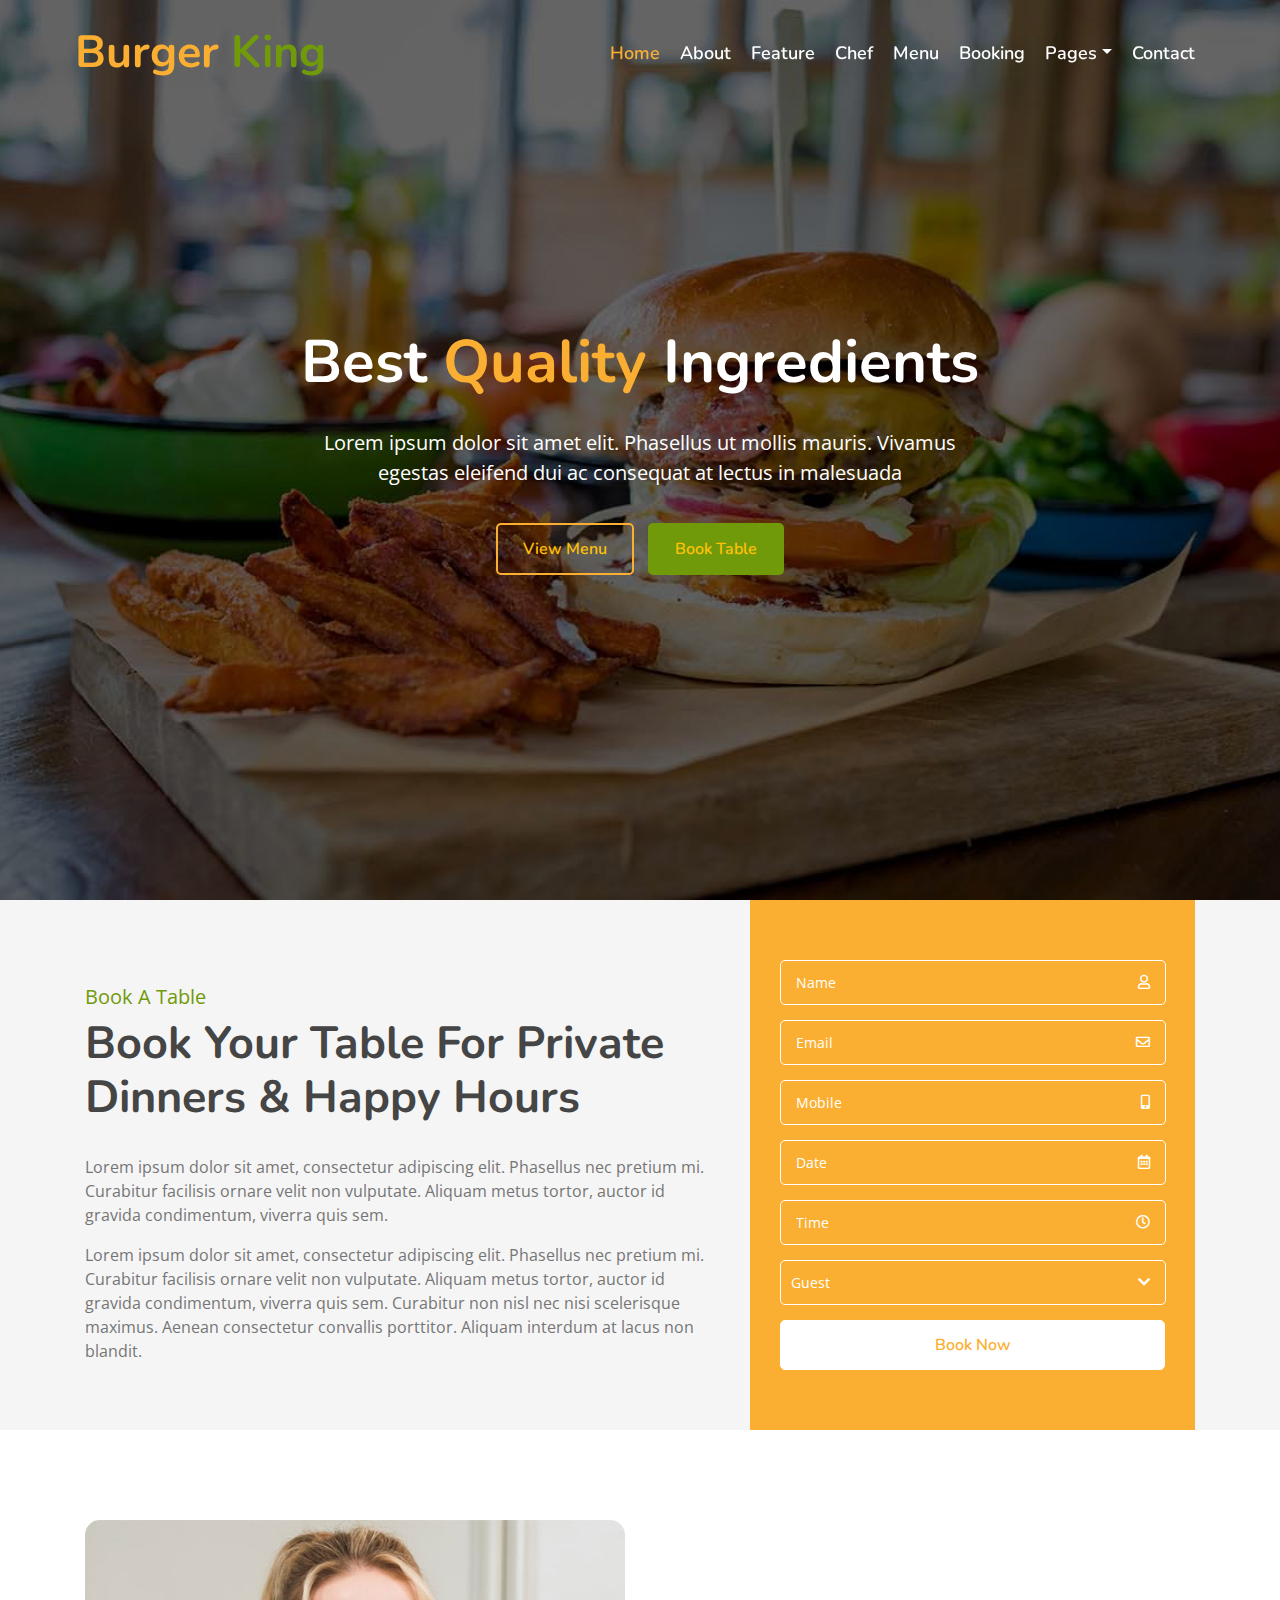
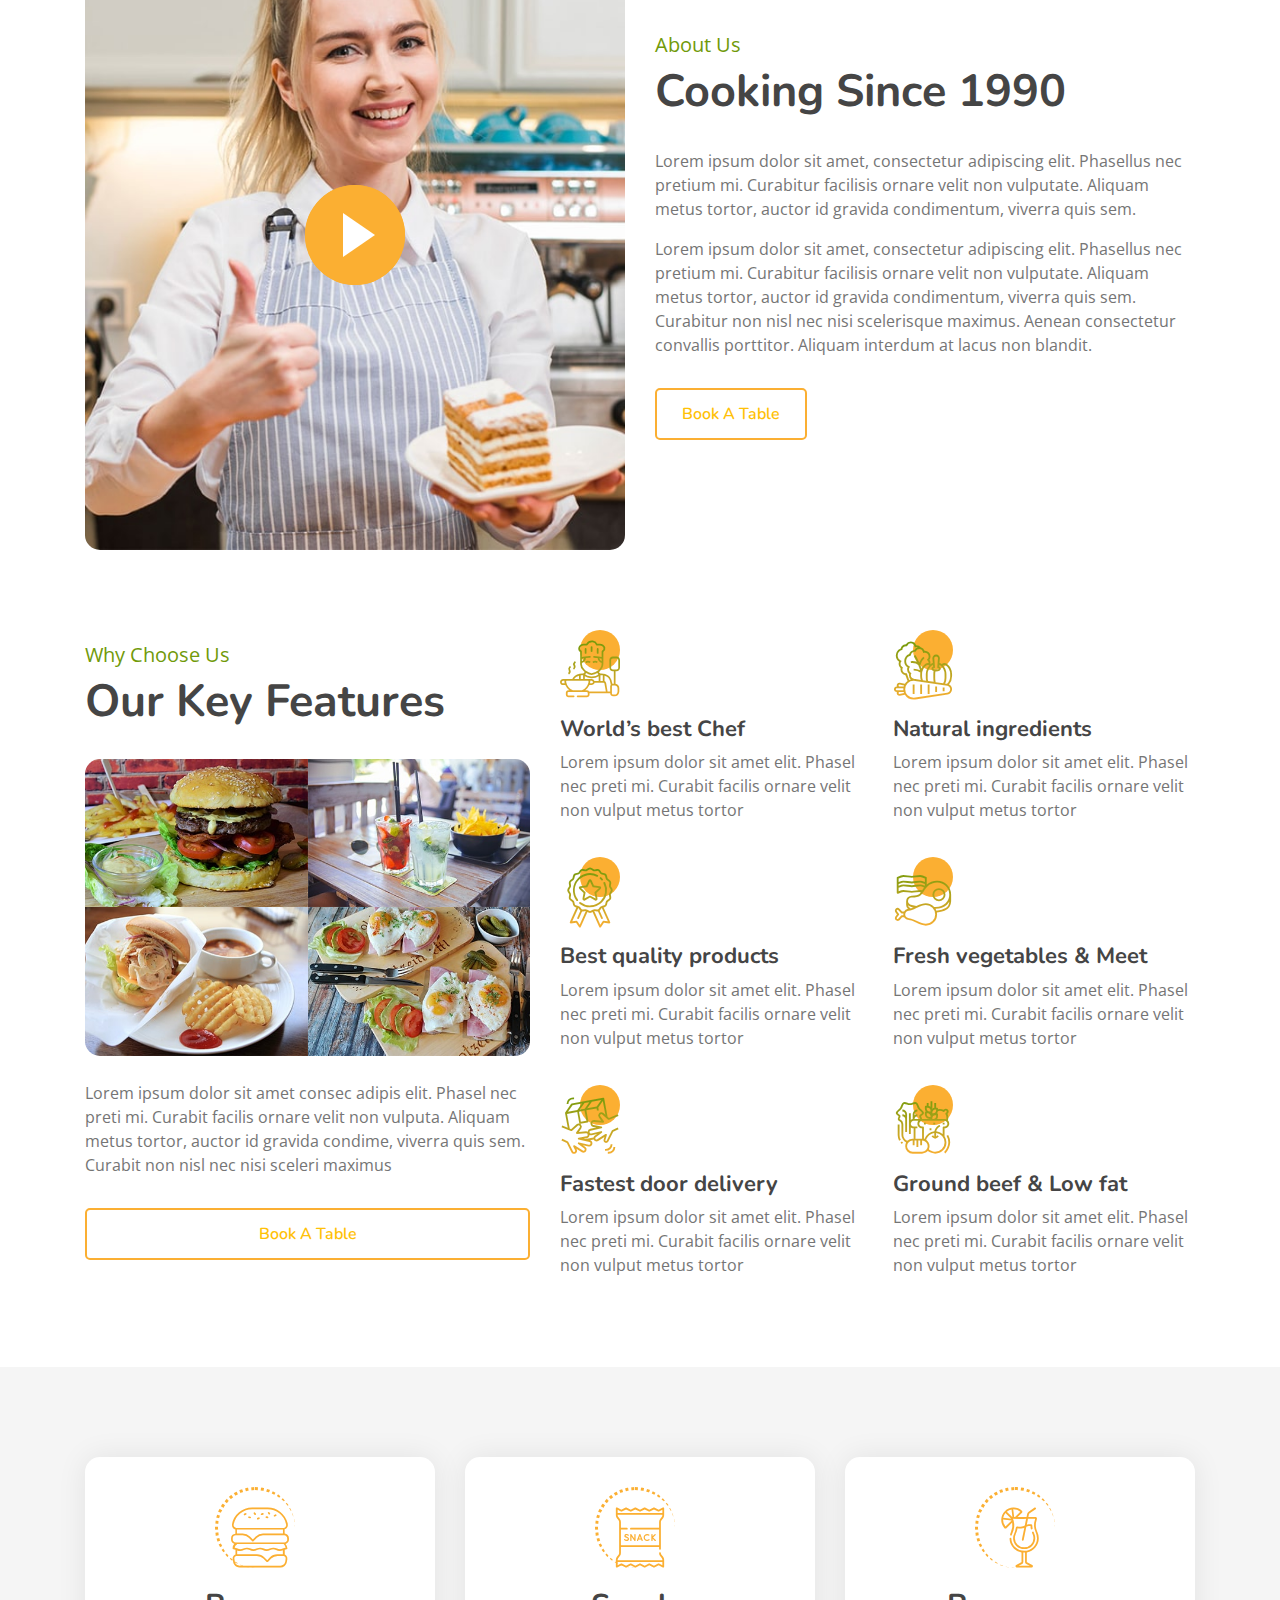
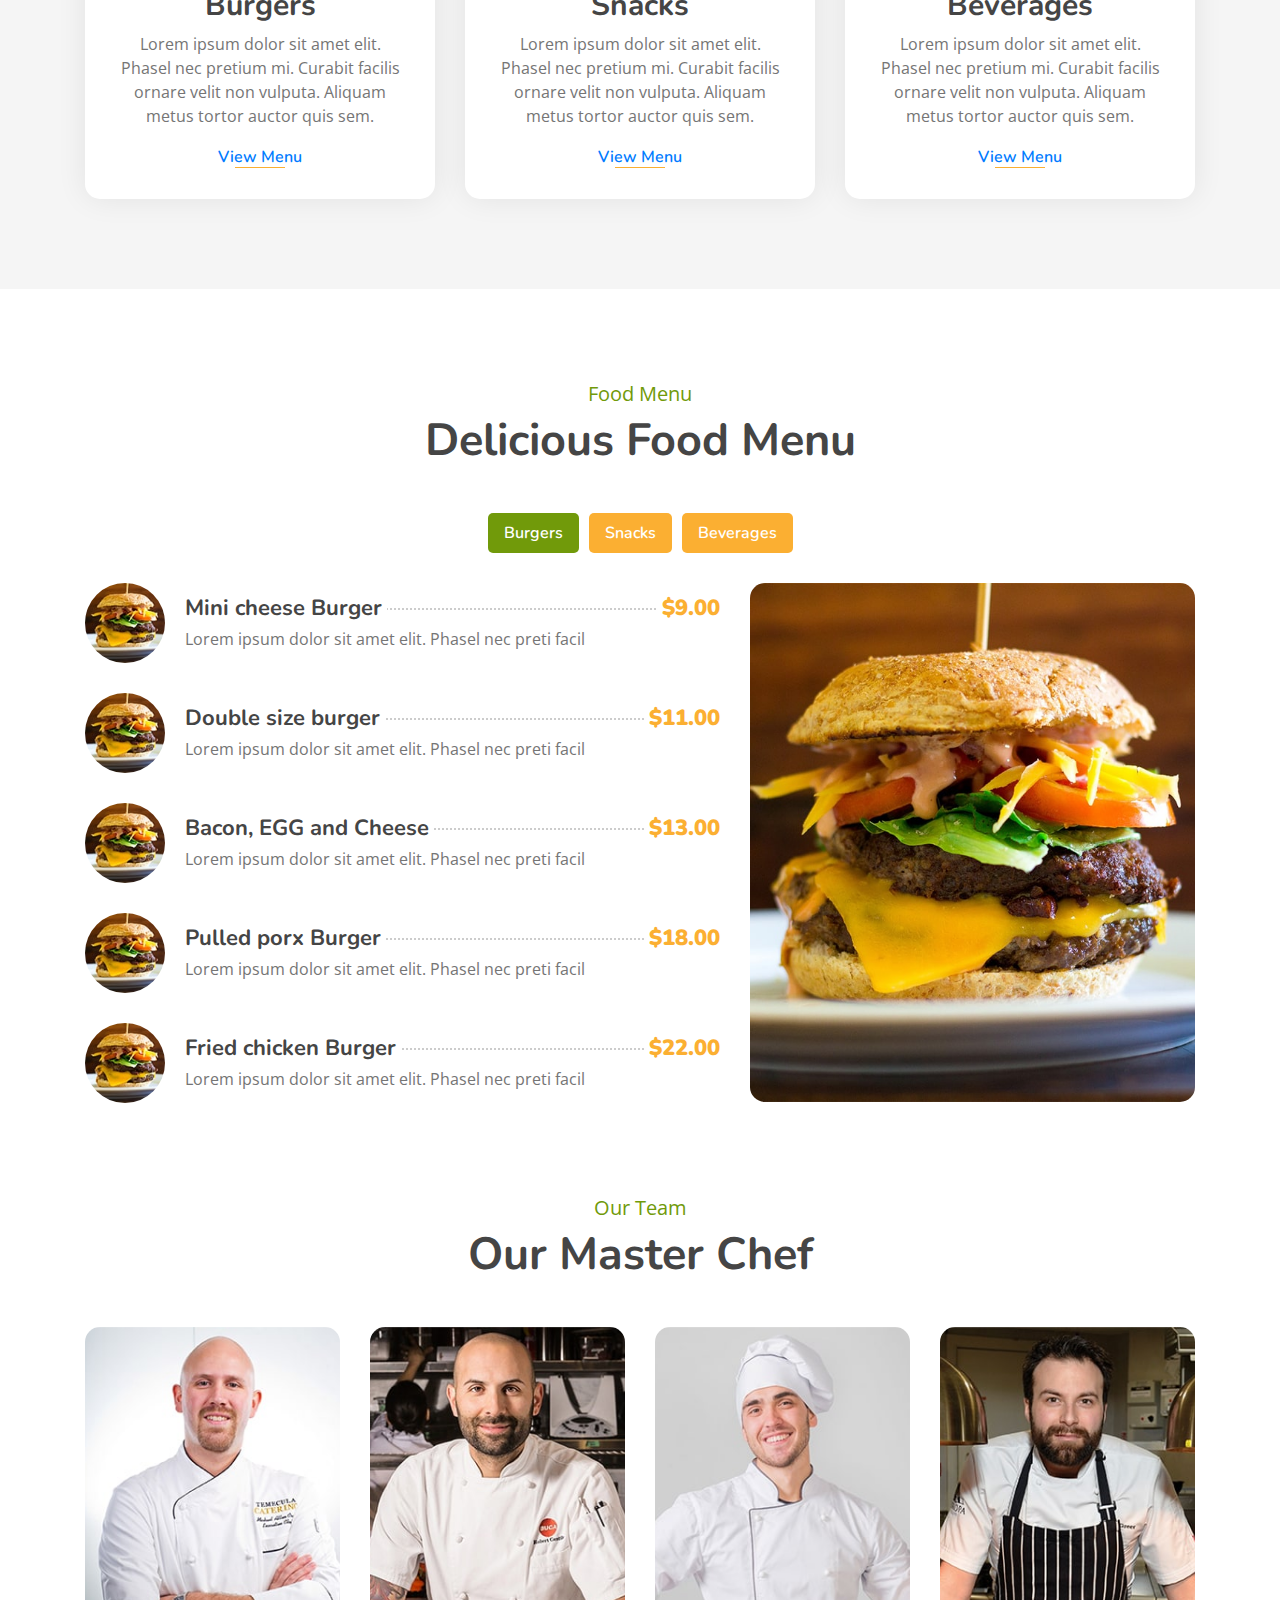
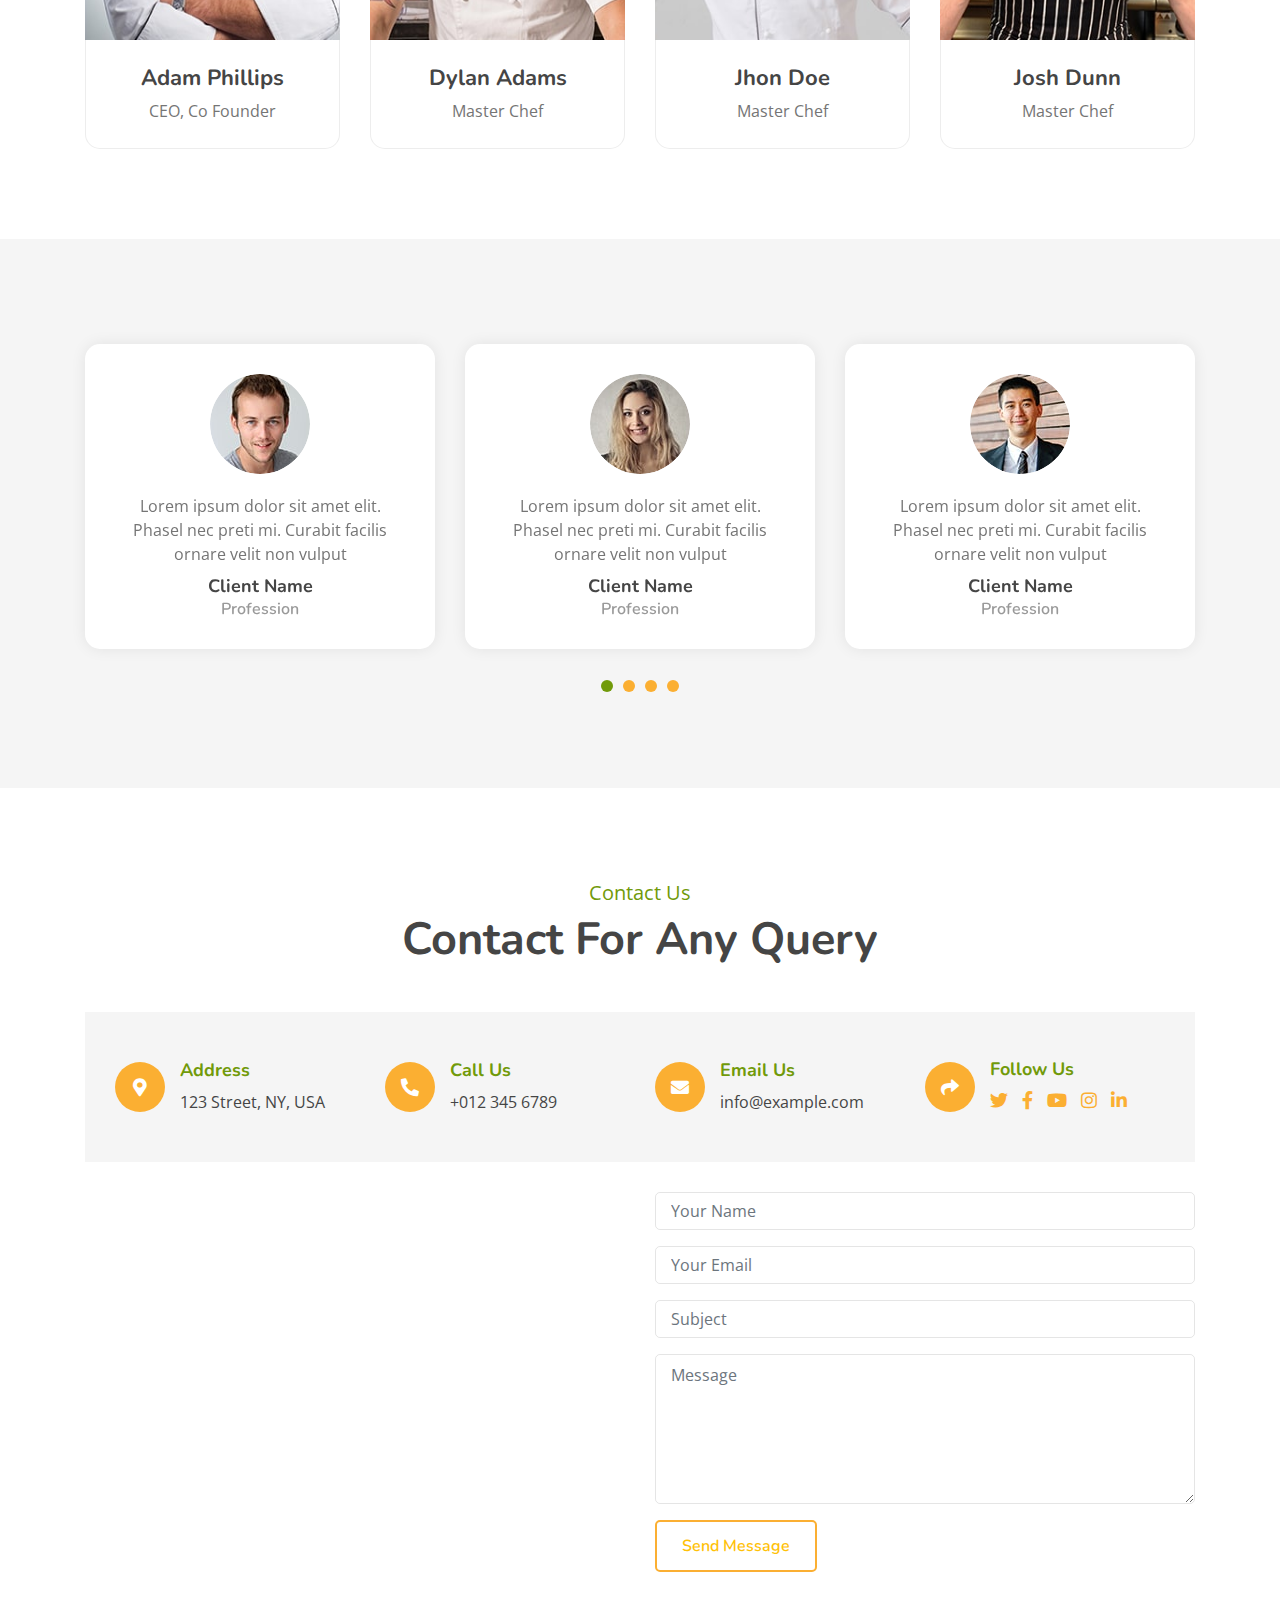
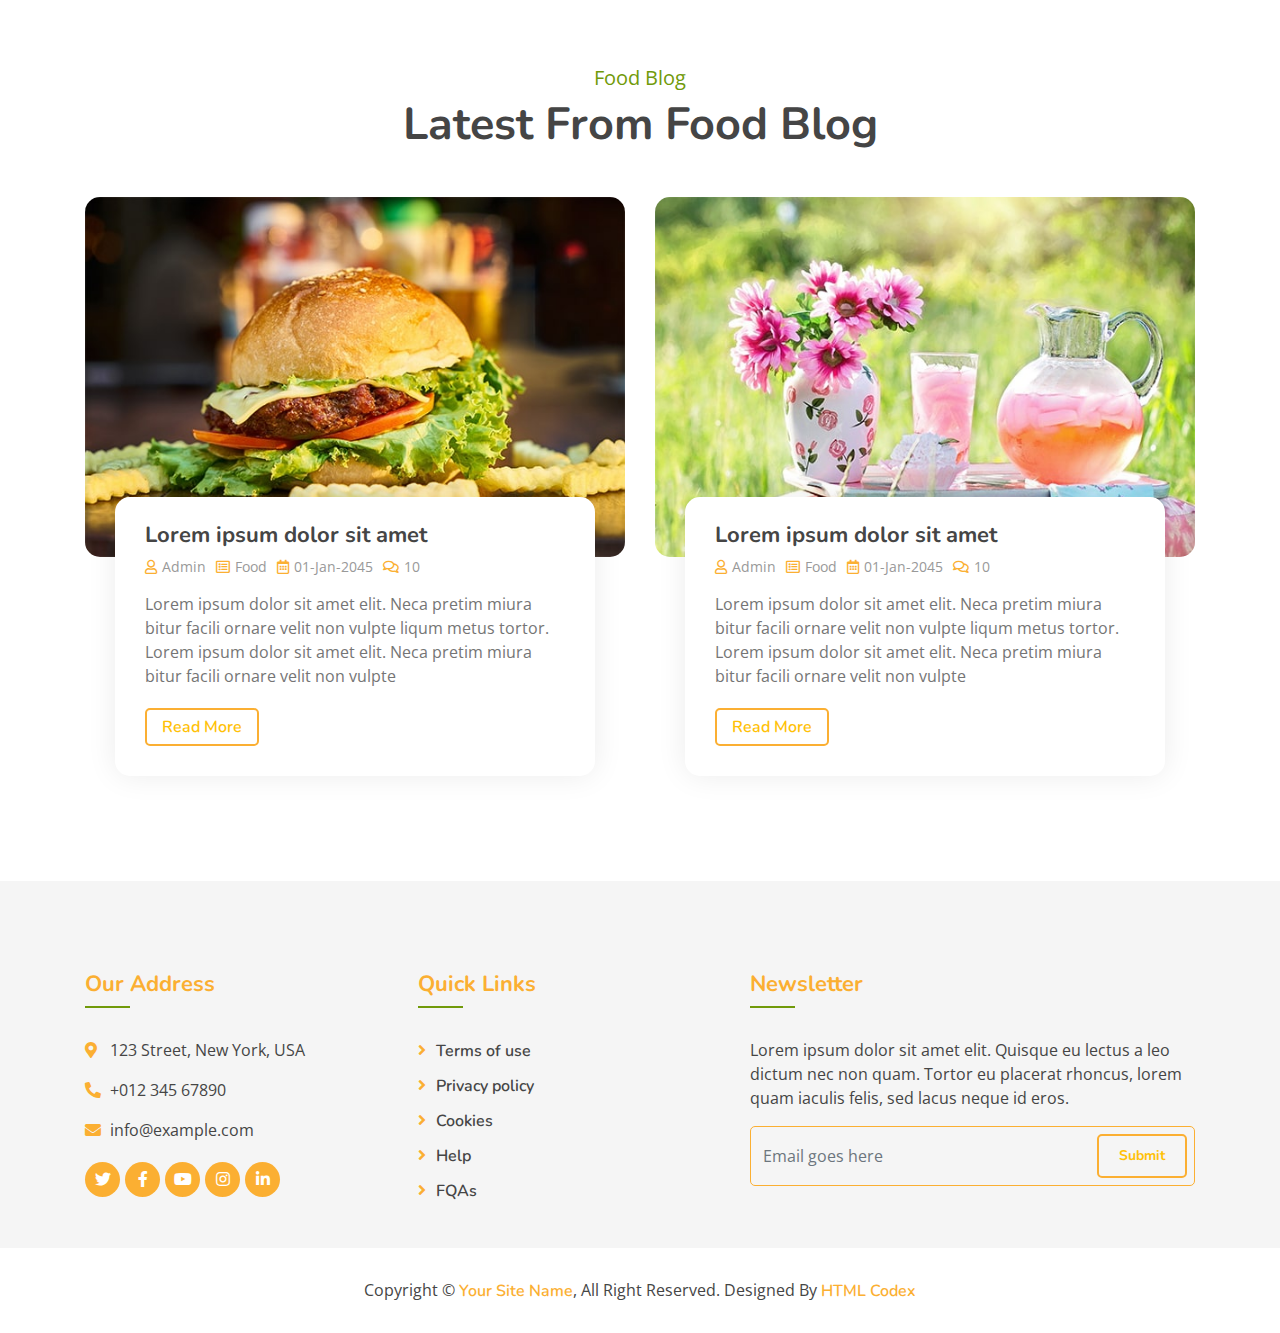
<file: index.html>
<!DOCTYPE html>
<html lang="en">
    <head>
        <meta charset="utf-8">
        <title>Burger King - Food Website Template</title>
        <meta content="width=device-width, initial-scale=1.0" name="viewport">
        <meta content="Free Website Template" name="keywords">
        <meta content="Free Website Template" name="description">

        <!-- Favicon -->
        <link href="img/favicon.ico" rel="icon">

        <!-- Google Font -->
        <link href="https://fonts.googleapis.com/css?family=Open+Sans:300,400|Nunito:600,700" rel="stylesheet">

        <!-- CSS Libraries -->
        <link href="https://stackpath.bootstrapcdn.com/bootstrap/4.4.1/css/bootstrap.min.css" rel="stylesheet">
        <link href="https://cdnjs.cloudflare.com/ajax/libs/font-awesome/5.10.0/css/all.min.css" rel="stylesheet">
        <link href="lib/animate/animate.min.css" rel="stylesheet">
        <link href="lib/owlcarousel/assets/owl.carousel.min.css" rel="stylesheet">
        <link href="lib/flaticon/font/flaticon.css" rel="stylesheet">
        <link href="lib/tempusdominus/css/tempusdominus-bootstrap-4.min.css" rel="stylesheet" />

        <!-- Template Stylesheet -->
        <link href="css/style.css" rel="stylesheet">
    </head>

    <body>
        <!-- Nav Bar Start -->
        <div class="navbar navbar-expand-lg bg-light navbar-light">
            <div class="container-fluid">
                <a href="index.html" class="navbar-brand">Burger <span>King</span></a>
                <button type="button" class="navbar-toggler" data-toggle="collapse" data-target="#navbarCollapse">
                    <span class="navbar-toggler-icon"></span>
                </button>

                <div class="collapse navbar-collapse justify-content-between" id="navbarCollapse">
                    <div class="navbar-nav ml-auto">
                        <a href="index.html" class="nav-item nav-link active">Home</a>
                        <a href="about.html" class="nav-item nav-link">About</a>
                        <a href="feature.html" class="nav-item nav-link">Feature</a>
                        <a href="team.html" class="nav-item nav-link">Chef</a>
                        <a href="menu.html" class="nav-item nav-link">Menu</a>
                        <a href="booking.html" class="nav-item nav-link">Booking</a>
                        <div class="nav-item dropdown">
                            <a href="#" class="nav-link dropdown-toggle" data-toggle="dropdown">Pages</a>
                            <div class="dropdown-menu">
                                <a href="blog.html" class="dropdown-item">Blog Grid</a>
                                <a href="single.html" class="dropdown-item">Blog Detail</a>
                            </div>
                        </div>
                        <a href="contact.html" class="nav-item nav-link">Contact</a>
                    </div>
                </div>
            </div>
        </div>
        <!-- Nav Bar End -->


        <!-- Carousel Start -->
        <div class="carousel">
            <div class="container-fluid">
                <div class="owl-carousel">
                    <div class="carousel-item">
                        <div class="carousel-img">
                            <img src="img/carousel-1.jpg" alt="Image">
                        </div>
                        <div class="carousel-text">
                            <h1>Best <span>Quality</span> Ingredients</h1>
                            <p>
                                Lorem ipsum dolor sit amet elit. Phasellus ut mollis mauris. Vivamus egestas eleifend dui ac consequat at lectus in malesuada
                            </p>
                            <div class="carousel-btn">
                                <a class="btn custom-btn" href="">View Menu</a>
                                <a class="btn custom-btn" href="">Book Table</a>
                            </div>
                        </div>
                    </div>
                    <div class="carousel-item">
                        <div class="carousel-img">
                            <img src="img/carousel-2.jpg" alt="Image">
                        </div>
                        <div class="carousel-text">
                            <h1>World’s <span>Best</span> Chef</h1>
                            <p>
                                Morbi sagittis turpis id suscipit feugiat. Suspendisse eu augue urna. Morbi sagittis, orci sodales varius fermentum, tortor
                            </p>
                            <div class="carousel-btn">
                                <a class="btn custom-btn" href="">View Menu</a>
                                <a class="btn custom-btn" href="">Book Table</a>
                            </div>
                        </div>
                    </div>
                    <div class="carousel-item">
                        <div class="carousel-img">
                            <img src="img/carousel-3.jpg" alt="Image">
                        </div>
                        <div class="carousel-text">
                            <h1>Fastest Order <span>Delivery</span></h1>
                            <p>
                                Sed ultrices, est eget feugiat accumsan, dui nibh egestas tortor, ut rhoncus nibh ligula euismod quam. Proin pellentesque odio
                            </p>
                            <div class="carousel-btn">
                                <a class="btn custom-btn" href="">View Menu</a>
                                <a class="btn custom-btn" href="">Book Table</a>
                            </div>
                        </div>
                    </div>
                </div>
            </div>
        </div>
        <!-- Carousel End -->


        <!-- Booking Start -->
        <div class="booking">
            <div class="container">
                <div class="row align-items-center">
                    <div class="col-lg-7">
                        <div class="booking-content">
                            <div class="section-header">
                                <p>Book A Table</p>
                                <h2>Book Your Table For Private Dinners & Happy Hours</h2>
                            </div>
                            <div class="about-text">
                                <p>
                                    Lorem ipsum dolor sit amet, consectetur adipiscing elit. Phasellus nec pretium mi. Curabitur facilisis ornare velit non vulputate. Aliquam metus tortor, auctor id gravida condimentum, viverra quis sem.
                                </p>
                                <p>
                                    Lorem ipsum dolor sit amet, consectetur adipiscing elit. Phasellus nec pretium mi. Curabitur facilisis ornare velit non vulputate. Aliquam metus tortor, auctor id gravida condimentum, viverra quis sem. Curabitur non nisl nec nisi scelerisque maximus. Aenean consectetur convallis porttitor. Aliquam interdum at lacus non blandit.
                                </p>
                            </div>
                        </div>
                    </div>
                    <div class="col-lg-5">
                        <div class="booking-form">
                            <form>
                                <div class="control-group">
                                    <div class="input-group">
                                        <input type="text" class="form-control" placeholder="Name" required="required" />
                                        <div class="input-group-append">
                                            <div class="input-group-text"><i class="far fa-user"></i></div>
                                        </div>
                                    </div>
                                </div>
                                <div class="control-group">
                                    <div class="input-group">
                                        <input type="email" class="form-control" placeholder="Email" required="required" />
                                        <div class="input-group-append">
                                            <div class="input-group-text"><i class="far fa-envelope"></i></div>
                                        </div>
                                    </div>
                                </div>
                                <div class="control-group">
                                    <div class="input-group">
                                        <input type="text" class="form-control" placeholder="Mobile" required="required" />
                                        <div class="input-group-append">
                                            <div class="input-group-text"><i class="fa fa-mobile-alt"></i></div>
                                        </div>
                                    </div>
                                </div>
                                <div class="control-group">
                                    <div class="input-group date" id="date" data-target-input="nearest">
                                        <input type="text" class="form-control datetimepicker-input" placeholder="Date" data-target="#date" data-toggle="datetimepicker"/>
                                        <div class="input-group-append" data-target="#date" data-toggle="datetimepicker">
                                            <div class="input-group-text"><i class="far fa-calendar-alt"></i></div>
                                        </div>
                                    </div>
                                </div>
                                <div class="control-group">
                                    <div class="input-group time" id="time" data-target-input="nearest">
                                        <input type="text" class="form-control datetimepicker-input" placeholder="Time" data-target="#time" data-toggle="datetimepicker"/>
                                        <div class="input-group-append" data-target="#time" data-toggle="datetimepicker">
                                            <div class="input-group-text"><i class="far fa-clock"></i></div>
                                        </div>
                                    </div>
                                </div>
                                <div class="control-group">
                                    <div class="input-group">
                                        <select class="custom-select form-control">
                                            <option selected>Guest</option>
                                            <option value="1">1 Guest</option>
                                            <option value="2">2 Guest</option>
                                            <option value="3">3 Guest</option>
                                            <option value="4">4 Guest</option>
                                            <option value="5">5 Guest</option>
                                            <option value="6">6 Guest</option>
                                            <option value="7">7 Guest</option>
                                            <option value="8">8 Guest</option>
                                            <option value="9">9 Guest</option>
                                            <option value="10">10 Guest</option>
                                        </select>
                                        <div class="input-group-append">
                                            <div class="input-group-text"><i class="fa fa-chevron-down"></i></div>
                                        </div>
                                    </div>
                                </div>
                                <div>
                                    <button class="btn custom-btn" type="submit">Book Now</button>
                                </div>
                            </form>
                        </div>
                    </div>
                </div>
            </div>
        </div>
        <!-- Booking End -->


        <!-- About Start -->
        <div class="about">
            <div class="container">
                <div class="row align-items-center">
                    <div class="col-lg-6">
                        <div class="about-img">
                            <img src="img/about.jpg" alt="Image">
                            <button type="button" class="btn-play" data-toggle="modal" data-src="https://www.youtube.com/embed/DWRcNpR6Kdc" data-target="#videoModal">
                                <span></span>
                            </button>
                        </div>
                    </div>
                    <div class="col-lg-6">
                        <div class="about-content">
                            <div class="section-header">
                                <p>About Us</p>
                                <h2>Cooking Since 1990</h2>
                            </div>
                            <div class="about-text">
                                <p>
                                    Lorem ipsum dolor sit amet, consectetur adipiscing elit. Phasellus nec pretium mi. Curabitur facilisis ornare velit non vulputate. Aliquam metus tortor, auctor id gravida condimentum, viverra quis sem.
                                </p>
                                <p>
                                    Lorem ipsum dolor sit amet, consectetur adipiscing elit. Phasellus nec pretium mi. Curabitur facilisis ornare velit non vulputate. Aliquam metus tortor, auctor id gravida condimentum, viverra quis sem. Curabitur non nisl nec nisi scelerisque maximus. Aenean consectetur convallis porttitor. Aliquam interdum at lacus non blandit.
                                </p>
                                <a class="btn custom-btn" href="">Book A Table</a>
                            </div>
                        </div>
                    </div>
                </div>
            </div>
        </div>
        <!-- About End -->


        <!-- Video Modal Start-->
        <div class="modal fade" id="videoModal" tabindex="-1" role="dialog" aria-labelledby="exampleModalLabel" aria-hidden="true">
            <div class="modal-dialog" role="document">
                <div class="modal-content">
                    <div class="modal-body">
                        <button type="button" class="close" data-dismiss="modal" aria-label="Close">
                            <span aria-hidden="true">&times;</span>
                        </button>
                        <!-- 16:9 aspect ratio -->
                        <div class="embed-responsive embed-responsive-16by9">
                            <iframe class="embed-responsive-item" src="" id="video"  allowscriptaccess="always" allow="autoplay"></iframe>
                        </div>
                    </div>
                </div>
            </div>
        </div>
        <!-- Video Modal End -->


        <!-- Feature Start -->
        <div class="feature">
            <div class="container">
                <div class="row">
                    <div class="col-lg-5">
                        <div class="section-header">
                            <p>Why Choose Us</p>
                            <h2>Our Key Features</h2>
                        </div>
                        <div class="feature-text">
                            <div class="feature-img">
                                <div class="row">
                                    <div class="col-6">
                                        <img src="img/feature-1.jpg" alt="Image">
                                    </div>
                                    <div class="col-6">
                                        <img src="img/feature-2.jpg" alt="Image">
                                    </div>
                                    <div class="col-6">
                                        <img src="img/feature-3.jpg" alt="Image">
                                    </div>
                                    <div class="col-6">
                                        <img src="img/feature-4.jpg" alt="Image">
                                    </div>
                                </div>
                            </div>
                            <p>
                                Lorem ipsum dolor sit amet consec adipis elit. Phasel nec preti mi. Curabit facilis ornare velit non vulputa. Aliquam metus tortor, auctor id gravida condime, viverra quis sem. Curabit non nisl nec nisi sceleri maximus
                            </p>
                            <a class="btn custom-btn" href="">Book A Table</a>
                        </div>
                    </div>
                    <div class="col-lg-7">
                        <div class="row">
                            <div class="col-sm-6">
                                <div class="feature-item">
                                    <i class="flaticon-cooking"></i>
                                    <h3>World’s best Chef</h3>
                                    <p>
                                        Lorem ipsum dolor sit amet elit. Phasel nec preti mi. Curabit facilis ornare velit non vulput metus tortor
                                    </p>
                                </div>
                            </div>
                            <div class="col-sm-6">
                                <div class="feature-item">
                                    <i class="flaticon-vegetable"></i>
                                    <h3>Natural ingredients</h3>
                                    <p>
                                        Lorem ipsum dolor sit amet elit. Phasel nec preti mi. Curabit facilis ornare velit non vulput metus tortor
                                    </p>
                                </div>
                            </div>
                        </div>
                        <div class="row">
                            <div class="col-sm-6">
                                <div class="feature-item">
                                    <i class="flaticon-medal"></i>
                                    <h3>Best quality products</h3>
                                    <p>
                                        Lorem ipsum dolor sit amet elit. Phasel nec preti mi. Curabit facilis ornare velit non vulput metus tortor
                                    </p>
                                </div>
                            </div>
                            <div class="col-sm-6">
                                <div class="feature-item">
                                    <i class="flaticon-meat"></i>
                                    <h3>Fresh vegetables & Meet</h3>
                                    <p>
                                        Lorem ipsum dolor sit amet elit. Phasel nec preti mi. Curabit facilis ornare velit non vulput metus tortor
                                    </p>
                                </div>
                            </div>
                        </div>
                        <div class="row">
                            <div class="col-sm-6">
                                <div class="feature-item">
                                    <i class="flaticon-courier"></i>
                                    <h3>Fastest door delivery</h3>
                                    <p>
                                        Lorem ipsum dolor sit amet elit. Phasel nec preti mi. Curabit facilis ornare velit non vulput metus tortor
                                    </p>
                                </div>
                            </div>
                            <div class="col-sm-6">
                                <div class="feature-item">
                                    <i class="flaticon-fruits-and-vegetables"></i>
                                    <h3>Ground beef & Low fat</h3>
                                    <p>
                                        Lorem ipsum dolor sit amet elit. Phasel nec preti mi. Curabit facilis ornare velit non vulput metus tortor
                                    </p>
                                </div>
                            </div>
                        </div>
                    </div>
                </div>
            </div>
        </div>
        <!-- Feature End -->


        <!-- Food Start -->
        <div class="food">
            <div class="container">
                <div class="row align-items-center">
                    <div class="col-md-4">
                        <div class="food-item">
                            <i class="flaticon-burger"></i>
                            <h2>Burgers</h2>
                            <p>
                                Lorem ipsum dolor sit amet elit. Phasel nec pretium mi. Curabit facilis ornare velit non vulputa. Aliquam metus tortor auctor quis sem.
                            </p>
                            <a href="">View Menu</a>
                        </div>
                    </div>
                    <div class="col-md-4">
                        <div class="food-item">
                            <i class="flaticon-snack"></i>
                            <h2>Snacks</h2>
                            <p>
                                Lorem ipsum dolor sit amet elit. Phasel nec pretium mi. Curabit facilis ornare velit non vulputa. Aliquam metus tortor auctor quis sem.
                            </p>
                            <a href="">View Menu</a>
                        </div>
                    </div>
                    <div class="col-md-4">
                        <div class="food-item">
                            <i class="flaticon-cocktail"></i>
                            <h2>Beverages</h2>
                            <p>
                                Lorem ipsum dolor sit amet elit. Phasel nec pretium mi. Curabit facilis ornare velit non vulputa. Aliquam metus tortor auctor quis sem.
                            </p>
                            <a href="">View Menu</a>
                        </div>
                    </div>
                </div>
            </div>
        </div>
        <!-- Food End -->


        <!-- Menu Start -->
        <div class="menu">
            <div class="container">
                <div class="section-header text-center">
                    <p>Food Menu</p>
                    <h2>Delicious Food Menu</h2>
                </div>
                <div class="menu-tab">
                    <ul class="nav nav-pills justify-content-center">
                        <li class="nav-item">
                            <a class="nav-link active" data-toggle="pill" href="#burgers">Burgers</a>
                        </li>
                        <li class="nav-item">
                            <a class="nav-link" data-toggle="pill" href="#snacks">Snacks</a>
                        </li>
                        <li class="nav-item">
                            <a class="nav-link" data-toggle="pill" href="#beverages">Beverages</a>
                        </li>
                    </ul>
                    <div class="tab-content">
                        <div id="burgers" class="container tab-pane active">
                            <div class="row">
                                <div class="col-lg-7 col-md-12">
                                    <div class="menu-item">
                                        <div class="menu-img">
                                            <img src="img/menu-burger.jpg" alt="Image">
                                        </div>
                                        <div class="menu-text">
                                            <h3><span>Mini cheese Burger</span> <strong>$9.00</strong></h3>
                                            <p>Lorem ipsum dolor sit amet elit. Phasel nec preti facil</p>
                                        </div>
                                    </div>
                                    <div class="menu-item">
                                        <div class="menu-img">
                                            <img src="img/menu-burger.jpg" alt="Image">
                                        </div>
                                        <div class="menu-text">
                                            <h3><span>Double size burger</span> <strong>$11.00</strong></h3>
                                            <p>Lorem ipsum dolor sit amet elit. Phasel nec preti facil</p>
                                        </div>
                                    </div>
                                    <div class="menu-item">
                                        <div class="menu-img">
                                            <img src="img/menu-burger.jpg" alt="Image">
                                        </div>
                                        <div class="menu-text">
                                            <h3><span>Bacon, EGG and Cheese</span> <strong>$13.00</strong></h3>
                                            <p>Lorem ipsum dolor sit amet elit. Phasel nec preti facil</p>
                                        </div>
                                    </div>
                                    <div class="menu-item">
                                        <div class="menu-img">
                                            <img src="img/menu-burger.jpg" alt="Image">
                                        </div>
                                        <div class="menu-text">
                                            <h3><span>Pulled porx Burger</span> <strong>$18.00</strong></h3>
                                            <p>Lorem ipsum dolor sit amet elit. Phasel nec preti facil</p>
                                        </div>
                                    </div>
                                    <div class="menu-item">
                                        <div class="menu-img">
                                            <img src="img/menu-burger.jpg" alt="Image">
                                        </div>
                                        <div class="menu-text">
                                            <h3><span>Fried chicken Burger</span> <strong>$22.00</strong></h3>
                                            <p>Lorem ipsum dolor sit amet elit. Phasel nec preti facil</p>
                                        </div>
                                    </div>
                                </div>
                                <div class="col-lg-5 d-none d-lg-block">
                                    <img src="img/menu-burger-img.jpg" alt="Image">
                                </div>
                            </div>
                        </div>
                        <div id="snacks" class="container tab-pane fade">
                            <div class="row">
                                <div class="col-lg-7 col-md-12">
                                    <div class="menu-item">
                                        <div class="menu-img">
                                            <img src="img/menu-snack.jpg" alt="Image">
                                        </div>
                                        <div class="menu-text">
                                            <h3><span>Corn Tikki - Spicy fried Aloo</span> <strong>$15.00</strong></h3>
                                            <p>Lorem ipsum dolor sit amet elit. Phasel nec preti facil</p>
                                        </div>
                                    </div>
                                    <div class="menu-item">
                                        <div class="menu-img">
                                            <img src="img/menu-snack.jpg" alt="Image">
                                        </div>
                                        <div class="menu-text">
                                            <h3><span>Bread besan Toast</span> <strong>$35.00</strong></h3>
                                            <p>Lorem ipsum dolor sit amet elit. Phasel nec preti facil</p>
                                        </div>
                                    </div>
                                    <div class="menu-item">
                                        <div class="menu-img">
                                            <img src="img/menu-snack.jpg" alt="Image">
                                        </div>
                                        <div class="menu-text">
                                            <h3><span>Healthy soya nugget snacks</span> <strong>$20.00</strong></h3>
                                            <p>Lorem ipsum dolor sit amet elit. Phasel nec preti facil</p>
                                        </div>
                                    </div>
                                    <div class="menu-item">
                                        <div class="menu-img">
                                            <img src="img/menu-snack.jpg" alt="Image">
                                        </div>
                                        <div class="menu-text">
                                            <h3><span>Tandoori Soya Chunks</span> <strong>$30.00</strong></h3>
                                            <p>Lorem ipsum dolor sit amet elit. Phasel nec preti facil</p>
                                        </div>
                                    </div>
                                </div>
                                <div class="col-lg-5 d-none d-lg-block">
                                    <img src="img/menu-snack-img.jpg" alt="Image">
                                </div>
                            </div>
                        </div>
                        <div id="beverages" class="container tab-pane fade">
                            <div class="row">
                                <div class="col-lg-7 col-md-12">
                                    <div class="menu-item">
                                        <div class="menu-img">
                                            <img src="img/menu-beverage.jpg" alt="Image">
                                        </div>
                                        <div class="menu-text">
                                            <h3><span>Single Cup Brew</span> <strong>$7.00</strong></h3>
                                            <p>Lorem ipsum dolor sit amet elit. Phasel nec preti facil</p>
                                        </div>
                                    </div>
                                    <div class="menu-item">
                                        <div class="menu-img">
                                            <img src="img/menu-beverage.jpg" alt="Image">
                                        </div>
                                        <div class="menu-text">
                                            <h3><span>Caffe Americano</span> <strong>$9.00</strong></h3>
                                            <p>Lorem ipsum dolor sit amet elit. Phasel nec preti facil</p>
                                        </div>
                                    </div>
                                    <div class="menu-item">
                                        <div class="menu-img">
                                            <img src="img/menu-beverage.jpg" alt="Image">
                                        </div>
                                        <div class="menu-text">
                                            <h3><span>Caramel Macchiato</span> <strong>$15.00</strong></h3>
                                            <p>Lorem ipsum dolor sit amet elit. Phasel nec preti facil</p>
                                        </div>
                                    </div>
                                    <div class="menu-item">
                                        <div class="menu-img">
                                            <img src="img/menu-beverage.jpg" alt="Image">
                                        </div>
                                        <div class="menu-text">
                                            <h3><span>Standard black coffee</span> <strong>$8.00</strong></h3>
                                            <p>Lorem ipsum dolor sit amet elit. Phasel nec preti facil</p>
                                        </div>
                                    </div>
                                    <div class="menu-item">
                                        <div class="menu-img">
                                            <img src="img/menu-beverage.jpg" alt="Image">
                                        </div>
                                        <div class="menu-text">
                                            <h3><span>Standard black coffee</span> <strong>$12.00</strong></h3>
                                            <p>Lorem ipsum dolor sit amet elit. Phasel nec preti facil</p>
                                        </div>
                                    </div>
                                </div>
                                <div class="col-lg-5 d-none d-lg-block">
                                    <img src="img/menu-beverage-img.jpg" alt="Image">
                                </div>
                            </div>
                        </div>
                    </div>
                </div>
            </div>
        </div>
        <!-- Menu End -->


        <!-- Team Start -->
        <div class="team">
            <div class="container">
                <div class="section-header text-center">
                    <p>Our Team</p>
                    <h2>Our Master Chef</h2>
                </div>
                <div class="row">
                    <div class="col-lg-3 col-md-6">
                        <div class="team-item">
                            <div class="team-img">
                                <img src="img/team-1.jpg" alt="Image">
                                <div class="team-social">
                                    <a href=""><i class="fab fa-twitter"></i></a>
                                    <a href=""><i class="fab fa-facebook-f"></i></a>
                                    <a href=""><i class="fab fa-linkedin-in"></i></a>
                                    <a href=""><i class="fab fa-instagram"></i></a>
                                </div>
                            </div>
                            <div class="team-text">
                                <h2>Adam Phillips</h2>
                                <p>CEO, Co Founder</p>
                            </div>
                        </div>
                    </div>
                    <div class="col-lg-3 col-md-6">
                        <div class="team-item">
                            <div class="team-img">
                                <img src="img/team-2.jpg" alt="Image">
                                <div class="team-social">
                                    <a href=""><i class="fab fa-twitter"></i></a>
                                    <a href=""><i class="fab fa-facebook-f"></i></a>
                                    <a href=""><i class="fab fa-linkedin-in"></i></a>
                                    <a href=""><i class="fab fa-instagram"></i></a>
                                </div>
                            </div>
                            <div class="team-text">
                                <h2>Dylan Adams</h2>
                                <p>Master Chef</p>
                            </div>
                        </div>
                    </div>
                    <div class="col-lg-3 col-md-6">
                        <div class="team-item">
                            <div class="team-img">
                                <img src="img/team-3.jpg" alt="Image">
                                <div class="team-social">
                                    <a href=""><i class="fab fa-twitter"></i></a>
                                    <a href=""><i class="fab fa-facebook-f"></i></a>
                                    <a href=""><i class="fab fa-linkedin-in"></i></a>
                                    <a href=""><i class="fab fa-instagram"></i></a>
                                </div>
                            </div>
                            <div class="team-text">
                                <h2>Jhon Doe</h2>
                                <p>Master Chef</p>
                            </div>
                        </div>
                    </div>
                    <div class="col-lg-3 col-md-6">
                        <div class="team-item">
                            <div class="team-img">
                                <img src="img/team-4.jpg" alt="Image">
                                <div class="team-social">
                                    <a href=""><i class="fab fa-twitter"></i></a>
                                    <a href=""><i class="fab fa-facebook-f"></i></a>
                                    <a href=""><i class="fab fa-linkedin-in"></i></a>
                                    <a href=""><i class="fab fa-instagram"></i></a>
                                </div>
                            </div>
                            <div class="team-text">
                                <h2>Josh Dunn</h2>
                                <p>Master Chef</p>
                            </div>
                        </div>
                    </div>
                </div>
            </div>
        </div>
        <!-- Team End -->


        <!-- Testimonial Start -->
        <div class="testimonial">
            <div class="container">
                <div class="owl-carousel testimonials-carousel">
                    <div class="testimonial-item">
                        <div class="testimonial-img">
                            <img src="img/testimonial-1.jpg" alt="Image">
                        </div>
                        <p>
                            Lorem ipsum dolor sit amet elit. Phasel nec preti mi. Curabit facilis ornare velit non vulput
                        </p>
                        <h2>Client Name</h2>
                        <h3>Profession</h3>
                    </div>
                    <div class="testimonial-item">
                        <div class="testimonial-img">
                            <img src="img/testimonial-2.jpg" alt="Image">
                        </div>
                        <p>
                            Lorem ipsum dolor sit amet elit. Phasel nec preti mi. Curabit facilis ornare velit non vulput
                        </p>
                        <h2>Client Name</h2>
                        <h3>Profession</h3>
                    </div>
                    <div class="testimonial-item">
                        <div class="testimonial-img">
                            <img src="img/testimonial-3.jpg" alt="Image">
                        </div>
                        <p>
                            Lorem ipsum dolor sit amet elit. Phasel nec preti mi. Curabit facilis ornare velit non vulput
                        </p>
                        <h2>Client Name</h2>
                        <h3>Profession</h3>
                    </div>
                    <div class="testimonial-item">
                        <div class="testimonial-img">
                            <img src="img/testimonial-4.jpg" alt="Image">
                        </div>
                        <p>
                            Lorem ipsum dolor sit amet elit. Phasel nec preti mi. Curabit facilis ornare velit non vulput
                        </p>
                        <h2>Client Name</h2>
                        <h3>Profession</h3>
                    </div>
                </div>
            </div>
        </div>
        <!-- Testimonial End -->


        <!-- Contact Start -->
        <div class="contact">
            <div class="container">
                <div class="section-header text-center">
                    <p>Contact Us</p>
                    <h2>Contact For Any Query</h2>
                </div>
                <div class="row align-items-center contact-information">
                    <div class="col-md-6 col-lg-3">
                        <div class="contact-info">
                            <div class="contact-icon">
                                <i class="fa fa-map-marker-alt"></i>
                            </div>
                            <div class="contact-text">
                                <h3>Address</h3>
                                <p>123 Street, NY, USA</p>
                            </div>
                        </div>
                    </div>
                    <div class="col-md-6 col-lg-3">
                        <div class="contact-info">
                            <div class="contact-icon">
                                <i class="fa fa-phone-alt"></i>
                            </div>
                            <div class="contact-text">
                                <h3>Call Us</h3>
                                <p>+012 345 6789</p>
                            </div>
                        </div>
                    </div>
                    <div class="col-md-6 col-lg-3">
                        <div class="contact-info">
                            <div class="contact-icon">
                                <i class="fa fa-envelope"></i>
                            </div>
                            <div class="contact-text">
                                <h3>Email Us</h3>
                                <p>info@example.com</p>
                            </div>
                        </div>
                    </div>
                    <div class="col-md-6 col-lg-3">
                        <div class="contact-info">
                            <div class="contact-icon">
                                <i class="fa fa-share"></i>
                            </div>
                            <div class="contact-text">
                                <h3>Follow Us</h3>
                                <div class="contact-social">
                                    <a href=""><i class="fab fa-twitter"></i></a>
                                    <a href=""><i class="fab fa-facebook-f"></i></a>
                                    <a href=""><i class="fab fa-youtube"></i></a>
                                    <a href=""><i class="fab fa-instagram"></i></a>
                                    <a href=""><i class="fab fa-linkedin-in"></i></a>
                                </div>
                            </div>
                        </div>
                    </div>
                </div>
                <div class="row contact-form">
                    <div class="col-md-6">
                        <iframe src="https://www.google.com/maps/embed?pb=!1m18!1m12!1m3!1d3001156.4288297426!2d-78.01371936852176!3d42.72876761954724!2m3!1f0!2f0!3f0!3m2!1i1024!2i768!4f13.1!3m3!1m2!1s0x4ccc4bf0f123a5a9%3A0xddcfc6c1de189567!2sNew%20York%2C%20USA!5e0!3m2!1sen!2sbd!4v1600663868074!5m2!1sen!2sbd" frameborder="0" style="border:0;" allowfullscreen="" aria-hidden="false" tabindex="0"></iframe>
                    </div>
                    <div class="col-md-6">
                        <div id="success"></div>
                        <form  action="mail/contact.php" method="POST">
                            <div class="control-group">
                                <input type="text" class="form-control" id="name" placeholder="Your Name" required="required" data-validation-required-message="Please enter your name" />
                                <p class="help-block text-danger"></p>
                            </div>
                            <div class="control-group">
                                <input type="email" class="form-control" id="email" placeholder="Your Email" required="required" data-validation-required-message="Please enter your email" />
                                <p class="help-block text-danger"></p>
                            </div>
                            <div class="control-group">
                                <input type="text" class="form-control" id="subject" placeholder="Subject" required="required" data-validation-required-message="Please enter a subject" />
                                <p class="help-block text-danger"></p>
                            </div>
                            <div class="control-group">
                                <textarea class="form-control" id="message" placeholder="Message" required="required" data-validation-required-message="Please enter your message"></textarea>
                                <p class="help-block text-danger"></p>
                            </div>
                            <div>
                                <button class="btn custom-btn" type="submit" id="sendMessageButton">Send Message</button>
                            </div>
                        </form>
                    </div>
                </div>
            </div>
        </div>
        <!-- Contact End -->


        <!-- Blog Start -->
        <div class="blog">
            <div class="container">
                <div class="section-header text-center">
                    <p>Food Blog</p>
                    <h2>Latest From Food Blog</h2>
                </div>
                <div class="row">
                    <div class="col-md-6">
                        <div class="blog-item">
                            <div class="blog-img">
                                <img src="img/blog-1.jpg" alt="Blog">
                            </div>
                            <div class="blog-content">
                                <h2 class="blog-title">Lorem ipsum dolor sit amet</h2>
                                <div class="blog-meta">
                                    <p><i class="far fa-user"></i>Admin</p>
                                    <p><i class="far fa-list-alt"></i>Food</p>
                                    <p><i class="far fa-calendar-alt"></i>01-Jan-2045</p>
                                    <p><i class="far fa-comments"></i>10</p>
                                </div>
                                <div class="blog-text">
                                    <p>
                                        Lorem ipsum dolor sit amet elit. Neca pretim miura bitur facili ornare velit non vulpte liqum metus tortor. Lorem ipsum dolor sit amet elit. Neca pretim miura bitur facili ornare velit non vulpte
                                    </p>
                                    <a class="btn custom-btn" href="">Read More</a>
                                </div>
                            </div>
                        </div>
                    </div>
                    <div class="col-md-6">
                        <div class="blog-item">
                            <div class="blog-img">
                                <img src="img/blog-2.jpg" alt="Blog">
                            </div>
                            <div class="blog-content">
                                <h2 class="blog-title">Lorem ipsum dolor sit amet</h2>
                                <div class="blog-meta">
                                    <p><i class="far fa-user"></i>Admin</p>
                                    <p><i class="far fa-list-alt"></i>Food</p>
                                    <p><i class="far fa-calendar-alt"></i>01-Jan-2045</p>
                                    <p><i class="far fa-comments"></i>10</p>
                                </div>
                                <div class="blog-text">
                                    <p>
                                        Lorem ipsum dolor sit amet elit. Neca pretim miura bitur facili ornare velit non vulpte liqum metus tortor. Lorem ipsum dolor sit amet elit. Neca pretim miura bitur facili ornare velit non vulpte
                                    </p>
                                    <a class="btn custom-btn" href="">Read More</a>
                                </div>
                            </div>
                        </div>
                    </div>
                </div>
            </div>
        </div>
        <!-- Blog End -->


        <!-- Footer Start -->
        <div class="footer">
            <div class="container">
                <div class="row">
                    <div class="col-lg-7">
                        <div class="row">
                            <div class="col-md-6">
                                <div class="footer-contact">
                                    <h2>Our Address</h2>
                                    <p><i class="fa fa-map-marker-alt"></i>123 Street, New York, USA</p>
                                    <p><i class="fa fa-phone-alt"></i>+012 345 67890</p>
                                    <p><i class="fa fa-envelope"></i>info@example.com</p>
                                    <div class="footer-social">
                                        <a href=""><i class="fab fa-twitter"></i></a>
                                        <a href=""><i class="fab fa-facebook-f"></i></a>
                                        <a href=""><i class="fab fa-youtube"></i></a>
                                        <a href=""><i class="fab fa-instagram"></i></a>
                                        <a href=""><i class="fab fa-linkedin-in"></i></a>
                                    </div>
                                </div>
                            </div>
                            <div class="col-md-6">
                                <div class="footer-link">
                                    <h2>Quick Links</h2>
                                    <a href="">Terms of use</a>
                                    <a href="">Privacy policy</a>
                                    <a href="">Cookies</a>
                                    <a href="">Help</a>
                                    <a href="">FQAs</a>
                                </div>
                            </div>
                        </div>
                    </div>
                    <div class="col-lg-5">
                        <div class="footer-newsletter">
                            <h2>Newsletter</h2>
                            <p>
                                Lorem ipsum dolor sit amet elit. Quisque eu lectus a leo dictum nec non quam. Tortor eu placerat rhoncus, lorem quam iaculis felis, sed lacus neque id eros.
                            </p>
                            <div class="form">
                                <input class="form-control" placeholder="Email goes here">
                                <button class="btn custom-btn">Submit</button>
                            </div>
                        </div>
                    </div>
                </div>
            </div>
            <div class="copyright">
                <div class="container">
                    <p>Copyright &copy; <a href="#">Your Site Name</a>, All Right Reserved.</p>
                    <p>Designed By <a href="https://htmlcodex.com">HTML Codex</a></p>
                </div>
            </div>
        </div>
        <!-- Footer End -->

        <a href="index.html" class="back-to-top"><i class="fa fa-chevron-up"></i></a>

        <!-- JavaScript Libraries -->
        <script src="https://code.jquery.com/jquery-3.4.1.min.js"></script>
        <script src="https://stackpath.bootstrapcdn.com/bootstrap/4.4.1/js/bootstrap.bundle.min.js"></script>
        <script src="lib/easing/easing.min.js"></script>
        <script src="lib/owlcarousel/owl.carousel.min.js"></script>
        <script src="lib/tempusdominus/js/moment.min.js"></script>
        <script src="lib/tempusdominus/js/moment-timezone.min.js"></script>
        <script src="lib/tempusdominus/js/tempusdominus-bootstrap-4.min.js"></script>

        <!-- Contact Javascript File -->
        <script src="mail/jqBootstrapValidation.min.js"></script>
        <script src="mail/contact.js"></script>

        <!-- Template Javascript -->
        <script src="js/main.js"></script>
        <script src="js/testes.js"></script>
    </body>
</html>
</file>
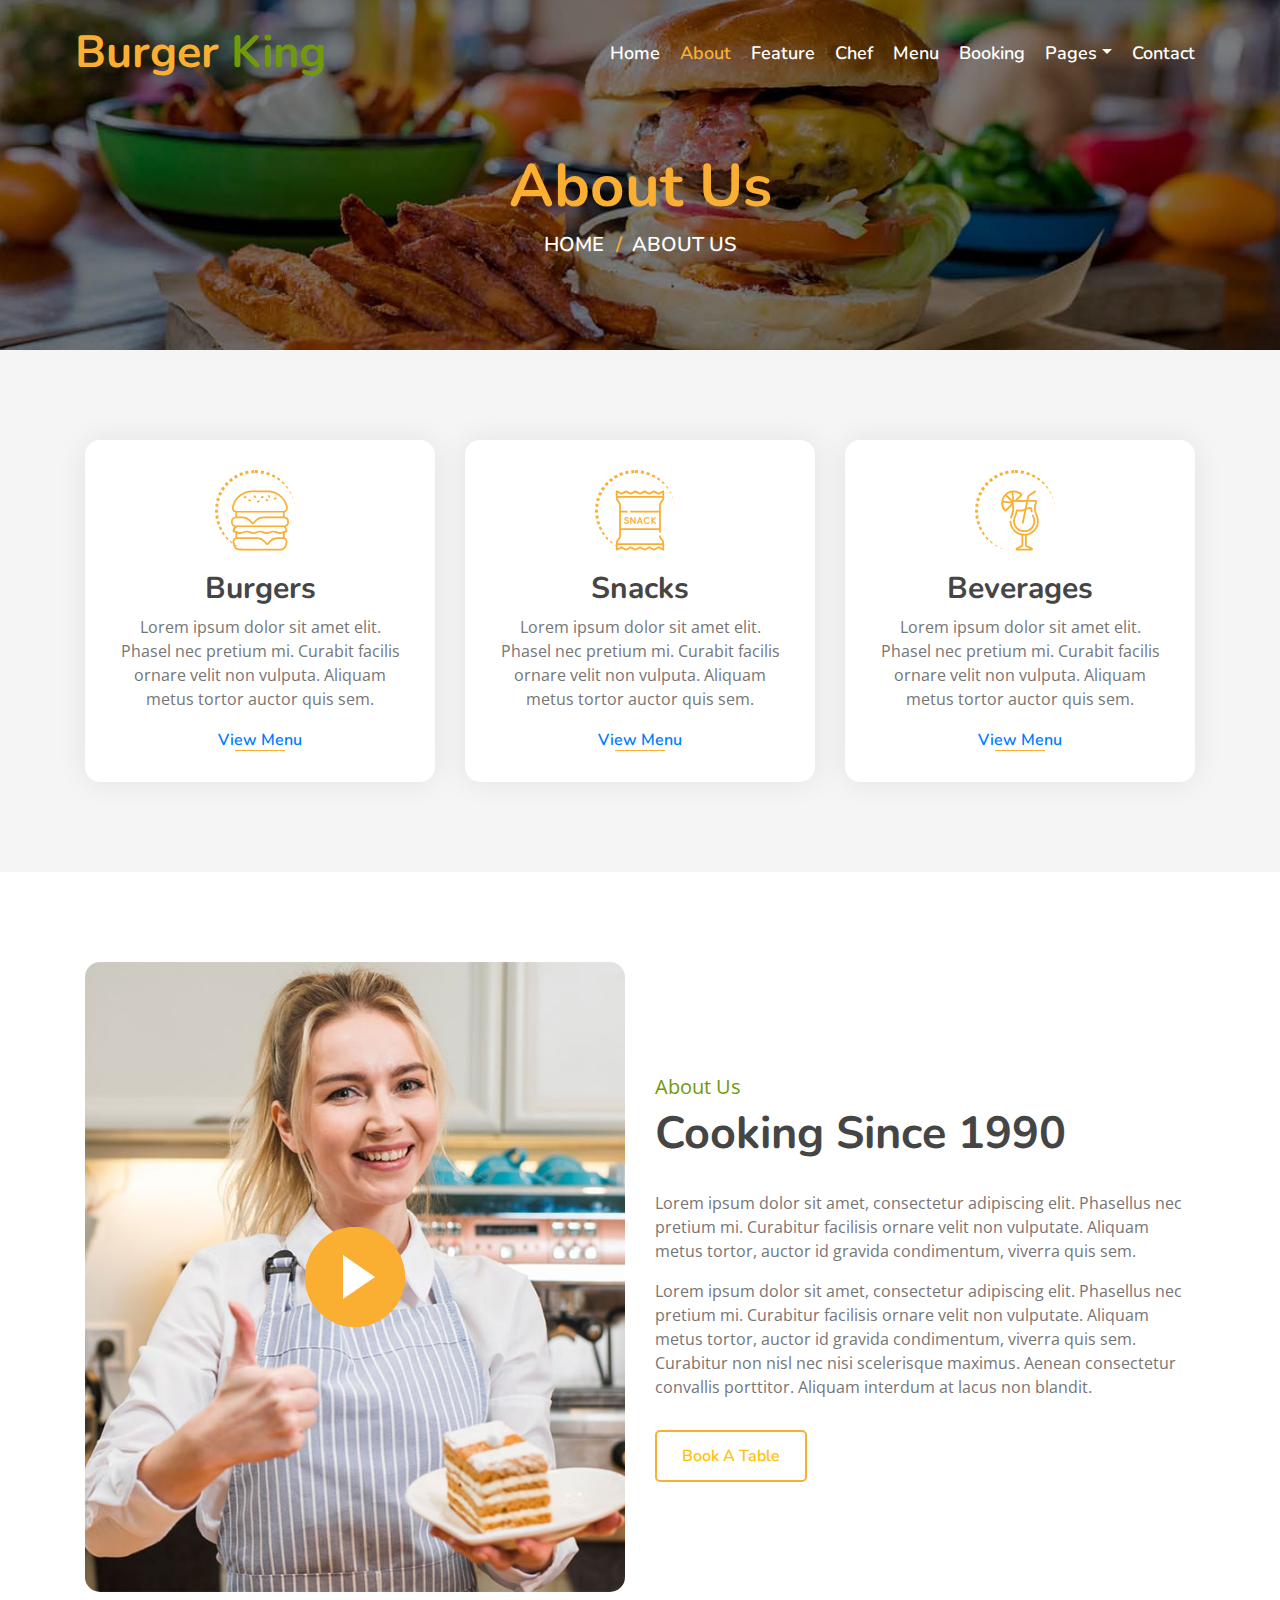
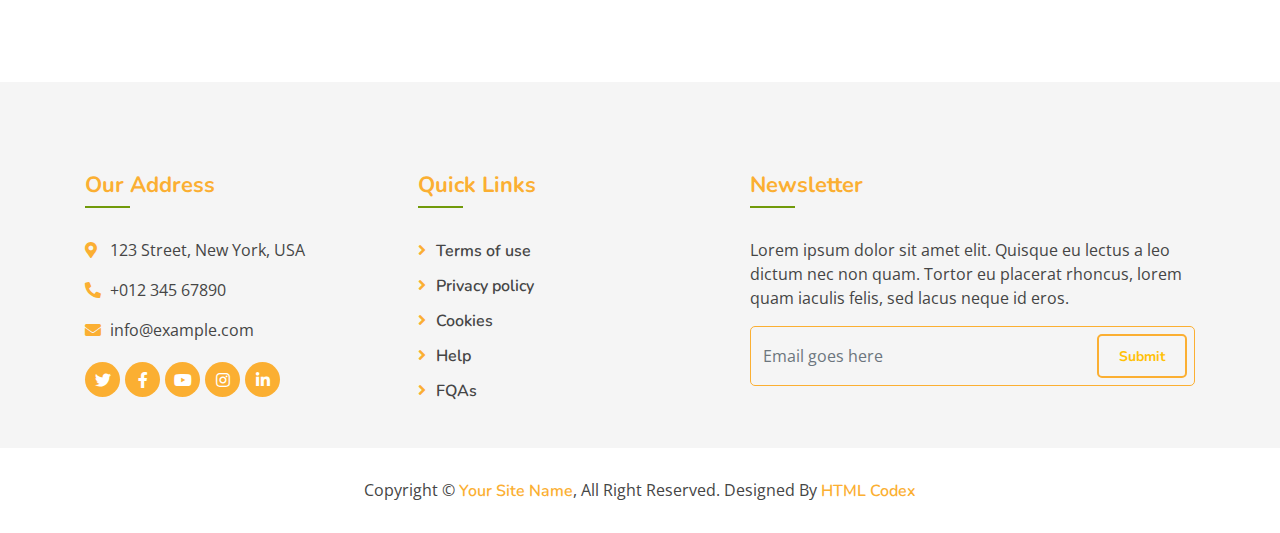
<file: about.html>
<!DOCTYPE html>
<html lang="en">
    <head>
        <meta charset="utf-8">
        <title>Burger King - Food Website Template</title>
        <meta content="width=device-width, initial-scale=1.0" name="viewport">
        <meta content="Free Website Template" name="keywords">
        <meta content="Free Website Template" name="description">

        <!-- Favicon -->
        <link href="img/favicon.ico" rel="icon">

        <!-- Google Font -->
        <link href="https://fonts.googleapis.com/css?family=Open+Sans:300,400|Nunito:600,700" rel="stylesheet"> 
        
        <!-- CSS Libraries -->
        <link href="https://stackpath.bootstrapcdn.com/bootstrap/4.4.1/css/bootstrap.min.css" rel="stylesheet">
        <link href="https://cdnjs.cloudflare.com/ajax/libs/font-awesome/5.10.0/css/all.min.css" rel="stylesheet">
        <link href="lib/animate/animate.min.css" rel="stylesheet">
        <link href="lib/owlcarousel/assets/owl.carousel.min.css" rel="stylesheet">
        <link href="lib/flaticon/font/flaticon.css" rel="stylesheet">
        <link href="lib/tempusdominus/css/tempusdominus-bootstrap-4.min.css" rel="stylesheet" />

        <!-- Template Stylesheet -->
        <link href="css/style.css" rel="stylesheet">
    </head>

    <body>
        <!-- Nav Bar Start -->
        <div class="navbar navbar-expand-lg bg-light navbar-light">
            <div class="container-fluid">
                <a href="index.html" class="navbar-brand">Burger <span>King</span></a>
                <button type="button" class="navbar-toggler" data-toggle="collapse" data-target="#navbarCollapse">
                    <span class="navbar-toggler-icon"></span>
                </button>

                <div class="collapse navbar-collapse justify-content-between" id="navbarCollapse">
                    <div class="navbar-nav ml-auto">
                        <a href="index.html" class="nav-item nav-link">Home</a>
                        <a href="about.html" class="nav-item nav-link active">About</a>
                        <a href="feature.html" class="nav-item nav-link">Feature</a>
                        <a href="team.html" class="nav-item nav-link">Chef</a>
                        <a href="menu.html" class="nav-item nav-link">Menu</a>
                        <a href="booking.html" class="nav-item nav-link">Booking</a>
                        <div class="nav-item dropdown">
                            <a href="#" class="nav-link dropdown-toggle" data-toggle="dropdown">Pages</a>
                            <div class="dropdown-menu">
                                <a href="blog.html" class="dropdown-item">Blog Grid</a>
                                <a href="single.html" class="dropdown-item">Blog Detail</a>
                            </div>
                        </div>
                        <a href="contact.html" class="nav-item nav-link">Contact</a>
                    </div>
                </div>
            </div>
        </div>
        <!-- Nav Bar End -->
        
        
        <!-- Page Header Start -->
        <div class="page-header mb-0">
            <div class="container">
                <div class="row">
                    <div class="col-12">
                        <h2>About Us</h2>
                    </div>
                    <div class="col-12">
                        <a href="">Home</a>
                        <a href="">About Us</a>
                    </div>
                </div>
            </div>
        </div>
        <!-- Page Header End -->
        
        
        <!-- Food Start -->
        <div class="food mt-0">
            <div class="container">
                <div class="row align-items-center">
                    <div class="col-md-4">
                        <div class="food-item">
                            <i class="flaticon-burger"></i>
                            <h2>Burgers</h2>
                            <p>
                                Lorem ipsum dolor sit amet elit. Phasel nec pretium mi. Curabit facilis ornare velit non vulputa. Aliquam metus tortor auctor quis sem. 
                            </p>
                            <a href="">View Menu</a>
                        </div>
                    </div>
                    <div class="col-md-4">
                        <div class="food-item">
                            <i class="flaticon-snack"></i>
                            <h2>Snacks</h2>
                            <p>
                                Lorem ipsum dolor sit amet elit. Phasel nec pretium mi. Curabit facilis ornare velit non vulputa. Aliquam metus tortor auctor quis sem. 
                            </p>
                            <a href="">View Menu</a>
                        </div>
                    </div>
                    <div class="col-md-4">
                        <div class="food-item">
                            <i class="flaticon-cocktail"></i>
                            <h2>Beverages</h2>
                            <p>
                                Lorem ipsum dolor sit amet elit. Phasel nec pretium mi. Curabit facilis ornare velit non vulputa. Aliquam metus tortor auctor quis sem. 
                            </p>
                            <a href="">View Menu</a>
                        </div>
                    </div>
                </div>
            </div>
        </div>
        <!-- Food End -->
        

        <!-- About Start -->
        <div class="about">
            <div class="container">
                <div class="row align-items-center">
                    <div class="col-lg-6">
                        <div class="about-img">
                            <img src="img/about.jpg" alt="Image">
                            <button type="button" class="btn-play" data-toggle="modal" data-src="https://www.youtube.com/embed/DWRcNpR6Kdc" data-target="#videoModal">
                                <span></span>
                            </button>
                        </div>
                    </div>
                    <div class="col-lg-6">
                        <div class="about-content">
                            <div class="section-header">
                                <p>About Us</p>
                                <h2>Cooking Since 1990</h2>
                            </div>
                            <div class="about-text">
                                <p>
                                    Lorem ipsum dolor sit amet, consectetur adipiscing elit. Phasellus nec pretium mi. Curabitur facilisis ornare velit non vulputate. Aliquam metus tortor, auctor id gravida condimentum, viverra quis sem.
                                </p>
                                <p>
                                    Lorem ipsum dolor sit amet, consectetur adipiscing elit. Phasellus nec pretium mi. Curabitur facilisis ornare velit non vulputate. Aliquam metus tortor, auctor id gravida condimentum, viverra quis sem. Curabitur non nisl nec nisi scelerisque maximus. Aenean consectetur convallis porttitor. Aliquam interdum at lacus non blandit.
                                </p>
                                <a class="btn custom-btn" href="">Book A Table</a>
                            </div>
                        </div>
                    </div>
                </div>
            </div>
        </div>
        <!-- About End -->
        
        
        <!-- Video Modal Start-->
        <div class="modal fade" id="videoModal" tabindex="-1" role="dialog" aria-labelledby="exampleModalLabel" aria-hidden="true">
            <div class="modal-dialog" role="document">
                <div class="modal-content">
                    <div class="modal-body">
                        <button type="button" class="close" data-dismiss="modal" aria-label="Close">
                            <span aria-hidden="true">&times;</span>
                        </button>        
                        <!-- 16:9 aspect ratio -->
                        <div class="embed-responsive embed-responsive-16by9">
                            <iframe class="embed-responsive-item" src="" id="video"  allowscriptaccess="always" allow="autoplay"></iframe>
                        </div>
                    </div>
                </div>
            </div>
        </div> 
        <!-- Video Modal End -->


        <!-- Footer Start -->
        <div class="footer">
            <div class="container">
                <div class="row">
                    <div class="col-lg-7">
                        <div class="row">
                            <div class="col-md-6">
                                <div class="footer-contact">
                                    <h2>Our Address</h2>
                                    <p><i class="fa fa-map-marker-alt"></i>123 Street, New York, USA</p>
                                    <p><i class="fa fa-phone-alt"></i>+012 345 67890</p>
                                    <p><i class="fa fa-envelope"></i>info@example.com</p>
                                    <div class="footer-social">
                                        <a href=""><i class="fab fa-twitter"></i></a>
                                        <a href=""><i class="fab fa-facebook-f"></i></a>
                                        <a href=""><i class="fab fa-youtube"></i></a>
                                        <a href=""><i class="fab fa-instagram"></i></a>
                                        <a href=""><i class="fab fa-linkedin-in"></i></a>
                                    </div>
                                </div>
                            </div>
                            <div class="col-md-6">
                                <div class="footer-link">
                                    <h2>Quick Links</h2>
                                    <a href="">Terms of use</a>
                                    <a href="">Privacy policy</a>
                                    <a href="">Cookies</a>
                                    <a href="">Help</a>
                                    <a href="">FQAs</a>
                                </div>
                            </div>
                        </div>
                    </div>
                    <div class="col-lg-5">
                        <div class="footer-newsletter">
                            <h2>Newsletter</h2>
                            <p>
                                Lorem ipsum dolor sit amet elit. Quisque eu lectus a leo dictum nec non quam. Tortor eu placerat rhoncus, lorem quam iaculis felis, sed lacus neque id eros.
                            </p>
                            <div class="form">
                                <input class="form-control" placeholder="Email goes here">
                                <button class="btn custom-btn">Submit</button>
                            </div>
                        </div>
                    </div>
                </div>
            </div>
            <div class="copyright">
                <div class="container">
                    <p>Copyright &copy; <a href="#">Your Site Name</a>, All Right Reserved.</p>
                    <p>Designed By <a href="https://htmlcodex.com">HTML Codex</a></p>
                </div>
            </div>
        </div>
        <!-- Footer End -->

        <a href="#" class="back-to-top"><i class="fa fa-chevron-up"></i></a>

        <!-- JavaScript Libraries -->
        <script src="https://code.jquery.com/jquery-3.4.1.min.js"></script>
        <script src="https://stackpath.bootstrapcdn.com/bootstrap/4.4.1/js/bootstrap.bundle.min.js"></script>
        <script src="lib/easing/easing.min.js"></script>
        <script src="lib/owlcarousel/owl.carousel.min.js"></script>
        <script src="lib/tempusdominus/js/moment.min.js"></script>
        <script src="lib/tempusdominus/js/moment-timezone.min.js"></script>
        <script src="lib/tempusdominus/js/tempusdominus-bootstrap-4.min.js"></script>
        
        <!-- Contact Javascript File -->
        <script src="mail/jqBootstrapValidation.min.js"></script>
        <script src="mail/contact.js"></script>

        <!-- Template Javascript -->
        <script src="js/main.js"></script>
    </body>
</html>
</file>
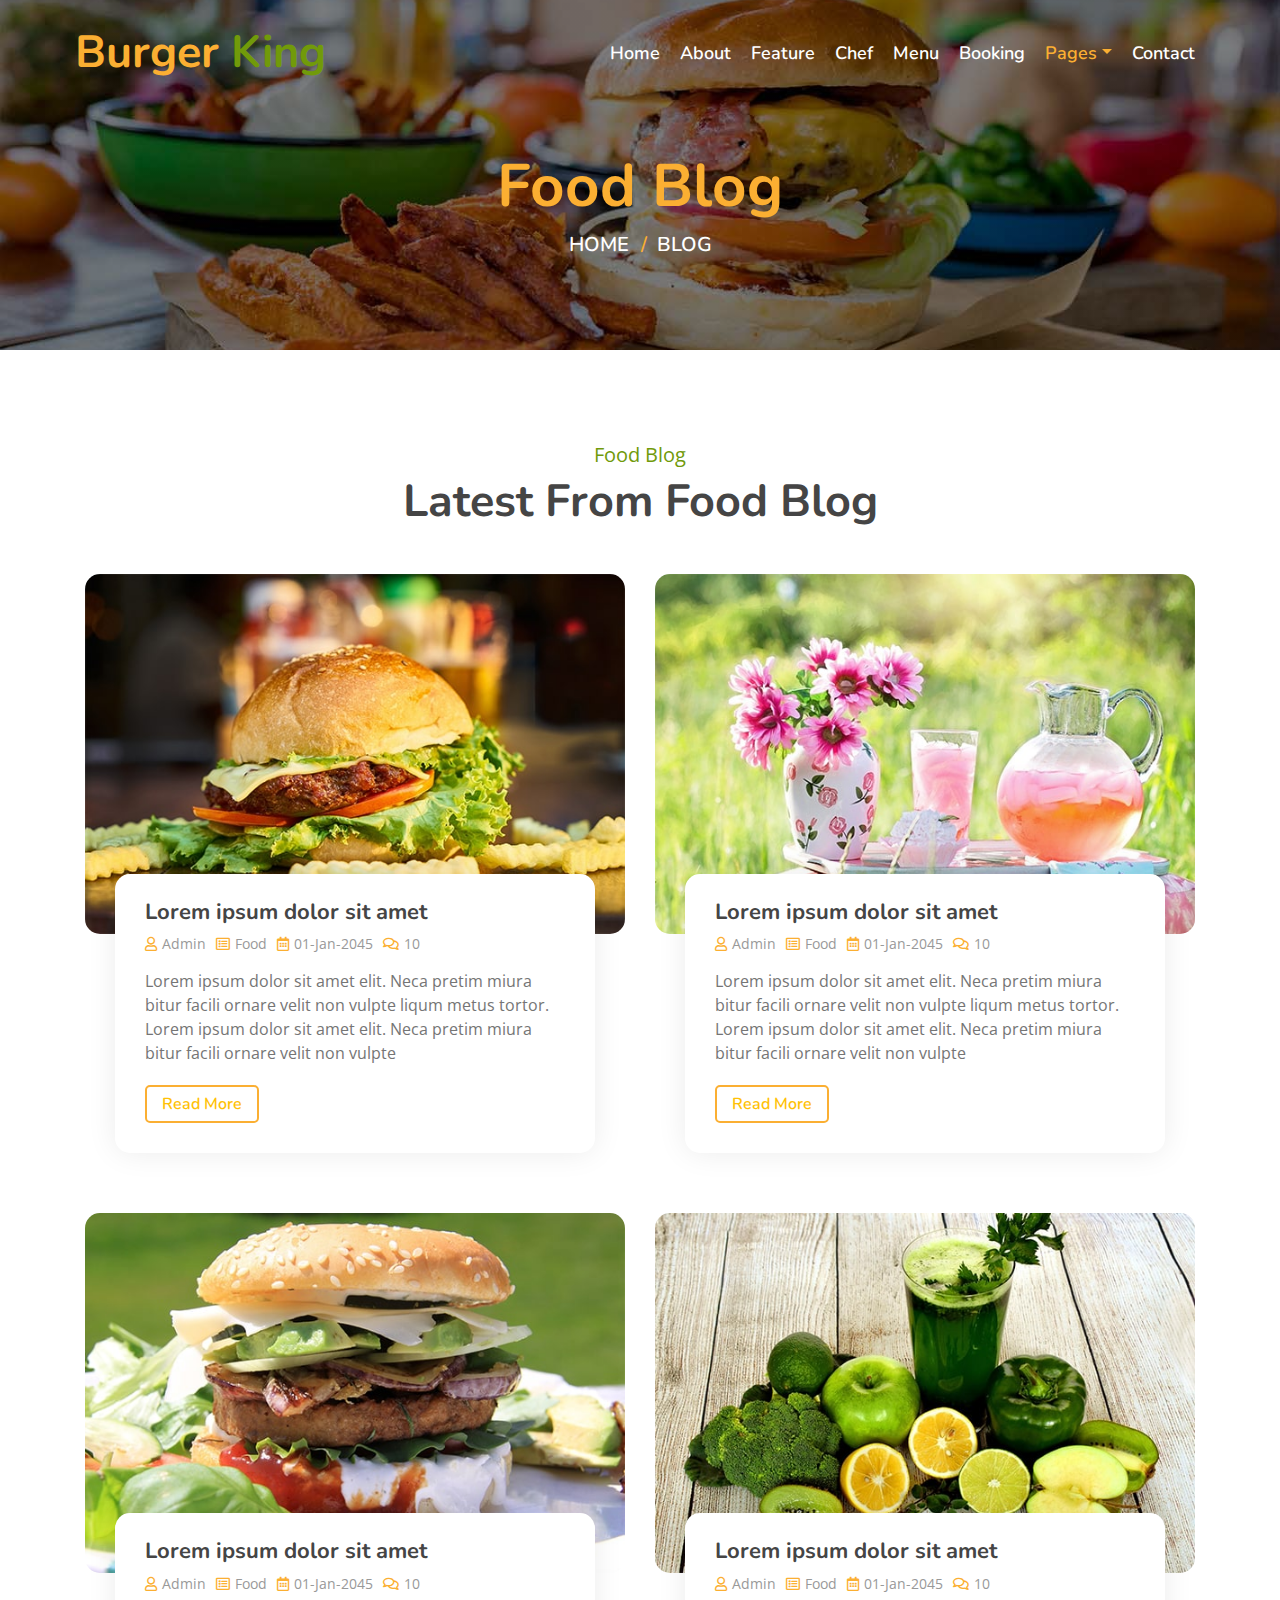
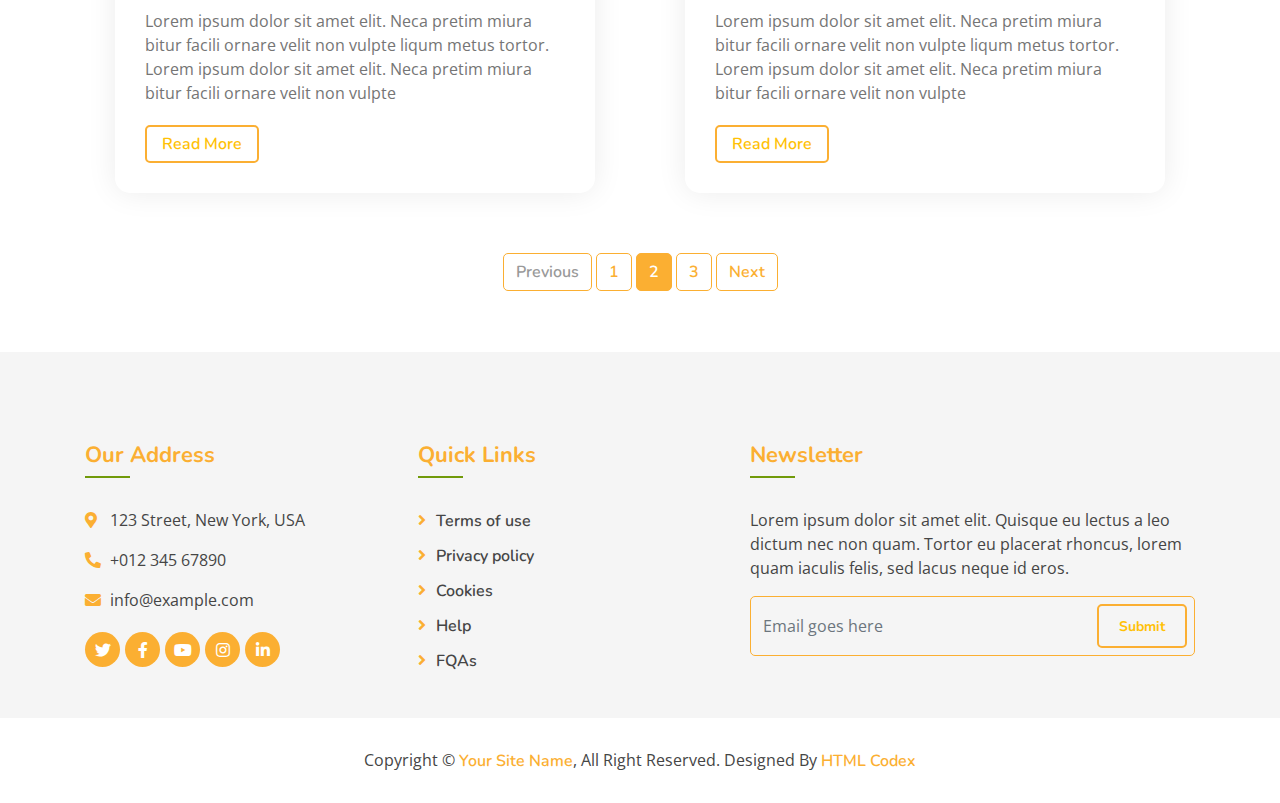
<file: blog.html>
<!DOCTYPE html>
<html lang="en">
    <head>
        <meta charset="utf-8">
        <title>Burger King - Food Website Template</title>
        <meta content="width=device-width, initial-scale=1.0" name="viewport">
        <meta content="Free Website Template" name="keywords">
        <meta content="Free Website Template" name="description">

        <!-- Favicon -->
        <link href="img/favicon.ico" rel="icon">

        <!-- Google Font -->
        <link href="https://fonts.googleapis.com/css?family=Open+Sans:300,400|Nunito:600,700" rel="stylesheet"> 
        
        <!-- CSS Libraries -->
        <link href="https://stackpath.bootstrapcdn.com/bootstrap/4.4.1/css/bootstrap.min.css" rel="stylesheet">
        <link href="https://cdnjs.cloudflare.com/ajax/libs/font-awesome/5.10.0/css/all.min.css" rel="stylesheet">
        <link href="lib/animate/animate.min.css" rel="stylesheet">
        <link href="lib/owlcarousel/assets/owl.carousel.min.css" rel="stylesheet">
        <link href="lib/flaticon/font/flaticon.css" rel="stylesheet">
        <link href="lib/tempusdominus/css/tempusdominus-bootstrap-4.min.css" rel="stylesheet" />

        <!-- Template Stylesheet -->
        <link href="css/style.css" rel="stylesheet">
    </head>

    <body>
        <!-- Nav Bar Start -->
        <div class="navbar navbar-expand-lg bg-light navbar-light">
            <div class="container-fluid">
                <a href="index.html" class="navbar-brand">Burger <span>King</span></a>
                <button type="button" class="navbar-toggler" data-toggle="collapse" data-target="#navbarCollapse">
                    <span class="navbar-toggler-icon"></span>
                </button>

                <div class="collapse navbar-collapse justify-content-between" id="navbarCollapse">
                    <div class="navbar-nav ml-auto">
                        <a href="index.html" class="nav-item nav-link">Home</a>
                        <a href="about.html" class="nav-item nav-link">About</a>
                        <a href="feature.html" class="nav-item nav-link">Feature</a>
                        <a href="team.html" class="nav-item nav-link">Chef</a>
                        <a href="menu.html" class="nav-item nav-link">Menu</a>
                        <a href="booking.html" class="nav-item nav-link">Booking</a>
                        <div class="nav-item dropdown">
                            <a href="#" class="nav-link dropdown-toggle active" data-toggle="dropdown">Pages</a>
                            <div class="dropdown-menu">
                                <a href="blog.html" class="dropdown-item">Blog Grid</a>
                                <a href="single.html" class="dropdown-item">Blog Detail</a>
                            </div>
                        </div>
                        <a href="contact.html" class="nav-item nav-link">Contact</a>
                    </div>
                </div>
            </div>
        </div>
        <!-- Nav Bar End -->
        
        
        <!-- Page Header Start -->
        <div class="page-header">
            <div class="container">
                <div class="row">
                    <div class="col-12">
                        <h2>Food Blog</h2>
                    </div>
                    <div class="col-12">
                        <a href="">Home</a>
                        <a href="">Blog</a>
                    </div>
                </div>
            </div>
        </div>
        <!-- Page Header End -->
        
        
        <!-- Blog Start -->
        <div class="blog">
            <div class="container">
                <div class="section-header text-center">
                    <p>Food Blog</p>
                    <h2>Latest From Food Blog</h2>
                </div>
                <div class="row">
                    <div class="col-md-6">
                        <div class="blog-item">
                            <div class="blog-img">
                                <img src="img/blog-1.jpg" alt="Blog">
                            </div>
                            <div class="blog-content">
                                <h2 class="blog-title">Lorem ipsum dolor sit amet</h2>
                                <div class="blog-meta">
                                    <p><i class="far fa-user"></i>Admin</p>
                                    <p><i class="far fa-list-alt"></i>Food</p>
                                    <p><i class="far fa-calendar-alt"></i>01-Jan-2045</p>
                                    <p><i class="far fa-comments"></i>10</p>
                                </div>
                                <div class="blog-text">
                                    <p>
                                        Lorem ipsum dolor sit amet elit. Neca pretim miura bitur facili ornare velit non vulpte liqum metus tortor. Lorem ipsum dolor sit amet elit. Neca pretim miura bitur facili ornare velit non vulpte
                                    </p>
                                    <a class="btn custom-btn" href="">Read More</a>
                                </div>
                            </div>
                        </div>
                    </div>
                    <div class="col-md-6">
                        <div class="blog-item">
                            <div class="blog-img">
                                <img src="img/blog-2.jpg" alt="Blog">
                            </div>
                            <div class="blog-content">
                                <h2 class="blog-title">Lorem ipsum dolor sit amet</h2>
                                <div class="blog-meta">
                                    <p><i class="far fa-user"></i>Admin</p>
                                    <p><i class="far fa-list-alt"></i>Food</p>
                                    <p><i class="far fa-calendar-alt"></i>01-Jan-2045</p>
                                    <p><i class="far fa-comments"></i>10</p>
                                </div>
                                <div class="blog-text">
                                    <p>
                                        Lorem ipsum dolor sit amet elit. Neca pretim miura bitur facili ornare velit non vulpte liqum metus tortor. Lorem ipsum dolor sit amet elit. Neca pretim miura bitur facili ornare velit non vulpte
                                    </p>
                                    <a class="btn custom-btn" href="">Read More</a>
                                </div>
                            </div>
                        </div>
                    </div>
                    <div class="col-md-6">
                        <div class="blog-item">
                            <div class="blog-img">
                                <img src="img/blog-3.jpg" alt="Blog">
                            </div>
                            <div class="blog-content">
                                <h2 class="blog-title">Lorem ipsum dolor sit amet</h2>
                                <div class="blog-meta">
                                    <p><i class="far fa-user"></i>Admin</p>
                                    <p><i class="far fa-list-alt"></i>Food</p>
                                    <p><i class="far fa-calendar-alt"></i>01-Jan-2045</p>
                                    <p><i class="far fa-comments"></i>10</p>
                                </div>
                                <div class="blog-text">
                                    <p>
                                        Lorem ipsum dolor sit amet elit. Neca pretim miura bitur facili ornare velit non vulpte liqum metus tortor. Lorem ipsum dolor sit amet elit. Neca pretim miura bitur facili ornare velit non vulpte
                                    </p>
                                    <a class="btn custom-btn" href="">Read More</a>
                                </div>
                            </div>
                        </div>
                    </div>
                    <div class="col-md-6">
                        <div class="blog-item">
                            <div class="blog-img">
                                <img src="img/blog-4.jpg" alt="Blog">
                            </div>
                            <div class="blog-content">
                                <h2 class="blog-title">Lorem ipsum dolor sit amet</h2>
                                <div class="blog-meta">
                                    <p><i class="far fa-user"></i>Admin</p>
                                    <p><i class="far fa-list-alt"></i>Food</p>
                                    <p><i class="far fa-calendar-alt"></i>01-Jan-2045</p>
                                    <p><i class="far fa-comments"></i>10</p>
                                </div>
                                <div class="blog-text">
                                    <p>
                                        Lorem ipsum dolor sit amet elit. Neca pretim miura bitur facili ornare velit non vulpte liqum metus tortor. Lorem ipsum dolor sit amet elit. Neca pretim miura bitur facili ornare velit non vulpte
                                    </p>
                                    <a class="btn custom-btn" href="">Read More</a>
                                </div>
                            </div>
                        </div>
                    </div>
                </div>
                <div class="row">
                    <div class="col-12">
                        <ul class="pagination justify-content-center">
                            <li class="page-item disabled"><a class="page-link" href="#">Previous</a></li>
                            <li class="page-item"><a class="page-link" href="#">1</a></li>
                            <li class="page-item active"><a class="page-link" href="#">2</a></li>
                            <li class="page-item"><a class="page-link" href="#">3</a></li>
                            <li class="page-item"><a class="page-link" href="#">Next</a></li>
                        </ul> 
                    </div>
                </div>
            </div>
        </div>
        <!-- Blog End -->


        <!-- Footer Start -->
        <div class="footer">
            <div class="container">
                <div class="row">
                    <div class="col-lg-7">
                        <div class="row">
                            <div class="col-md-6">
                                <div class="footer-contact">
                                    <h2>Our Address</h2>
                                    <p><i class="fa fa-map-marker-alt"></i>123 Street, New York, USA</p>
                                    <p><i class="fa fa-phone-alt"></i>+012 345 67890</p>
                                    <p><i class="fa fa-envelope"></i>info@example.com</p>
                                    <div class="footer-social">
                                        <a href=""><i class="fab fa-twitter"></i></a>
                                        <a href=""><i class="fab fa-facebook-f"></i></a>
                                        <a href=""><i class="fab fa-youtube"></i></a>
                                        <a href=""><i class="fab fa-instagram"></i></a>
                                        <a href=""><i class="fab fa-linkedin-in"></i></a>
                                    </div>
                                </div>
                            </div>
                            <div class="col-md-6">
                                <div class="footer-link">
                                    <h2>Quick Links</h2>
                                    <a href="">Terms of use</a>
                                    <a href="">Privacy policy</a>
                                    <a href="">Cookies</a>
                                    <a href="">Help</a>
                                    <a href="">FQAs</a>
                                </div>
                            </div>
                        </div>
                    </div>
                    <div class="col-lg-5">
                        <div class="footer-newsletter">
                            <h2>Newsletter</h2>
                            <p>
                                Lorem ipsum dolor sit amet elit. Quisque eu lectus a leo dictum nec non quam. Tortor eu placerat rhoncus, lorem quam iaculis felis, sed lacus neque id eros.
                            </p>
                            <div class="form">
                                <input class="form-control" placeholder="Email goes here">
                                <button class="btn custom-btn">Submit</button>
                            </div>
                        </div>
                    </div>
                </div>
            </div>
            <div class="copyright">
                <div class="container">
                    <p>Copyright &copy; <a href="#">Your Site Name</a>, All Right Reserved.</p>
                    <p>Designed By <a href="https://htmlcodex.com">HTML Codex</a></p>
                </div>
            </div>
        </div>
        <!-- Footer End -->

        <a href="#" class="back-to-top"><i class="fa fa-chevron-up"></i></a>

        <!-- JavaScript Libraries -->
        <script src="https://code.jquery.com/jquery-3.4.1.min.js"></script>
        <script src="https://stackpath.bootstrapcdn.com/bootstrap/4.4.1/js/bootstrap.bundle.min.js"></script>
        <script src="lib/easing/easing.min.js"></script>
        <script src="lib/owlcarousel/owl.carousel.min.js"></script>
        <script src="lib/tempusdominus/js/moment.min.js"></script>
        <script src="lib/tempusdominus/js/moment-timezone.min.js"></script>
        <script src="lib/tempusdominus/js/tempusdominus-bootstrap-4.min.js"></script>
        
        <!-- Contact Javascript File -->
        <script src="mail/jqBootstrapValidation.min.js"></script>
        <script src="mail/contact.js"></script>

        <!-- Template Javascript -->
        <script src="js/main.js"></script>
    </body>
</html>
</file>
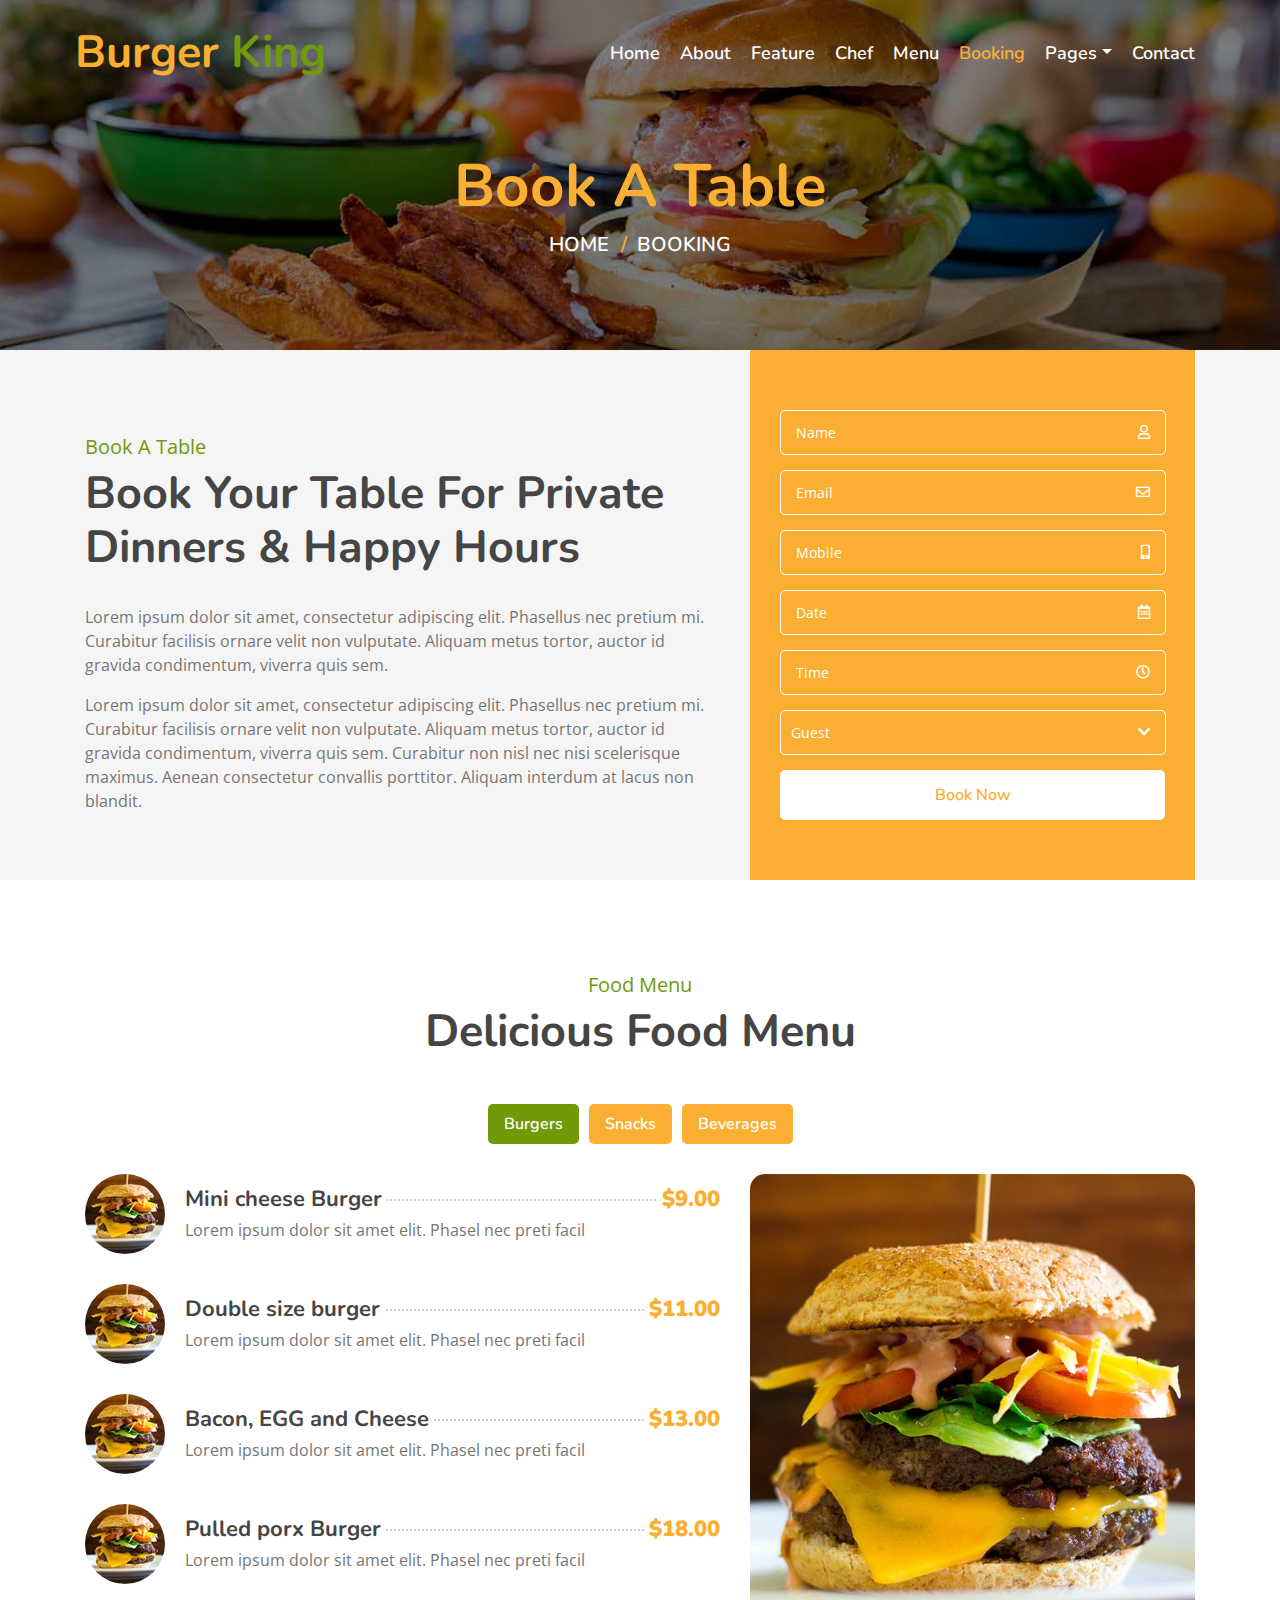
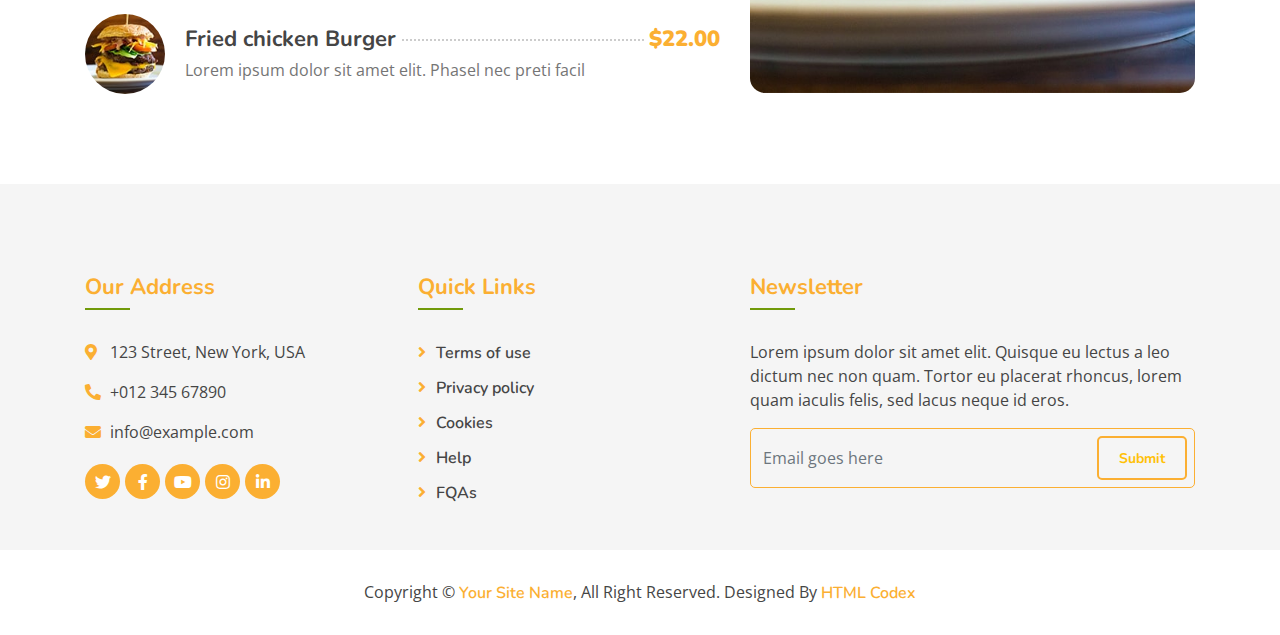
<file: booking.html>
<!DOCTYPE html>
<html lang="en">
    <head>
        <meta charset="utf-8">
        <title>Burger King - Food Website Template</title>
        <meta content="width=device-width, initial-scale=1.0" name="viewport">
        <meta content="Free Website Template" name="keywords">
        <meta content="Free Website Template" name="description">

        <!-- Favicon -->
        <link href="img/favicon.ico" rel="icon">

        <!-- Google Font -->
        <link href="https://fonts.googleapis.com/css?family=Open+Sans:300,400|Nunito:600,700" rel="stylesheet"> 
        
        <!-- CSS Libraries -->
        <link href="https://stackpath.bootstrapcdn.com/bootstrap/4.4.1/css/bootstrap.min.css" rel="stylesheet">
        <link href="https://cdnjs.cloudflare.com/ajax/libs/font-awesome/5.10.0/css/all.min.css" rel="stylesheet">
        <link href="lib/animate/animate.min.css" rel="stylesheet">
        <link href="lib/owlcarousel/assets/owl.carousel.min.css" rel="stylesheet">
        <link href="lib/flaticon/font/flaticon.css" rel="stylesheet">
        <link href="lib/tempusdominus/css/tempusdominus-bootstrap-4.min.css" rel="stylesheet" />

        <!-- Template Stylesheet -->
        <link href="css/style.css" rel="stylesheet">
    </head>

    <body>
        <!-- Nav Bar Start -->
        <div class="navbar navbar-expand-lg bg-light navbar-light">
            <div class="container-fluid">
                <a href="index.html" class="navbar-brand">Burger <span>King</span></a>
                <button type="button" class="navbar-toggler" data-toggle="collapse" data-target="#navbarCollapse">
                    <span class="navbar-toggler-icon"></span>
                </button>

                <div class="collapse navbar-collapse justify-content-between" id="navbarCollapse">
                    <div class="navbar-nav ml-auto">
                        <a href="index.html" class="nav-item nav-link">Home</a>
                        <a href="about.html" class="nav-item nav-link">About</a>
                        <a href="feature.html" class="nav-item nav-link">Feature</a>
                        <a href="team.html" class="nav-item nav-link">Chef</a>
                        <a href="menu.html" class="nav-item nav-link">Menu</a>
                        <a href="booking.html" class="nav-item nav-link active">Booking</a>
                        <div class="nav-item dropdown">
                            <a href="#" class="nav-link dropdown-toggle" data-toggle="dropdown">Pages</a>
                            <div class="dropdown-menu">
                                <a href="blog.html" class="dropdown-item">Blog Grid</a>
                                <a href="single.html" class="dropdown-item">Blog Detail</a>
                            </div>
                        </div>
                        <a href="contact.html" class="nav-item nav-link">Contact</a>
                    </div>
                </div>
            </div>
        </div>
        <!-- Nav Bar End -->
        
        
        <!-- Page Header Start -->
        <div class="page-header mb-0">
            <div class="container">
                <div class="row">
                    <div class="col-12">
                        <h2>Book A Table</h2>
                    </div>
                    <div class="col-12">
                        <a href="">Home</a>
                        <a href="">Booking</a>
                    </div>
                </div>
            </div>
        </div>
        <!-- Page Header End -->
        

        <!-- Booking Start -->
        <div class="booking">
            <div class="container">
                <div class="row align-items-center">
                    <div class="col-lg-7">
                        <div class="booking-content">
                            <div class="section-header">
                                <p>Book A Table</p>
                                <h2>Book Your Table For Private Dinners & Happy Hours</h2>
                            </div>
                            <div class="about-text">
                                <p>
                                    Lorem ipsum dolor sit amet, consectetur adipiscing elit. Phasellus nec pretium mi. Curabitur facilisis ornare velit non vulputate. Aliquam metus tortor, auctor id gravida condimentum, viverra quis sem.
                                </p>
                                <p>
                                    Lorem ipsum dolor sit amet, consectetur adipiscing elit. Phasellus nec pretium mi. Curabitur facilisis ornare velit non vulputate. Aliquam metus tortor, auctor id gravida condimentum, viverra quis sem. Curabitur non nisl nec nisi scelerisque maximus. Aenean consectetur convallis porttitor. Aliquam interdum at lacus non blandit.
                                </p>
                            </div>
                        </div>
                    </div>
                    <div class="col-lg-5">
                        <div class="booking-form">
                            <form>
                                <div class="control-group">
                                    <div class="input-group">
                                        <input type="text" class="form-control" placeholder="Name" required="required" />
                                        <div class="input-group-append">
                                            <div class="input-group-text"><i class="far fa-user"></i></div>
                                        </div>
                                    </div>
                                </div>
                                <div class="control-group">
                                    <div class="input-group">
                                        <input type="email" class="form-control" placeholder="Email" required="required" />
                                        <div class="input-group-append">
                                            <div class="input-group-text"><i class="far fa-envelope"></i></div>
                                        </div>
                                    </div>
                                </div>
                                <div class="control-group">
                                    <div class="input-group">
                                        <input type="text" class="form-control" placeholder="Mobile" required="required" />
                                        <div class="input-group-append">
                                            <div class="input-group-text"><i class="fa fa-mobile-alt"></i></div>
                                        </div>
                                    </div>
                                </div>
                                <div class="control-group">
                                    <div class="input-group date" id="date" data-target-input="nearest">
                                        <input type="text" class="form-control datetimepicker-input" placeholder="Date" data-target="#date" data-toggle="datetimepicker"/>
                                        <div class="input-group-append" data-target="#date" data-toggle="datetimepicker">
                                            <div class="input-group-text"><i class="far fa-calendar-alt"></i></div>
                                        </div>
                                    </div>
                                </div>
                                <div class="control-group">
                                    <div class="input-group time" id="time" data-target-input="nearest">
                                        <input type="text" class="form-control datetimepicker-input" placeholder="Time" data-target="#time" data-toggle="datetimepicker"/>
                                        <div class="input-group-append" data-target="#time" data-toggle="datetimepicker">
                                            <div class="input-group-text"><i class="far fa-clock"></i></div>
                                        </div>
                                    </div>
                                </div>
                                <div class="control-group">
                                    <div class="input-group">
                                        <select class="custom-select form-control">
                                            <option selected>Guest</option>
                                            <option value="1">1 Guest</option>
                                            <option value="2">2 Guest</option>
                                            <option value="3">3 Guest</option>
                                            <option value="4">4 Guest</option>
                                            <option value="5">5 Guest</option>
                                            <option value="6">6 Guest</option>
                                            <option value="7">7 Guest</option>
                                            <option value="8">8 Guest</option>
                                            <option value="9">9 Guest</option>
                                            <option value="10">10 Guest</option>
                                        </select>
                                        <div class="input-group-append">
                                            <div class="input-group-text"><i class="fa fa-chevron-down"></i></div>
                                        </div>
                                    </div>
                                </div>
                                <div>
                                    <button class="btn custom-btn" type="submit">Book Now</button>
                                </div>
                            </form>
                        </div>
                    </div>
                </div>
            </div>
        </div>
        <!-- Booking End -->
        
        
        <!-- Menu Start -->
        <div class="menu">
            <div class="container">
                <div class="section-header text-center">
                    <p>Food Menu</p>
                    <h2>Delicious Food Menu</h2>
                </div>
                <div class="menu-tab">
                    <ul class="nav nav-pills justify-content-center">
                        <li class="nav-item">
                            <a class="nav-link active" data-toggle="pill" href="#burgers">Burgers</a>
                        </li>
                        <li class="nav-item">
                            <a class="nav-link" data-toggle="pill" href="#snacks">Snacks</a>
                        </li>
                        <li class="nav-item">
                            <a class="nav-link" data-toggle="pill" href="#beverages">Beverages</a>
                        </li>
                    </ul>
                    <div class="tab-content">
                        <div id="burgers" class="container tab-pane active">
                            <div class="row">
                                <div class="col-lg-7 col-md-12">
                                    <div class="menu-item">
                                        <div class="menu-img">
                                            <img src="img/menu-burger.jpg" alt="Image">
                                        </div>
                                        <div class="menu-text">
                                            <h3><span>Mini cheese Burger</span> <strong>$9.00</strong></h3>
                                            <p>Lorem ipsum dolor sit amet elit. Phasel nec preti facil</p>
                                        </div>
                                    </div>
                                    <div class="menu-item">
                                        <div class="menu-img">
                                            <img src="img/menu-burger.jpg" alt="Image">
                                        </div>
                                        <div class="menu-text">
                                            <h3><span>Double size burger</span> <strong>$11.00</strong></h3>
                                            <p>Lorem ipsum dolor sit amet elit. Phasel nec preti facil</p>
                                        </div>
                                    </div>
                                    <div class="menu-item">
                                        <div class="menu-img">
                                            <img src="img/menu-burger.jpg" alt="Image">
                                        </div>
                                        <div class="menu-text">
                                            <h3><span>Bacon, EGG and Cheese</span> <strong>$13.00</strong></h3>
                                            <p>Lorem ipsum dolor sit amet elit. Phasel nec preti facil</p>
                                        </div>
                                    </div>
                                    <div class="menu-item">
                                        <div class="menu-img">
                                            <img src="img/menu-burger.jpg" alt="Image">
                                        </div>
                                        <div class="menu-text">
                                            <h3><span>Pulled porx Burger</span> <strong>$18.00</strong></h3>
                                            <p>Lorem ipsum dolor sit amet elit. Phasel nec preti facil</p>
                                        </div>
                                    </div>
                                    <div class="menu-item">
                                        <div class="menu-img">
                                            <img src="img/menu-burger.jpg" alt="Image">
                                        </div>
                                        <div class="menu-text">
                                            <h3><span>Fried chicken Burger</span> <strong>$22.00</strong></h3>
                                            <p>Lorem ipsum dolor sit amet elit. Phasel nec preti facil</p>
                                        </div>
                                    </div>
                                </div>
                                <div class="col-lg-5 d-none d-lg-block">
                                    <img src="img/menu-burger-img.jpg" alt="Image">
                                </div>
                            </div>
                        </div>
                        <div id="snacks" class="container tab-pane fade">
                            <div class="row">
                                <div class="col-lg-7 col-md-12">
                                    <div class="menu-item">
                                        <div class="menu-img">
                                            <img src="img/menu-snack.jpg" alt="Image">
                                        </div>
                                        <div class="menu-text">
                                            <h3><span>Corn Tikki - Spicy fried Aloo</span> <strong>$15.00</strong></h3>
                                            <p>Lorem ipsum dolor sit amet elit. Phasel nec preti facil</p>
                                        </div>
                                    </div>
                                    <div class="menu-item">
                                        <div class="menu-img">
                                            <img src="img/menu-snack.jpg" alt="Image">
                                        </div>
                                        <div class="menu-text">
                                            <h3><span>Bread besan Toast</span> <strong>$35.00</strong></h3>
                                            <p>Lorem ipsum dolor sit amet elit. Phasel nec preti facil</p>
                                        </div>
                                    </div>
                                    <div class="menu-item">
                                        <div class="menu-img">
                                            <img src="img/menu-snack.jpg" alt="Image">
                                        </div>
                                        <div class="menu-text">
                                            <h3><span>Healthy soya nugget snacks</span> <strong>$20.00</strong></h3>
                                            <p>Lorem ipsum dolor sit amet elit. Phasel nec preti facil</p>
                                        </div>
                                    </div>
                                    <div class="menu-item">
                                        <div class="menu-img">
                                            <img src="img/menu-snack.jpg" alt="Image">
                                        </div>
                                        <div class="menu-text">
                                            <h3><span>Tandoori Soya Chunks</span> <strong>$30.00</strong></h3>
                                            <p>Lorem ipsum dolor sit amet elit. Phasel nec preti facil</p>
                                        </div>
                                    </div>
                                </div>
                                <div class="col-lg-5 d-none d-lg-block">
                                    <img src="img/menu-snack-img.jpg" alt="Image">
                                </div>
                            </div>
                        </div>
                        <div id="beverages" class="container tab-pane fade">
                            <div class="row">
                                <div class="col-lg-7 col-md-12">
                                    <div class="menu-item">
                                        <div class="menu-img">
                                            <img src="img/menu-beverage.jpg" alt="Image">
                                        </div>
                                        <div class="menu-text">
                                            <h3><span>Single Cup Brew</span> <strong>$7.00</strong></h3>
                                            <p>Lorem ipsum dolor sit amet elit. Phasel nec preti facil</p>
                                        </div>
                                    </div>
                                    <div class="menu-item">
                                        <div class="menu-img">
                                            <img src="img/menu-beverage.jpg" alt="Image">
                                        </div>
                                        <div class="menu-text">
                                            <h3><span>Caffe Americano</span> <strong>$9.00</strong></h3>
                                            <p>Lorem ipsum dolor sit amet elit. Phasel nec preti facil</p>
                                        </div>
                                    </div>
                                    <div class="menu-item">
                                        <div class="menu-img">
                                            <img src="img/menu-beverage.jpg" alt="Image">
                                        </div>
                                        <div class="menu-text">
                                            <h3><span>Caramel Macchiato</span> <strong>$15.00</strong></h3>
                                            <p>Lorem ipsum dolor sit amet elit. Phasel nec preti facil</p>
                                        </div>
                                    </div>
                                    <div class="menu-item">
                                        <div class="menu-img">
                                            <img src="img/menu-beverage.jpg" alt="Image">
                                        </div>
                                        <div class="menu-text">
                                            <h3><span>Standard black coffee</span> <strong>$8.00</strong></h3>
                                            <p>Lorem ipsum dolor sit amet elit. Phasel nec preti facil</p>
                                        </div>
                                    </div>
                                    <div class="menu-item">
                                        <div class="menu-img">
                                            <img src="img/menu-beverage.jpg" alt="Image">
                                        </div>
                                        <div class="menu-text">
                                            <h3><span>Standard black coffee</span> <strong>$12.00</strong></h3>
                                            <p>Lorem ipsum dolor sit amet elit. Phasel nec preti facil</p>
                                        </div>
                                    </div>
                                </div>
                                <div class="col-lg-5 d-none d-lg-block">
                                    <img src="img/menu-beverage-img.jpg" alt="Image">
                                </div>
                            </div>
                        </div>
                    </div>
                </div>
            </div>
        </div>
        <!-- Menu End -->


        <!-- Footer Start -->
        <div class="footer">
            <div class="container">
                <div class="row">
                    <div class="col-lg-7">
                        <div class="row">
                            <div class="col-md-6">
                                <div class="footer-contact">
                                    <h2>Our Address</h2>
                                    <p><i class="fa fa-map-marker-alt"></i>123 Street, New York, USA</p>
                                    <p><i class="fa fa-phone-alt"></i>+012 345 67890</p>
                                    <p><i class="fa fa-envelope"></i>info@example.com</p>
                                    <div class="footer-social">
                                        <a href=""><i class="fab fa-twitter"></i></a>
                                        <a href=""><i class="fab fa-facebook-f"></i></a>
                                        <a href=""><i class="fab fa-youtube"></i></a>
                                        <a href=""><i class="fab fa-instagram"></i></a>
                                        <a href=""><i class="fab fa-linkedin-in"></i></a>
                                    </div>
                                </div>
                            </div>
                            <div class="col-md-6">
                                <div class="footer-link">
                                    <h2>Quick Links</h2>
                                    <a href="">Terms of use</a>
                                    <a href="">Privacy policy</a>
                                    <a href="">Cookies</a>
                                    <a href="">Help</a>
                                    <a href="">FQAs</a>
                                </div>
                            </div>
                        </div>
                    </div>
                    <div class="col-lg-5">
                        <div class="footer-newsletter">
                            <h2>Newsletter</h2>
                            <p>
                                Lorem ipsum dolor sit amet elit. Quisque eu lectus a leo dictum nec non quam. Tortor eu placerat rhoncus, lorem quam iaculis felis, sed lacus neque id eros.
                            </p>
                            <div class="form">
                                <input class="form-control" placeholder="Email goes here">
                                <button class="btn custom-btn">Submit</button>
                            </div>
                        </div>
                    </div>
                </div>
            </div>
            <div class="copyright">
                <div class="container">
                    <p>Copyright &copy; <a href="#">Your Site Name</a>, All Right Reserved.</p>
                    <p>Designed By <a href="https://htmlcodex.com">HTML Codex</a></p>
                </div>
            </div>
        </div>
        <!-- Footer End -->

        <a href="#" class="back-to-top"><i class="fa fa-chevron-up"></i></a>

        <!-- JavaScript Libraries -->
        <script src="https://code.jquery.com/jquery-3.4.1.min.js"></script>
        <script src="https://stackpath.bootstrapcdn.com/bootstrap/4.4.1/js/bootstrap.bundle.min.js"></script>
        <script src="lib/easing/easing.min.js"></script>
        <script src="lib/owlcarousel/owl.carousel.min.js"></script>
        <script src="lib/tempusdominus/js/moment.min.js"></script>
        <script src="lib/tempusdominus/js/moment-timezone.min.js"></script>
        <script src="lib/tempusdominus/js/tempusdominus-bootstrap-4.min.js"></script>
        
        <!-- Contact Javascript File -->
        <script src="mail/jqBootstrapValidation.min.js"></script>
        <script src="mail/contact.js"></script>

        <!-- Template Javascript -->
        <script src="js/main.js"></script>
    </body>
</html>
</file>
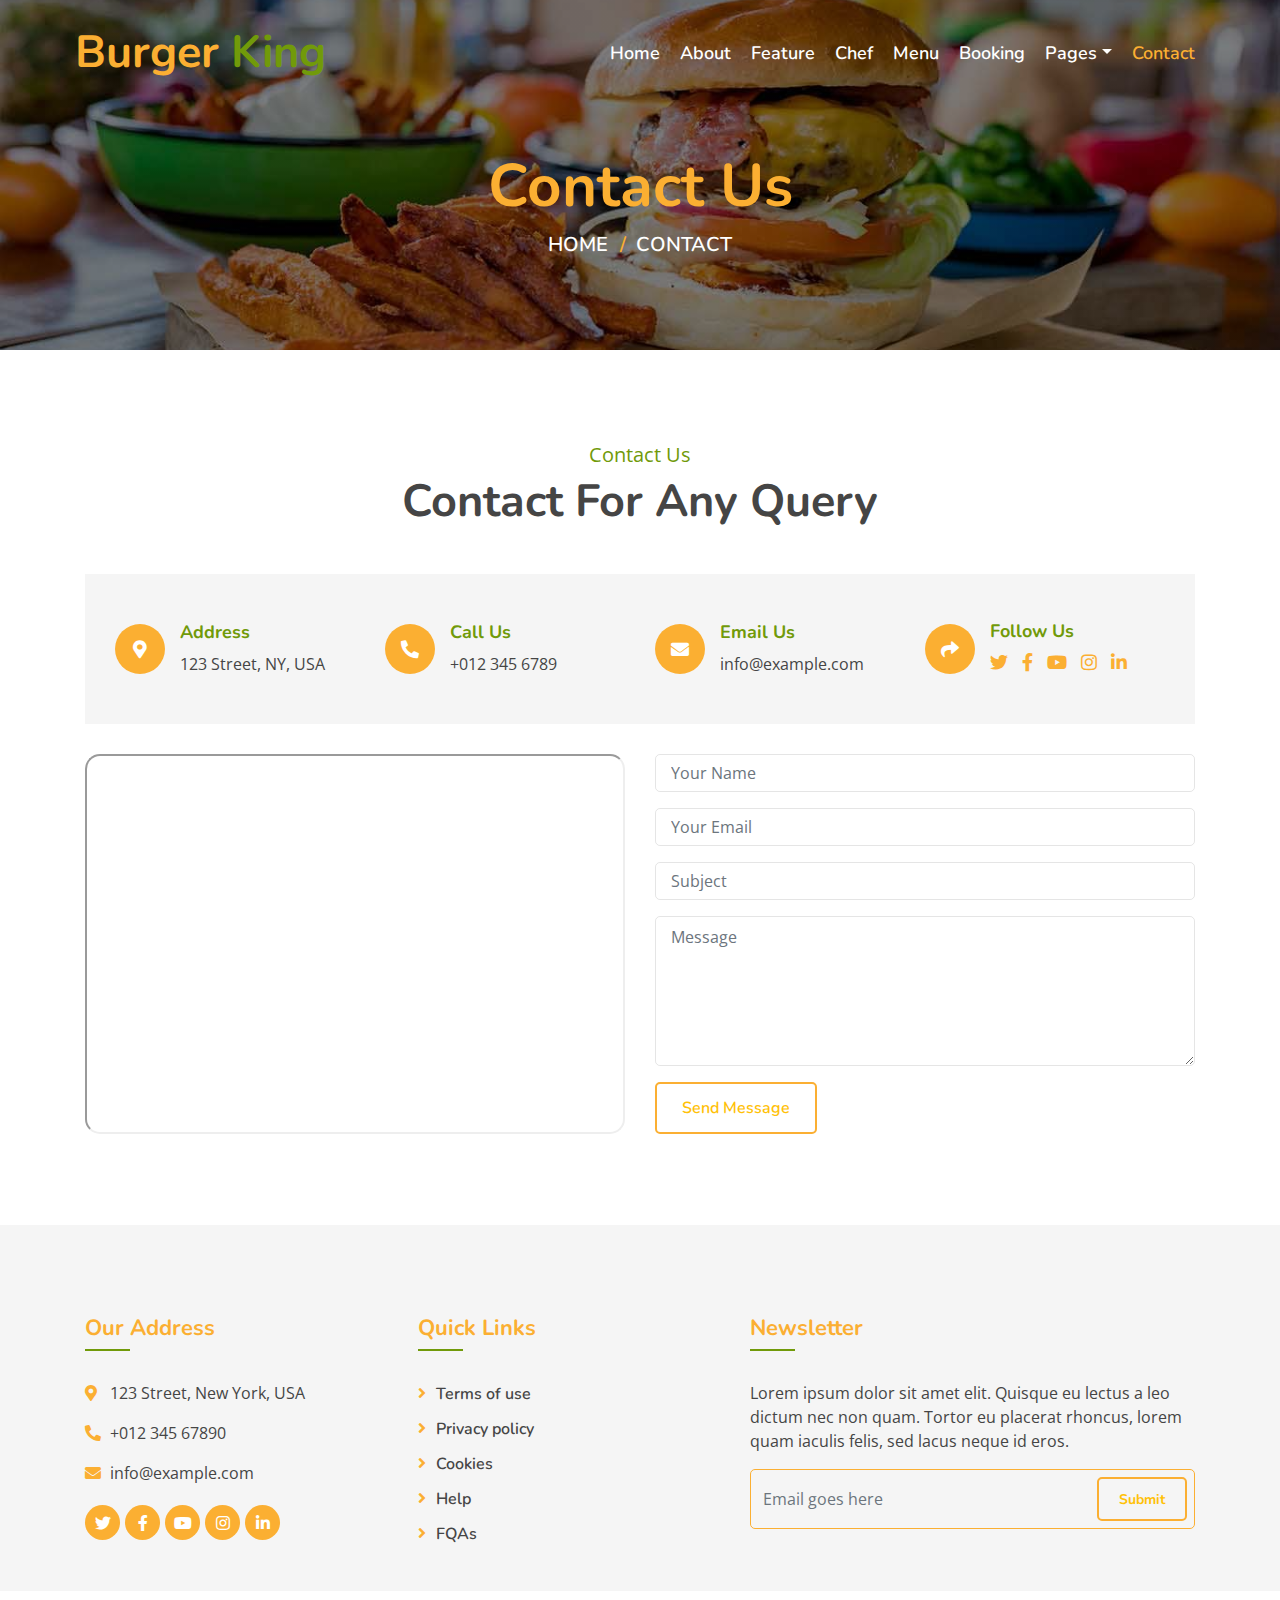
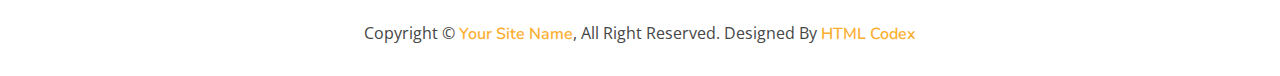
<file: contact.html>
<!DOCTYPE html>
<html lang="en">
    <head>
        <meta charset="utf-8">
        <title>Burger King - Food Website Template</title>
        <meta content="width=device-width, initial-scale=1.0" name="viewport">
        <meta content="Free Website Template" name="keywords">
        <meta content="Free Website Template" name="description">

        <!-- Favicon -->
        <link href="img/favicon.ico" rel="icon">

        <!-- Google Font -->
        <link href="https://fonts.googleapis.com/css?family=Open+Sans:300,400|Nunito:600,700" rel="stylesheet">

        <!-- CSS Libraries -->
        <link href="https://stackpath.bootstrapcdn.com/bootstrap/4.4.1/css/bootstrap.min.css" rel="stylesheet">
        <link href="https://cdnjs.cloudflare.com/ajax/libs/font-awesome/5.10.0/css/all.min.css" rel="stylesheet">
        <link href="lib/animate/animate.min.css" rel="stylesheet">
        <link href="lib/owlcarousel/assets/owl.carousel.min.css" rel="stylesheet">
        <link href="lib/flaticon/font/flaticon.css" rel="stylesheet">
        <link href="lib/tempusdominus/css/tempusdominus-bootstrap-4.min.css" rel="stylesheet" />

        <!-- Template Stylesheet -->
        <link href="css/style.css" rel="stylesheet">
    </head>

    <body>
        <!-- Nav Bar Start -->
        <div class="navbar navbar-expand-lg bg-light navbar-light">
            <div class="container-fluid">
                <a href="index.html" class="navbar-brand">Burger <span>King</span></a>
                <button type="button" class="navbar-toggler" data-toggle="collapse" data-target="#navbarCollapse">
                    <span class="navbar-toggler-icon"></span>
                </button>

                <div class="collapse navbar-collapse justify-content-between" id="navbarCollapse">
                    <div class="navbar-nav ml-auto">
                        <a href="index.html" class="nav-item nav-link">Home</a>
                        <a href="about.html" class="nav-item nav-link">About</a>
                        <a href="feature.html" class="nav-item nav-link">Feature</a>
                        <a href="team.html" class="nav-item nav-link">Chef</a>
                        <a href="menu.html" class="nav-item nav-link">Menu</a>
                        <a href="booking.html" class="nav-item nav-link">Booking</a>
                        <div class="nav-item dropdown">
                            <a href="#" class="nav-link dropdown-toggle" data-toggle="dropdown">Pages</a>
                            <div class="dropdown-menu">
                                <a href="blog.html" class="dropdown-item">Blog Grid</a>
                                <a href="single.html" class="dropdown-item">Blog Detail</a>
                            </div>
                        </div>
                        <a href="contact.html" class="nav-item nav-link active">Contact</a>
                    </div>
                </div>
            </div>
        </div>
        <!-- Nav Bar End -->


        <!-- Page Header Start -->
        <div class="page-header">
            <div class="container">
                <div class="row">
                    <div class="col-12">
                        <h2>Contact Us</h2>
                    </div>
                    <div class="col-12">
                        <a href="">Home</a>
                        <a href="">Contact</a>
                    </div>
                </div>
            </div>
        </div>
        <!-- Page Header End -->


        <!-- Contact Start -->
        <div class="contact">
            <div class="container">
                <div class="section-header text-center">
                    <p>Contact Us</p>
                    <h2>Contact For Any Query</h2>
                </div>
                <div class="row align-items-center contact-information">
                    <div class="col-md-6 col-lg-3">
                        <div class="contact-info">
                            <div class="contact-icon">
                                <i class="fa fa-map-marker-alt"></i>
                            </div>
                            <div class="contact-text">
                                <h3>Address</h3>
                                <p>123 Street, NY, USA</p>
                            </div>
                        </div>
                    </div>
                    <div class="col-md-6 col-lg-3">
                        <div class="contact-info">
                            <div class="contact-icon">
                                <i class="fa fa-phone-alt"></i>
                            </div>
                            <div class="contact-text">
                                <h3>Call Us</h3>
                                <p>+012 345 6789</p>
                            </div>
                        </div>
                    </div>
                    <div class="col-md-6 col-lg-3">
                        <div class="contact-info">
                            <div class="contact-icon">
                                <i class="fa fa-envelope"></i>
                            </div>
                            <div class="contact-text">
                                <h3>Email Us</h3>
                                <p>info@example.com</p>
                            </div>
                        </div>
                    </div>
                    <div class="col-md-6 col-lg-3">
                        <div class="contact-info">
                            <div class="contact-icon">
                                <i class="fa fa-share"></i>
                            </div>
                            <div class="contact-text">
                                <h3>Follow Us</h3>
                                <div class="contact-social">
                                    <a href=""><i class="fab fa-twitter"></i></a>
                                    <a href=""><i class="fab fa-facebook-f"></i></a>
                                    <a href=""><i class="fab fa-youtube"></i></a>
                                    <a href=""><i class="fab fa-instagram"></i></a>
                                    <a href=""><i class="fab fa-linkedin-in"></i></a>
                                </div>
                            </div>
                        </div>
                    </div>
                </div>
                <div class="row contact-form">
                    <div class="col-md-6">
                        <iframe src="https://maps.google.com/maps?q=10.305385,77.923029&hl=es;z=14&amp;output=embed"></iframe>
                        
                    </div>
                    <div class="col-md-6">
                        <div id="success"></div>
                        <form name="sentMessage" id="contactForm" novalidate="novalidate">
                            <div class="control-group">
                                <input type="text" class="form-control" id="name" placeholder="Your Name" required="required" data-validation-required-message="Please enter your name" />
                                <p class="help-block text-danger"></p>
                            </div>
                            <div class="control-group">
                                <input type="email" class="form-control" id="email" placeholder="Your Email" required="required" data-validation-required-message="Please enter your email" />
                                <p class="help-block text-danger"></p>
                            </div>
                            <div class="control-group">
                                <input type="text" class="form-control" id="subject" placeholder="Subject" required="required" data-validation-required-message="Please enter a subject" />
                                <p class="help-block text-danger"></p>
                            </div>
                            <div class="control-group">
                                <textarea class="form-control" id="message" placeholder="Message" required="required" data-validation-required-message="Please enter your message"></textarea>
                                <p class="help-block text-danger"></p>
                            </div>
                            <div>
                                <button class="btn custom-btn" type="submit" id="sendMessageButton">Send Message</button>
                            </div>
                        </form>
                    </div>
                </div>
            </div>
        </div>
        <!-- Contact End -->


        <!-- Footer Start -->
        <div class="footer">
            <div class="container">
                <div class="row">
                    <div class="col-lg-7">
                        <div class="row">
                            <div class="col-md-6">
                                <div class="footer-contact">
                                    <h2>Our Address</h2>
                                    <p><i class="fa fa-map-marker-alt"></i>123 Street, New York, USA</p>
                                    <p><i class="fa fa-phone-alt"></i>+012 345 67890</p>
                                    <p><i class="fa fa-envelope"></i>info@example.com</p>
                                    <div class="footer-social">
                                        <a href=""><i class="fab fa-twitter"></i></a>
                                        <a href=""><i class="fab fa-facebook-f"></i></a>
                                        <a href=""><i class="fab fa-youtube"></i></a>
                                        <a href=""><i class="fab fa-instagram"></i></a>
                                        <a href=""><i class="fab fa-linkedin-in"></i></a>
                                    </div>
                                </div>
                            </div>
                            <div class="col-md-6">
                                <div class="footer-link">
                                    <h2>Quick Links</h2>
                                    <a href="">Terms of use</a>
                                    <a href="">Privacy policy</a>
                                    <a href="">Cookies</a>
                                    <a href="">Help</a>
                                    <a href="">FQAs</a>
                                </div>
                            </div>
                        </div>
                    </div>
                    <div class="col-lg-5">
                        <div class="footer-newsletter">
                            <h2>Newsletter</h2>
                            <p>
                                Lorem ipsum dolor sit amet elit. Quisque eu lectus a leo dictum nec non quam. Tortor eu placerat rhoncus, lorem quam iaculis felis, sed lacus neque id eros.
                            </p>
                            <div class="form">
                                <input class="form-control" placeholder="Email goes here">
                                <button class="btn custom-btn">Submit</button>
                            </div>
                        </div>
                    </div>
                </div>
            </div>
            <div class="copyright">
                <div class="container">
                    <p>Copyright &copy; <a href="#">Your Site Name</a>, All Right Reserved.</p>
                    <p>Designed By <a href="https://htmlcodex.com">HTML Codex</a></p>
                </div>
            </div>
        </div>
        <!-- Footer End -->

        <a href="#" class="back-to-top"><i class="fa fa-chevron-up"></i></a>

        <!-- JavaScript Libraries -->
        <script src="https://code.jquery.com/jquery-3.4.1.min.js"></script>
        <script src="https://stackpath.bootstrapcdn.com/bootstrap/4.4.1/js/bootstrap.bundle.min.js"></script>
        <script src="lib/easing/easing.min.js"></script>
        <script src="lib/owlcarousel/owl.carousel.min.js"></script>
        <script src="lib/tempusdominus/js/moment.min.js"></script>
        <script src="lib/tempusdominus/js/moment-timezone.min.js"></script>
        <script src="lib/tempusdominus/js/tempusdominus-bootstrap-4.min.js"></script>

        <!-- Contact Javascript File -->
        <script src="mail/jqBootstrapValidation.min.js"></script>
        <script src="mail/contact.js"></script>

        <!-- Template Javascript -->
        <script src="js/main.js"></script>
    </body>
</html>
</file>
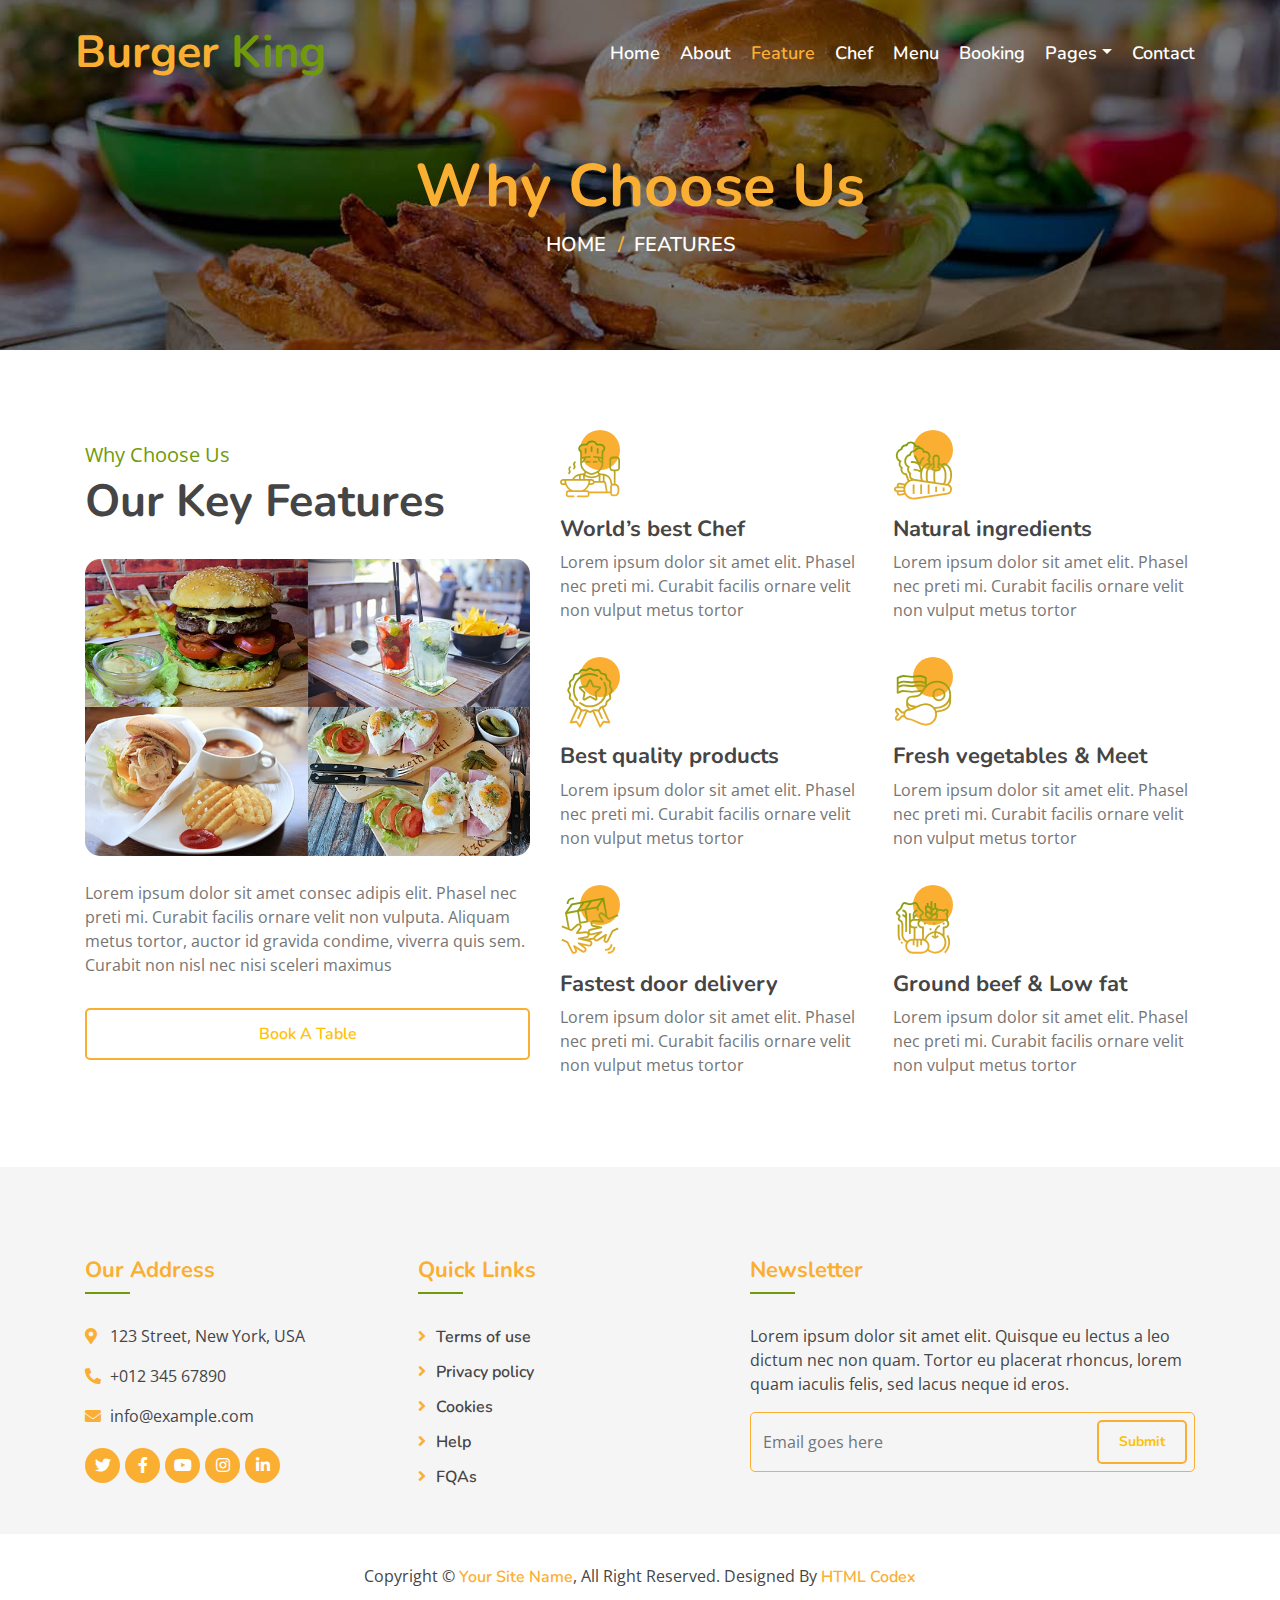
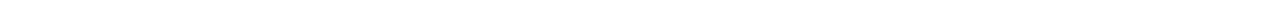
<file: feature.html>
<!DOCTYPE html>
<html lang="en">
    <head>
        <meta charset="utf-8">
        <title>Burger King - Food Website Template</title>
        <meta content="width=device-width, initial-scale=1.0" name="viewport">
        <meta content="Free Website Template" name="keywords">
        <meta content="Free Website Template" name="description">

        <!-- Favicon -->
        <link href="img/favicon.ico" rel="icon">

        <!-- Google Font -->
        <link href="https://fonts.googleapis.com/css?family=Open+Sans:300,400|Nunito:600,700" rel="stylesheet"> 
        
        <!-- CSS Libraries -->
        <link href="https://stackpath.bootstrapcdn.com/bootstrap/4.4.1/css/bootstrap.min.css" rel="stylesheet">
        <link href="https://cdnjs.cloudflare.com/ajax/libs/font-awesome/5.10.0/css/all.min.css" rel="stylesheet">
        <link href="lib/animate/animate.min.css" rel="stylesheet">
        <link href="lib/owlcarousel/assets/owl.carousel.min.css" rel="stylesheet">
        <link href="lib/flaticon/font/flaticon.css" rel="stylesheet">
        <link href="lib/tempusdominus/css/tempusdominus-bootstrap-4.min.css" rel="stylesheet" />

        <!-- Template Stylesheet -->
        <link href="css/style.css" rel="stylesheet">
    </head>

    <body>
        <!-- Nav Bar Start -->
        <div class="navbar navbar-expand-lg bg-light navbar-light">
            <div class="container-fluid">
                <a href="index.html" class="navbar-brand">Burger <span>King</span></a>
                <button type="button" class="navbar-toggler" data-toggle="collapse" data-target="#navbarCollapse">
                    <span class="navbar-toggler-icon"></span>
                </button>

                <div class="collapse navbar-collapse justify-content-between" id="navbarCollapse">
                    <div class="navbar-nav ml-auto">
                        <a href="index.html" class="nav-item nav-link">Home</a>
                        <a href="about.html" class="nav-item nav-link">About</a>
                        <a href="feature.html" class="nav-item nav-link active">Feature</a>
                        <a href="team.html" class="nav-item nav-link">Chef</a>
                        <a href="menu.html" class="nav-item nav-link">Menu</a>
                        <a href="booking.html" class="nav-item nav-link">Booking</a>
                        <div class="nav-item dropdown">
                            <a href="#" class="nav-link dropdown-toggle" data-toggle="dropdown">Pages</a>
                            <div class="dropdown-menu">
                                <a href="blog.html" class="dropdown-item">Blog Grid</a>
                                <a href="single.html" class="dropdown-item">Blog Detail</a>
                            </div>
                        </div>
                        <a href="contact.html" class="nav-item nav-link">Contact</a>
                    </div>
                </div>
            </div>
        </div>
        <!-- Nav Bar End -->
        
        
        <!-- Page Header Start -->
        <div class="page-header">
            <div class="container">
                <div class="row">
                    <div class="col-12">
                        <h2>Why Choose Us</h2>
                    </div>
                    <div class="col-12">
                        <a href="">Home</a>
                        <a href="">Features</a>
                    </div>
                </div>
            </div>
        </div>
        <!-- Page Header End -->
        

        <!-- Feature Start -->
        <div class="feature">
            <div class="container">
                <div class="row">
                    <div class="col-lg-5">
                        <div class="section-header">
                            <p>Why Choose Us</p>
                            <h2>Our Key Features</h2>
                        </div>
                        <div class="feature-text">
                            <div class="feature-img">
                                <div class="row">
                                    <div class="col-6">
                                        <img src="img/feature-1.jpg" alt="Image">
                                    </div>
                                    <div class="col-6">
                                        <img src="img/feature-2.jpg" alt="Image">
                                    </div>
                                    <div class="col-6">
                                        <img src="img/feature-3.jpg" alt="Image">
                                    </div>
                                    <div class="col-6">
                                        <img src="img/feature-4.jpg" alt="Image">
                                    </div>
                                </div>
                            </div>
                            <p>
                                Lorem ipsum dolor sit amet consec adipis elit. Phasel nec preti mi. Curabit facilis ornare velit non vulputa. Aliquam metus tortor, auctor id gravida condime, viverra quis sem. Curabit non nisl nec nisi sceleri maximus 
                            </p>
                            <a class="btn custom-btn" href="">Book A Table</a>
                        </div>
                    </div>
                    <div class="col-lg-7">
                        <div class="row">
                            <div class="col-sm-6">
                                <div class="feature-item">
                                    <i class="flaticon-cooking"></i>
                                    <h3>World’s best Chef</h3>
                                    <p>
                                        Lorem ipsum dolor sit amet elit. Phasel nec preti mi. Curabit facilis ornare velit non vulput metus tortor
                                    </p>
                                </div>
                            </div>
                            <div class="col-sm-6">
                                <div class="feature-item">
                                    <i class="flaticon-vegetable"></i>
                                    <h3>Natural ingredients</h3>
                                    <p>
                                        Lorem ipsum dolor sit amet elit. Phasel nec preti mi. Curabit facilis ornare velit non vulput metus tortor
                                    </p>
                                </div>
                            </div>
                        </div>
                        <div class="row">
                            <div class="col-sm-6">
                                <div class="feature-item">
                                    <i class="flaticon-medal"></i>
                                    <h3>Best quality products</h3>
                                    <p>
                                        Lorem ipsum dolor sit amet elit. Phasel nec preti mi. Curabit facilis ornare velit non vulput metus tortor
                                    </p>
                                </div>
                            </div>
                            <div class="col-sm-6">
                                <div class="feature-item">
                                    <i class="flaticon-meat"></i>
                                    <h3>Fresh vegetables & Meet</h3>
                                    <p>
                                        Lorem ipsum dolor sit amet elit. Phasel nec preti mi. Curabit facilis ornare velit non vulput metus tortor
                                    </p>
                                </div>
                            </div>
                        </div>
                        <div class="row">
                            <div class="col-sm-6">
                                <div class="feature-item">
                                    <i class="flaticon-courier"></i>
                                    <h3>Fastest door delivery</h3>
                                    <p>
                                        Lorem ipsum dolor sit amet elit. Phasel nec preti mi. Curabit facilis ornare velit non vulput metus tortor
                                    </p>
                                </div>
                            </div>
                            <div class="col-sm-6">
                                <div class="feature-item">
                                    <i class="flaticon-fruits-and-vegetables"></i>
                                    <h3>Ground beef & Low fat</h3>
                                    <p>
                                        Lorem ipsum dolor sit amet elit. Phasel nec preti mi. Curabit facilis ornare velit non vulput metus tortor
                                    </p>
                                </div>
                            </div>
                        </div>
                    </div>
                </div>
            </div>
        </div>
        <!-- Feature End -->


        <!-- Footer Start -->
        <div class="footer">
            <div class="container">
                <div class="row">
                    <div class="col-lg-7">
                        <div class="row">
                            <div class="col-md-6">
                                <div class="footer-contact">
                                    <h2>Our Address</h2>
                                    <p><i class="fa fa-map-marker-alt"></i>123 Street, New York, USA</p>
                                    <p><i class="fa fa-phone-alt"></i>+012 345 67890</p>
                                    <p><i class="fa fa-envelope"></i>info@example.com</p>
                                    <div class="footer-social">
                                        <a href=""><i class="fab fa-twitter"></i></a>
                                        <a href=""><i class="fab fa-facebook-f"></i></a>
                                        <a href=""><i class="fab fa-youtube"></i></a>
                                        <a href=""><i class="fab fa-instagram"></i></a>
                                        <a href=""><i class="fab fa-linkedin-in"></i></a>
                                    </div>
                                </div>
                            </div>
                            <div class="col-md-6">
                                <div class="footer-link">
                                    <h2>Quick Links</h2>
                                    <a href="">Terms of use</a>
                                    <a href="">Privacy policy</a>
                                    <a href="">Cookies</a>
                                    <a href="">Help</a>
                                    <a href="">FQAs</a>
                                </div>
                            </div>
                        </div>
                    </div>
                    <div class="col-lg-5">
                        <div class="footer-newsletter">
                            <h2>Newsletter</h2>
                            <p>
                                Lorem ipsum dolor sit amet elit. Quisque eu lectus a leo dictum nec non quam. Tortor eu placerat rhoncus, lorem quam iaculis felis, sed lacus neque id eros.
                            </p>
                            <div class="form">
                                <input class="form-control" placeholder="Email goes here">
                                <button class="btn custom-btn">Submit</button>
                            </div>
                        </div>
                    </div>
                </div>
            </div>
            <div class="copyright">
                <div class="container">
                    <p>Copyright &copy; <a href="#">Your Site Name</a>, All Right Reserved.</p>
                    <p>Designed By <a href="https://htmlcodex.com">HTML Codex</a></p>
                </div>
            </div>
        </div>
        <!-- Footer End -->

        <a href="#" class="back-to-top"><i class="fa fa-chevron-up"></i></a>

        <!-- JavaScript Libraries -->
        <script src="https://code.jquery.com/jquery-3.4.1.min.js"></script>
        <script src="https://stackpath.bootstrapcdn.com/bootstrap/4.4.1/js/bootstrap.bundle.min.js"></script>
        <script src="lib/easing/easing.min.js"></script>
        <script src="lib/owlcarousel/owl.carousel.min.js"></script>
        <script src="lib/tempusdominus/js/moment.min.js"></script>
        <script src="lib/tempusdominus/js/moment-timezone.min.js"></script>
        <script src="lib/tempusdominus/js/tempusdominus-bootstrap-4.min.js"></script>
        
        <!-- Contact Javascript File -->
        <script src="mail/jqBootstrapValidation.min.js"></script>
        <script src="mail/contact.js"></script>

        <!-- Template Javascript -->
        <script src="js/main.js"></script>
    </body>
</html>
</file>
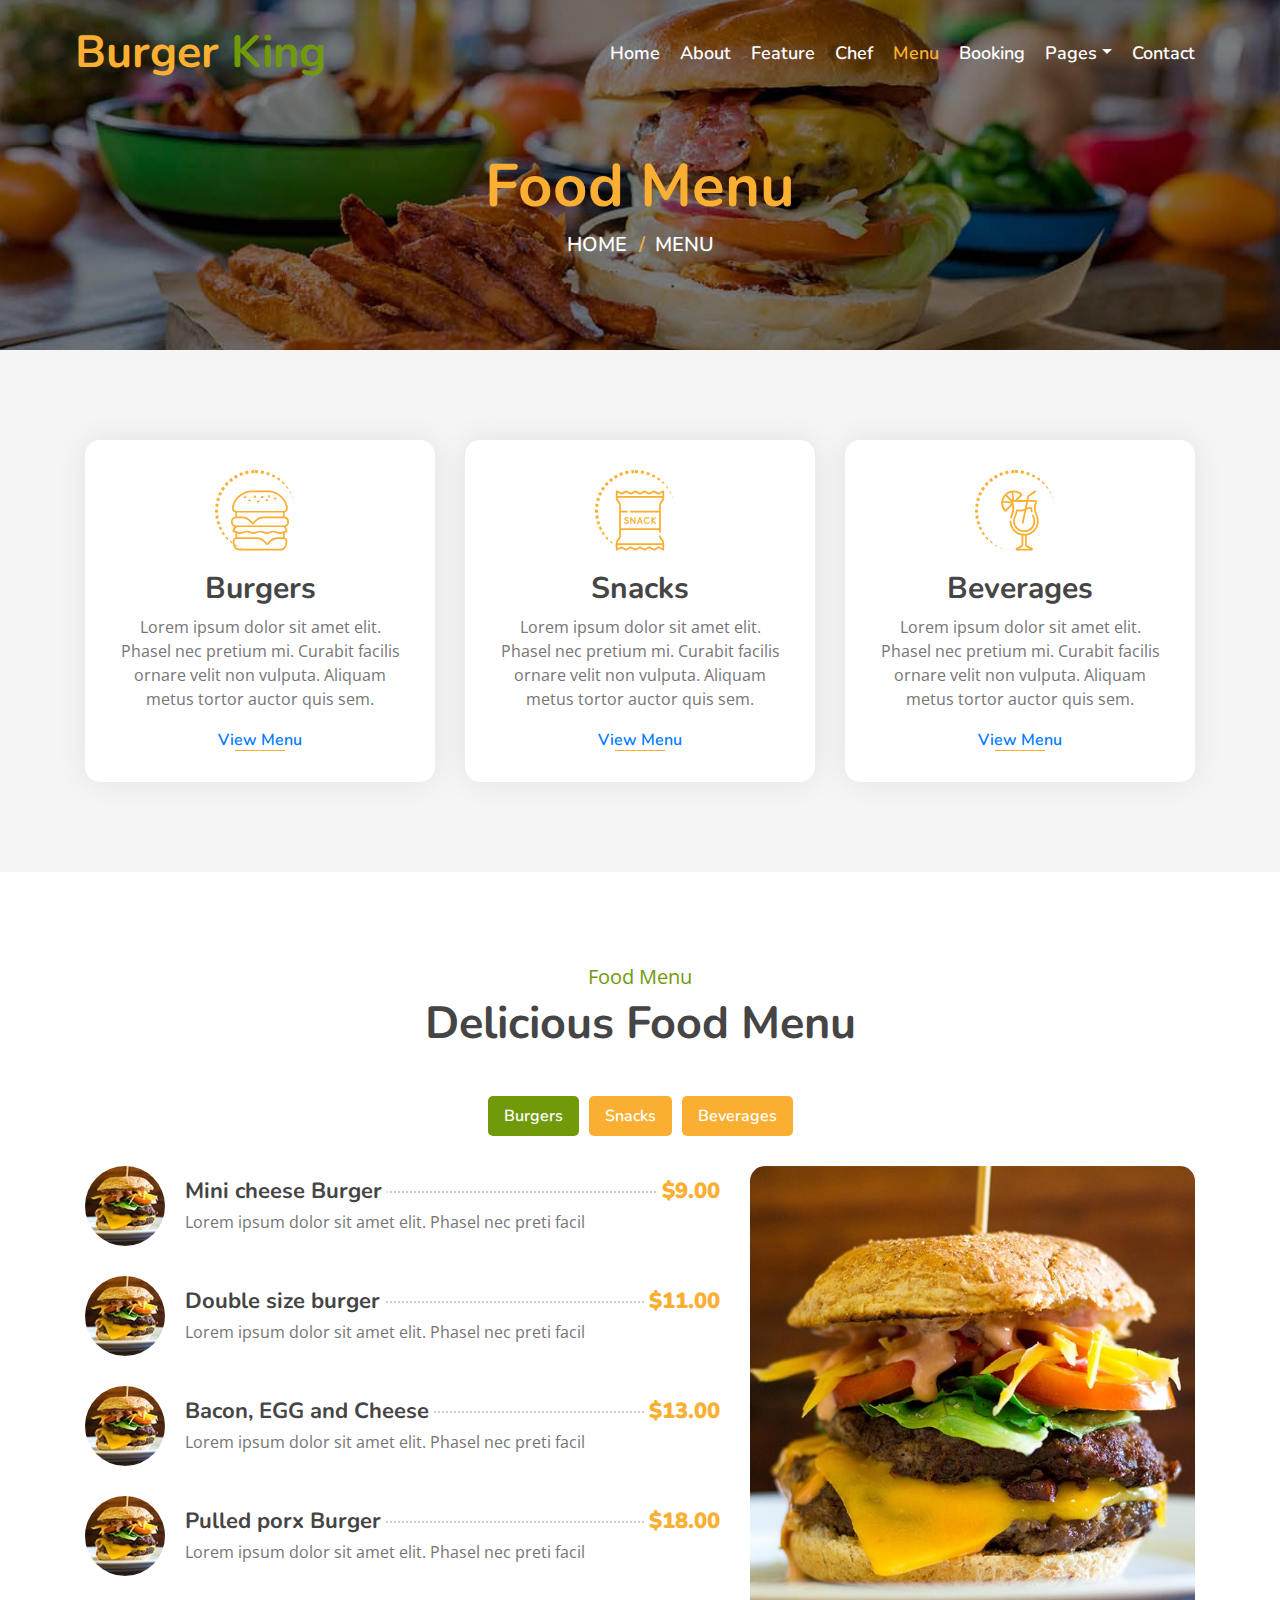
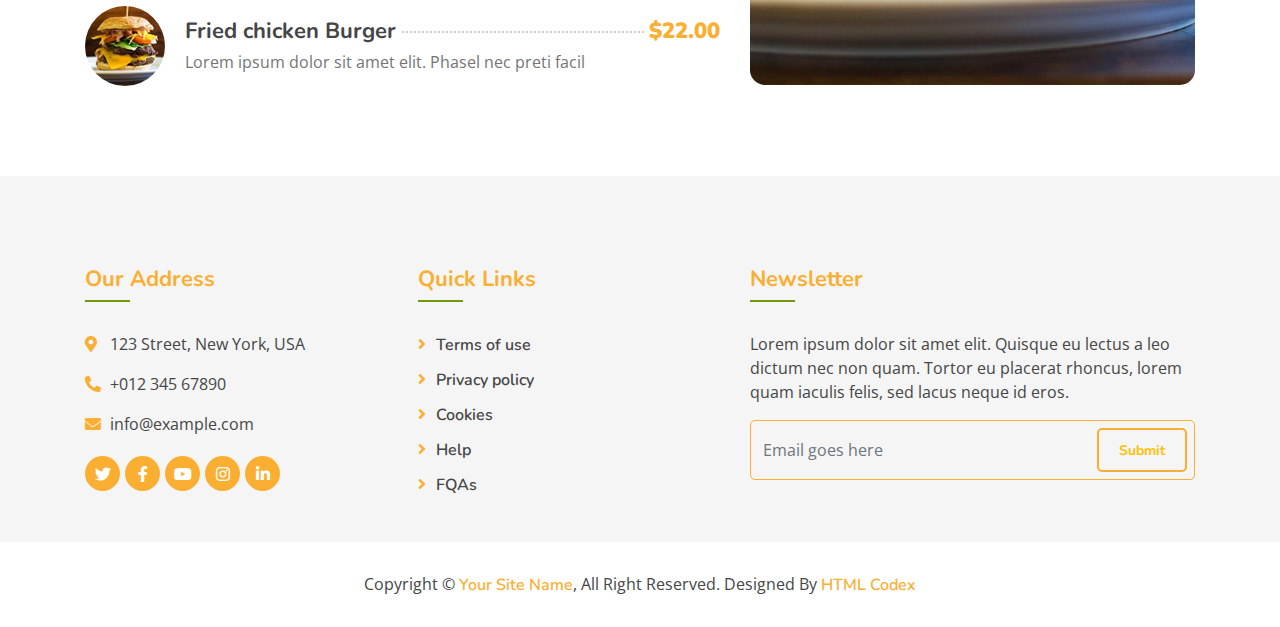
<file: menu.html>
<!DOCTYPE html>
<html lang="en">
    <head>
        <meta charset="utf-8">
        <title>Burger King - Food Website Template</title>
        <meta content="width=device-width, initial-scale=1.0" name="viewport">
        <meta content="Free Website Template" name="keywords">
        <meta content="Free Website Template" name="description">

        <!-- Favicon -->
        <link href="img/favicon.ico" rel="icon">

        <!-- Google Font -->
        <link href="https://fonts.googleapis.com/css?family=Open+Sans:300,400|Nunito:600,700" rel="stylesheet"> 
        
        <!-- CSS Libraries -->
        <link href="https://stackpath.bootstrapcdn.com/bootstrap/4.4.1/css/bootstrap.min.css" rel="stylesheet">
        <link href="https://cdnjs.cloudflare.com/ajax/libs/font-awesome/5.10.0/css/all.min.css" rel="stylesheet">
        <link href="lib/animate/animate.min.css" rel="stylesheet">
        <link href="lib/owlcarousel/assets/owl.carousel.min.css" rel="stylesheet">
        <link href="lib/flaticon/font/flaticon.css" rel="stylesheet">
        <link href="lib/tempusdominus/css/tempusdominus-bootstrap-4.min.css" rel="stylesheet" />

        <!-- Template Stylesheet -->
        <link href="css/style.css" rel="stylesheet">
    </head>

    <body>
        <!-- Nav Bar Start -->
        <div class="navbar navbar-expand-lg bg-light navbar-light">
            <div class="container-fluid">
                <a href="index.html" class="navbar-brand">Burger <span>King</span></a>
                <button type="button" class="navbar-toggler" data-toggle="collapse" data-target="#navbarCollapse">
                    <span class="navbar-toggler-icon"></span>
                </button>

                <div class="collapse navbar-collapse justify-content-between" id="navbarCollapse">
                    <div class="navbar-nav ml-auto">
                        <a href="index.html" class="nav-item nav-link">Home</a>
                        <a href="about.html" class="nav-item nav-link">About</a>
                        <a href="feature.html" class="nav-item nav-link">Feature</a>
                        <a href="team.html" class="nav-item nav-link">Chef</a>
                        <a href="menu.html" class="nav-item nav-link active">Menu</a>
                        <a href="booking.html" class="nav-item nav-link">Booking</a>
                        <div class="nav-item dropdown">
                            <a href="#" class="nav-link dropdown-toggle" data-toggle="dropdown">Pages</a>
                            <div class="dropdown-menu">
                                <a href="blog.html" class="dropdown-item">Blog Grid</a>
                                <a href="single.html" class="dropdown-item">Blog Detail</a>
                            </div>
                        </div>
                        <a href="contact.html" class="nav-item nav-link">Contact</a>
                    </div>
                </div>
            </div>
        </div>
        <!-- Nav Bar End -->
        
        
        <!-- Page Header Start -->
        <div class="page-header mb-0">
            <div class="container">
                <div class="row">
                    <div class="col-12">
                        <h2>Food Menu</h2>
                    </div>
                    <div class="col-12">
                        <a href="">Home</a>
                        <a href="">Menu</a>
                    </div>
                </div>
            </div>
        </div>
        <!-- Page Header End -->
        
        
        <!-- Food Start -->
        <div class="food mt-0">
            <div class="container">
                <div class="row align-items-center">
                    <div class="col-md-4">
                        <div class="food-item">
                            <i class="flaticon-burger"></i>
                            <h2>Burgers</h2>
                            <p>
                                Lorem ipsum dolor sit amet elit. Phasel nec pretium mi. Curabit facilis ornare velit non vulputa. Aliquam metus tortor auctor quis sem. 
                            </p>
                            <a href="">View Menu</a>
                        </div>
                    </div>
                    <div class="col-md-4">
                        <div class="food-item">
                            <i class="flaticon-snack"></i>
                            <h2>Snacks</h2>
                            <p>
                                Lorem ipsum dolor sit amet elit. Phasel nec pretium mi. Curabit facilis ornare velit non vulputa. Aliquam metus tortor auctor quis sem. 
                            </p>
                            <a href="">View Menu</a>
                        </div>
                    </div>
                    <div class="col-md-4">
                        <div class="food-item">
                            <i class="flaticon-cocktail"></i>
                            <h2>Beverages</h2>
                            <p>
                                Lorem ipsum dolor sit amet elit. Phasel nec pretium mi. Curabit facilis ornare velit non vulputa. Aliquam metus tortor auctor quis sem. 
                            </p>
                            <a href="">View Menu</a>
                        </div>
                    </div>
                </div>
            </div>
        </div>
        <!-- Food End -->
        

        <!-- Menu Start -->
        <div class="menu">
            <div class="container">
                <div class="section-header text-center">
                    <p>Food Menu</p>
                    <h2>Delicious Food Menu</h2>
                </div>
                <div class="menu-tab">
                    <ul class="nav nav-pills justify-content-center">
                        <li class="nav-item">
                            <a class="nav-link active" data-toggle="pill" href="#burgers">Burgers</a>
                        </li>
                        <li class="nav-item">
                            <a class="nav-link" data-toggle="pill" href="#snacks">Snacks</a>
                        </li>
                        <li class="nav-item">
                            <a class="nav-link" data-toggle="pill" href="#beverages">Beverages</a>
                        </li>
                    </ul>
                    <div class="tab-content">
                        <div id="burgers" class="container tab-pane active">
                            <div class="row">
                                <div class="col-lg-7 col-md-12">
                                    <div class="menu-item">
                                        <div class="menu-img">
                                            <img src="img/menu-burger.jpg" alt="Image">
                                        </div>
                                        <div class="menu-text">
                                            <h3><span>Mini cheese Burger</span> <strong>$9.00</strong></h3>
                                            <p>Lorem ipsum dolor sit amet elit. Phasel nec preti facil</p>
                                        </div>
                                    </div>
                                    <div class="menu-item">
                                        <div class="menu-img">
                                            <img src="img/menu-burger.jpg" alt="Image">
                                        </div>
                                        <div class="menu-text">
                                            <h3><span>Double size burger</span> <strong>$11.00</strong></h3>
                                            <p>Lorem ipsum dolor sit amet elit. Phasel nec preti facil</p>
                                        </div>
                                    </div>
                                    <div class="menu-item">
                                        <div class="menu-img">
                                            <img src="img/menu-burger.jpg" alt="Image">
                                        </div>
                                        <div class="menu-text">
                                            <h3><span>Bacon, EGG and Cheese</span> <strong>$13.00</strong></h3>
                                            <p>Lorem ipsum dolor sit amet elit. Phasel nec preti facil</p>
                                        </div>
                                    </div>
                                    <div class="menu-item">
                                        <div class="menu-img">
                                            <img src="img/menu-burger.jpg" alt="Image">
                                        </div>
                                        <div class="menu-text">
                                            <h3><span>Pulled porx Burger</span> <strong>$18.00</strong></h3>
                                            <p>Lorem ipsum dolor sit amet elit. Phasel nec preti facil</p>
                                        </div>
                                    </div>
                                    <div class="menu-item">
                                        <div class="menu-img">
                                            <img src="img/menu-burger.jpg" alt="Image">
                                        </div>
                                        <div class="menu-text">
                                            <h3><span>Fried chicken Burger</span> <strong>$22.00</strong></h3>
                                            <p>Lorem ipsum dolor sit amet elit. Phasel nec preti facil</p>
                                        </div>
                                    </div>
                                </div>
                                <div class="col-lg-5 d-none d-lg-block">
                                    <img src="img/menu-burger-img.jpg" alt="Image">
                                </div>
                            </div>
                        </div>
                        <div id="snacks" class="container tab-pane fade">
                            <div class="row">
                                <div class="col-lg-7 col-md-12">
                                    <div class="menu-item">
                                        <div class="menu-img">
                                            <img src="img/menu-snack.jpg" alt="Image">
                                        </div>
                                        <div class="menu-text">
                                            <h3><span>Corn Tikki - Spicy fried Aloo</span> <strong>$15.00</strong></h3>
                                            <p>Lorem ipsum dolor sit amet elit. Phasel nec preti facil</p>
                                        </div>
                                    </div>
                                    <div class="menu-item">
                                        <div class="menu-img">
                                            <img src="img/menu-snack.jpg" alt="Image">
                                        </div>
                                        <div class="menu-text">
                                            <h3><span>Bread besan Toast</span> <strong>$35.00</strong></h3>
                                            <p>Lorem ipsum dolor sit amet elit. Phasel nec preti facil</p>
                                        </div>
                                    </div>
                                    <div class="menu-item">
                                        <div class="menu-img">
                                            <img src="img/menu-snack.jpg" alt="Image">
                                        </div>
                                        <div class="menu-text">
                                            <h3><span>Healthy soya nugget snacks</span> <strong>$20.00</strong></h3>
                                            <p>Lorem ipsum dolor sit amet elit. Phasel nec preti facil</p>
                                        </div>
                                    </div>
                                    <div class="menu-item">
                                        <div class="menu-img">
                                            <img src="img/menu-snack.jpg" alt="Image">
                                        </div>
                                        <div class="menu-text">
                                            <h3><span>Tandoori Soya Chunks</span> <strong>$30.00</strong></h3>
                                            <p>Lorem ipsum dolor sit amet elit. Phasel nec preti facil</p>
                                        </div>
                                    </div>
                                </div>
                                <div class="col-lg-5 d-none d-lg-block">
                                    <img src="img/menu-snack-img.jpg" alt="Image">
                                </div>
                            </div>
                        </div>
                        <div id="beverages" class="container tab-pane fade">
                            <div class="row">
                                <div class="col-lg-7 col-md-12">
                                    <div class="menu-item">
                                        <div class="menu-img">
                                            <img src="img/menu-beverage.jpg" alt="Image">
                                        </div>
                                        <div class="menu-text">
                                            <h3><span>Single Cup Brew</span> <strong>$7.00</strong></h3>
                                            <p>Lorem ipsum dolor sit amet elit. Phasel nec preti facil</p>
                                        </div>
                                    </div>
                                    <div class="menu-item">
                                        <div class="menu-img">
                                            <img src="img/menu-beverage.jpg" alt="Image">
                                        </div>
                                        <div class="menu-text">
                                            <h3><span>Caffe Americano</span> <strong>$9.00</strong></h3>
                                            <p>Lorem ipsum dolor sit amet elit. Phasel nec preti facil</p>
                                        </div>
                                    </div>
                                    <div class="menu-item">
                                        <div class="menu-img">
                                            <img src="img/menu-beverage.jpg" alt="Image">
                                        </div>
                                        <div class="menu-text">
                                            <h3><span>Caramel Macchiato</span> <strong>$15.00</strong></h3>
                                            <p>Lorem ipsum dolor sit amet elit. Phasel nec preti facil</p>
                                        </div>
                                    </div>
                                    <div class="menu-item">
                                        <div class="menu-img">
                                            <img src="img/menu-beverage.jpg" alt="Image">
                                        </div>
                                        <div class="menu-text">
                                            <h3><span>Standard black coffee</span> <strong>$8.00</strong></h3>
                                            <p>Lorem ipsum dolor sit amet elit. Phasel nec preti facil</p>
                                        </div>
                                    </div>
                                    <div class="menu-item">
                                        <div class="menu-img">
                                            <img src="img/menu-beverage.jpg" alt="Image">
                                        </div>
                                        <div class="menu-text">
                                            <h3><span>Standard black coffee</span> <strong>$12.00</strong></h3>
                                            <p>Lorem ipsum dolor sit amet elit. Phasel nec preti facil</p>
                                        </div>
                                    </div>
                                </div>
                                <div class="col-lg-5 d-none d-lg-block">
                                    <img src="img/menu-beverage-img.jpg" alt="Image">
                                </div>
                            </div>
                        </div>
                    </div>
                </div>
            </div>
        </div>
        <!-- Menu End -->


        <!-- Footer Start -->
        <div class="footer">
            <div class="container">
                <div class="row">
                    <div class="col-lg-7">
                        <div class="row">
                            <div class="col-md-6">
                                <div class="footer-contact">
                                    <h2>Our Address</h2>
                                    <p><i class="fa fa-map-marker-alt"></i>123 Street, New York, USA</p>
                                    <p><i class="fa fa-phone-alt"></i>+012 345 67890</p>
                                    <p><i class="fa fa-envelope"></i>info@example.com</p>
                                    <div class="footer-social">
                                        <a href=""><i class="fab fa-twitter"></i></a>
                                        <a href=""><i class="fab fa-facebook-f"></i></a>
                                        <a href=""><i class="fab fa-youtube"></i></a>
                                        <a href=""><i class="fab fa-instagram"></i></a>
                                        <a href=""><i class="fab fa-linkedin-in"></i></a>
                                    </div>
                                </div>
                            </div>
                            <div class="col-md-6">
                                <div class="footer-link">
                                    <h2>Quick Links</h2>
                                    <a href="">Terms of use</a>
                                    <a href="">Privacy policy</a>
                                    <a href="">Cookies</a>
                                    <a href="">Help</a>
                                    <a href="">FQAs</a>
                                </div>
                            </div>
                        </div>
                    </div>
                    <div class="col-lg-5">
                        <div class="footer-newsletter">
                            <h2>Newsletter</h2>
                            <p>
                                Lorem ipsum dolor sit amet elit. Quisque eu lectus a leo dictum nec non quam. Tortor eu placerat rhoncus, lorem quam iaculis felis, sed lacus neque id eros.
                            </p>
                            <div class="form">
                                <input class="form-control" placeholder="Email goes here">
                                <button class="btn custom-btn">Submit</button>
                            </div>
                        </div>
                    </div>
                </div>
            </div>
            <div class="copyright">
                <div class="container">
                    <p>Copyright &copy; <a href="#">Your Site Name</a>, All Right Reserved.</p>
                    <p>Designed By <a href="https://htmlcodex.com">HTML Codex</a></p>
                </div>
            </div>
        </div>
        <!-- Footer End -->

        <a href="#" class="back-to-top"><i class="fa fa-chevron-up"></i></a>

        <!-- JavaScript Libraries -->
        <script src="https://code.jquery.com/jquery-3.4.1.min.js"></script>
        <script src="https://stackpath.bootstrapcdn.com/bootstrap/4.4.1/js/bootstrap.bundle.min.js"></script>
        <script src="lib/easing/easing.min.js"></script>
        <script src="lib/owlcarousel/owl.carousel.min.js"></script>
        <script src="lib/tempusdominus/js/moment.min.js"></script>
        <script src="lib/tempusdominus/js/moment-timezone.min.js"></script>
        <script src="lib/tempusdominus/js/tempusdominus-bootstrap-4.min.js"></script>
        
        <!-- Contact Javascript File -->
        <script src="mail/jqBootstrapValidation.min.js"></script>
        <script src="mail/contact.js"></script>

        <!-- Template Javascript -->
        <script src="js/main.js"></script>
    </body>
</html>
</file>
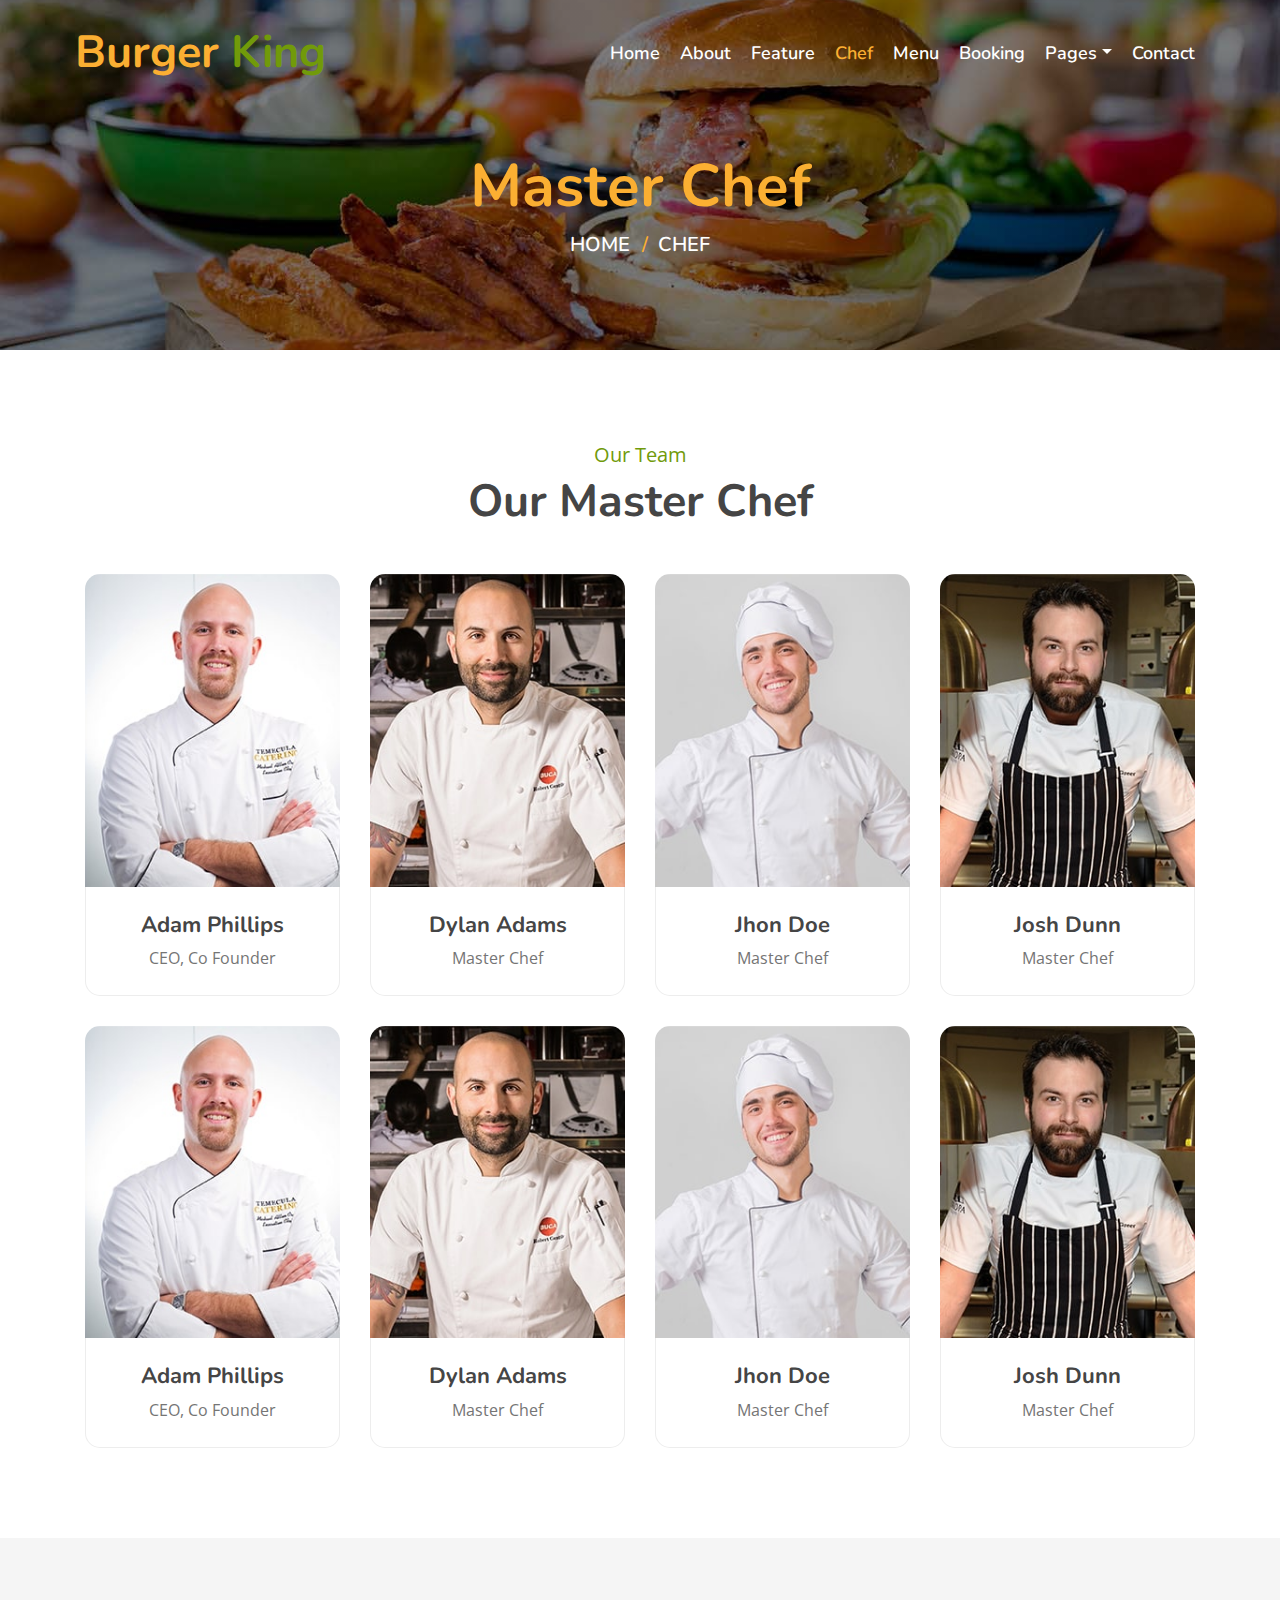
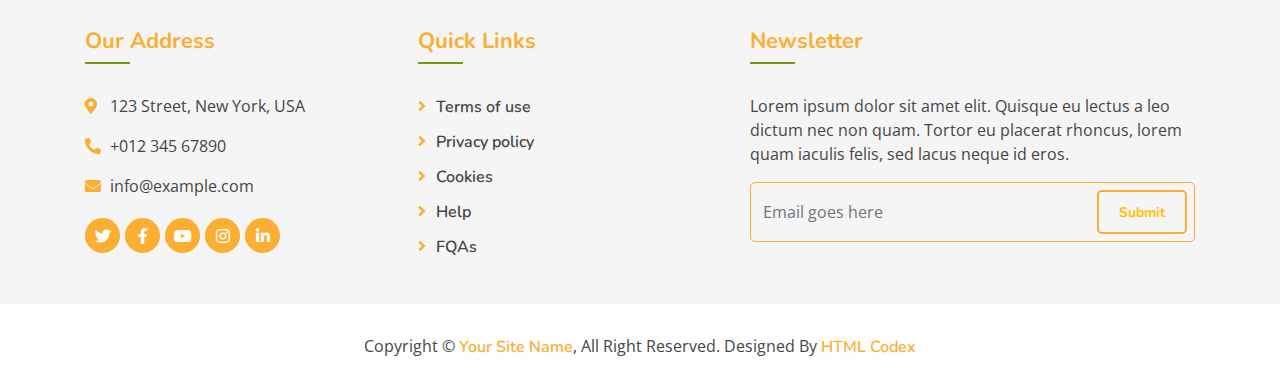
<file: team.html>
<!DOCTYPE html>
<html lang="en">
    <head>
        <meta charset="utf-8">
        <title>Burger King - Food Website Template</title>
        <meta content="width=device-width, initial-scale=1.0" name="viewport">
        <meta content="Free Website Template" name="keywords">
        <meta content="Free Website Template" name="description">

        <!-- Favicon -->
        <link href="img/favicon.ico" rel="icon">

        <!-- Google Font -->
        <link href="https://fonts.googleapis.com/css?family=Open+Sans:300,400|Nunito:600,700" rel="stylesheet">

        <!-- CSS Libraries -->
        <link href="https://stackpath.bootstrapcdn.com/bootstrap/4.4.1/css/bootstrap.min.css" rel="stylesheet">
        <link href="https://cdnjs.cloudflare.com/ajax/libs/font-awesome/5.10.0/css/all.min.css" rel="stylesheet">
        <link href="lib/animate/animate.min.css" rel="stylesheet">
        <link href="lib/owlcarousel/assets/owl.carousel.min.css" rel="stylesheet">
        <link href="lib/flaticon/font/flaticon.css" rel="stylesheet">
        <link href="lib/tempusdominus/css/tempusdominus-bootstrap-4.min.css" rel="stylesheet" />

        <!-- Template Stylesheet -->
        <link href="css/style.css" rel="stylesheet">
    </head>

    <body>
        <!-- Nav Bar Start -->
        <div class="navbar navbar-expand-lg bg-light navbar-light">
            <div class="container-fluid">
                <a href="index.html" class="navbar-brand">Burger <span>King</span></a>
                <button type="button" class="navbar-toggler" data-toggle="collapse" data-target="#navbarCollapse">
                    <span class="navbar-toggler-icon"></span>
                </button>

                <div class="collapse navbar-collapse justify-content-between" id="navbarCollapse">
                    <div class="navbar-nav ml-auto">
                        <a href="index.html" class="nav-item nav-link">Home</a>
                        <a href="about.html" class="nav-item nav-link">About</a>
                        <a href="feature.html" class="nav-item nav-link">Feature</a>
                        <a href="team.html" class="nav-item nav-link active">Chef</a>
                        <a href="menu.html" class="nav-item nav-link">Menu</a>
                        <a href="booking.html" class="nav-item nav-link">Booking</a>
                        <div class="nav-item dropdown">
                            <a href="#" class="nav-link dropdown-toggle" data-toggle="dropdown">Pages</a>
                            <div class="dropdown-menu">
                                <a href="blog.html" class="dropdown-item">Blog Grid</a>
                                <a href="single.html" class="dropdown-item">Blog Detail</a>
                            </div>
                        </div>
                        <a href="contact.html" class="nav-item nav-link">Contact</a>
                    </div>
                </div>
            </div>
        </div>
        <!-- Nav Bar End -->


        <!-- Page Header Start -->
        <div class="page-header">
            <div class="container">
                <div class="row">
                    <div class="col-12">
                        <h2>Master Chef</h2>
                    </div>
                    <div class="col-12">
                        <a href="index.html">Home</a>
                        <a href="team.html">Chef</a>
                    </div>
                </div>
            </div>
        </div>
        <!-- Page Header End -->


        <!-- Team Start -->
        <div class="team">
            <div class="container">
                <div class="section-header text-center">
                    <p>Our Team</p>
                    <h2>Our Master Chef</h2>
                </div>
                <div class="row">
                    <div class="col-lg-3 col-md-6">
                        <div class="team-item">
                            <div class="team-img">
                                <img src="img/team-1.jpg" alt="Image">
                                <div class="team-social">
                                    <a href=""><i class="fab fa-twitter"></i></a>
                                    <a href=""><i class="fab fa-facebook-f"></i></a>
                                    <a href=""><i class="fab fa-linkedin-in"></i></a>
                                    <a href=""><i class="fab fa-instagram"></i></a>
                                </div>
                            </div>
                            <div class="team-text">
                                <h2>Adam Phillips</h2>
                                <p>CEO, Co Founder</p>
                            </div>
                        </div>
                    </div>
                    <div class="col-lg-3 col-md-6">
                        <div class="team-item">
                            <div class="team-img">
                                <img src="img/team-2.jpg" alt="Image">
                                <div class="team-social">
                                    <a href=""><i class="fab fa-twitter"></i></a>
                                    <a href=""><i class="fab fa-facebook-f"></i></a>
                                    <a href=""><i class="fab fa-linkedin-in"></i></a>
                                    <a href=""><i class="fab fa-instagram"></i></a>
                                </div>
                            </div>
                            <div class="team-text">
                                <h2>Dylan Adams</h2>
                                <p>Master Chef</p>
                            </div>
                        </div>
                    </div>
                    <div class="col-lg-3 col-md-6">
                        <div class="team-item">
                            <div class="team-img">
                                <img src="img/team-3.jpg" alt="Image">
                                <div class="team-social">
                                    <a href=""><i class="fab fa-twitter"></i></a>
                                    <a href=""><i class="fab fa-facebook-f"></i></a>
                                    <a href=""><i class="fab fa-linkedin-in"></i></a>
                                    <a href=""><i class="fab fa-instagram"></i></a>
                                </div>
                            </div>
                            <div class="team-text">
                                <h2>Jhon Doe</h2>
                                <p>Master Chef</p>
                            </div>
                        </div>
                    </div>
                    <div class="col-lg-3 col-md-6">
                        <div class="team-item">
                            <div class="team-img">
                                <img src="img/team-4.jpg" alt="Image">
                                <div class="team-social">
                                    <a href=""><i class="fab fa-twitter"></i></a>
                                    <a href=""><i class="fab fa-facebook-f"></i></a>
                                    <a href=""><i class="fab fa-linkedin-in"></i></a>
                                    <a href=""><i class="fab fa-instagram"></i></a>
                                </div>
                            </div>
                            <div class="team-text">
                                <h2>Josh Dunn</h2>
                                <p>Master Chef</p>
                            </div>
                        </div>
                    </div>
                    <div class="col-lg-3 col-md-6">
                        <div class="team-item">
                            <div class="team-img">
                                <img src="img/team-1.jpg" alt="Image">
                                <div class="team-social">
                                    <a href=""><i class="fab fa-twitter"></i></a>
                                    <a href=""><i class="fab fa-facebook-f"></i></a>
                                    <a href=""><i class="fab fa-linkedin-in"></i></a>
                                    <a href=""><i class="fab fa-instagram"></i></a>
                                </div>
                            </div>
                            <div class="team-text">
                                <h2>Adam Phillips</h2>
                                <p>CEO, Co Founder</p>
                            </div>
                        </div>
                    </div>
                    <div class="col-lg-3 col-md-6">
                        <div class="team-item">
                            <div class="team-img">
                                <img src="img/team-2.jpg" alt="Image">
                                <div class="team-social">
                                    <a href=""><i class="fab fa-twitter"></i></a>
                                    <a href=""><i class="fab fa-facebook-f"></i></a>
                                    <a href=""><i class="fab fa-linkedin-in"></i></a>
                                    <a href=""><i class="fab fa-instagram"></i></a>
                                </div>
                            </div>
                            <div class="team-text">
                                <h2>Dylan Adams</h2>
                                <p>Master Chef</p>
                            </div>
                        </div>
                    </div>
                    <div class="col-lg-3 col-md-6">
                        <div class="team-item">
                            <div class="team-img">
                                <img src="img/team-3.jpg" alt="Image">
                                <div class="team-social">
                                    <a href=""><i class="fab fa-twitter"></i></a>
                                    <a href=""><i class="fab fa-facebook-f"></i></a>
                                    <a href=""><i class="fab fa-linkedin-in"></i></a>
                                    <a href=""><i class="fab fa-instagram"></i></a>
                                </div>
                            </div>
                            <div class="team-text">
                                <h2>Jhon Doe</h2>
                                <p>Master Chef</p>
                            </div>
                        </div>
                    </div>
                    <div class="col-lg-3 col-md-6">
                        <div class="team-item">
                            <div class="team-img">
                                <img src="img/team-4.jpg" alt="Image">
                                <div class="team-social">
                                    <a href=""><i class="fab fa-twitter"></i></a>
                                    <a href=""><i class="fab fa-facebook-f"></i></a>
                                    <a href=""><i class="fab fa-linkedin-in"></i></a>
                                    <a href=""><i class="fab fa-instagram"></i></a>
                                </div>
                            </div>
                            <div class="team-text">
                                <h2>Josh Dunn</h2>
                                <p>Master Chef</p>
                            </div>
                        </div>
                    </div>
                </div>
            </div>
        </div>
        <!-- Team End -->


        <!-- Footer Start -->
        <div class="footer">
            <div class="container">
                <div class="row">
                    <div class="col-lg-7">
                        <div class="row">
                            <div class="col-md-6">
                                <div class="footer-contact">
                                    <h2>Our Address</h2>
                                    <p><i class="fa fa-map-marker-alt"></i>123 Street, New York, USA</p>
                                    <p><i class="fa fa-phone-alt"></i>+012 345 67890</p>
                                    <p><i class="fa fa-envelope"></i>info@example.com</p>
                                    <div class="footer-social">
                                        <a href=""><i class="fab fa-twitter"></i></a>
                                        <a href=""><i class="fab fa-facebook-f"></i></a>
                                        <a href=""><i class="fab fa-youtube"></i></a>
                                        <a href=""><i class="fab fa-instagram"></i></a>
                                        <a href=""><i class="fab fa-linkedin-in"></i></a>
                                    </div>
                                </div>
                            </div>
                            <div class="col-md-6">
                                <div class="footer-link">
                                    <h2>Quick Links</h2>
                                    <a href="">Terms of use</a>
                                    <a href="">Privacy policy</a>
                                    <a href="">Cookies</a>
                                    <a href="">Help</a>
                                    <a href="">FQAs</a>
                                </div>
                            </div>
                        </div>
                    </div>
                    <div class="col-lg-5">
                        <div class="footer-newsletter">
                            <h2>Newsletter</h2>
                            <p>
                                Lorem ipsum dolor sit amet elit. Quisque eu lectus a leo dictum nec non quam. Tortor eu placerat rhoncus, lorem quam iaculis felis, sed lacus neque id eros.
                            </p>
                            <div class="form">
                                <input class="form-control" placeholder="Email goes here">
                                <button class="btn custom-btn">Submit</button>
                            </div>
                        </div>
                    </div>
                </div>
            </div>
            <div class="copyright">
                <div class="container">
                    <p>Copyright &copy; <a href="#">Your Site Name</a>, All Right Reserved.</p>
                    <p>Designed By <a href="https://htmlcodex.com">HTML Codex</a></p>
                </div>
            </div>
        </div>
        <!-- Footer End -->

        <a href="#" class="back-to-top"><i class="fa fa-chevron-up"></i></a>

        <!-- JavaScript Libraries -->
        <script src="https://code.jquery.com/jquery-3.4.1.min.js"></script>
        <script src="https://stackpath.bootstrapcdn.com/bootstrap/4.4.1/js/bootstrap.bundle.min.js"></script>
        <script src="lib/easing/easing.min.js"></script>
        <script src="lib/owlcarousel/owl.carousel.min.js"></script>
        <script src="lib/tempusdominus/js/moment.min.js"></script>
        <script src="lib/tempusdominus/js/moment-timezone.min.js"></script>
        <script src="lib/tempusdominus/js/tempusdominus-bootstrap-4.min.js"></script>

        <!-- Contact Javascript File -->
        <script src="mail/jqBootstrapValidation.min.js"></script>
        <script src="mail/contact.js"></script>

        <!-- Template Javascript -->
        <script src="js/main.js"></script>
    </body>
</html>
</file>
<file: lib/flaticon/font/flaticon.css>
/*
  	Flaticon icon font: Flaticon
  	Creation date: 19/09/2020 16:59
  	*/

@font-face {
  font-family: "Flaticon";
  src: url("./Flaticon.eot");
  src: url("./Flaticon.eot?#iefix") format("embedded-opentype"),
       url("./Flaticon.woff2") format("woff2"),
       url("./Flaticon.woff") format("woff"),
       url("./Flaticon.ttf") format("truetype"),
       url("./Flaticon.svg#Flaticon") format("svg");
  font-weight: normal;
  font-style: normal;
}

@media screen and (-webkit-min-device-pixel-ratio:0) {
  @font-face {
    font-family: "Flaticon";
    src: url("./Flaticon.svg#Flaticon") format("svg");
  }
}

[class^="flaticon-"]:before, [class*=" flaticon-"]:before,
[class^="flaticon-"]:after, [class*=" flaticon-"]:after {   
  font-family: Flaticon;
        font-size: 20px;
font-style: normal;
margin-left: 20px;
}

.flaticon-burger:before { content: "\f100"; }
.flaticon-fast-food:before { content: "\f101"; }
.flaticon-snack:before { content: "\f102"; }
.flaticon-cocktail:before { content: "\f103"; }
.flaticon-vegetable:before { content: "\f104"; }
.flaticon-meat:before { content: "\f105"; }
.flaticon-medal:before { content: "\f106"; }
.flaticon-fruits-and-vegetables:before { content: "\f107"; }
.flaticon-cooking:before { content: "\f108"; }
.flaticon-courier:before { content: "\f109"; }
</file>
<file: css/style.css>
/*******************************/
/********* General CSS *********/
/*******************************/
body {
    color: #757575;
    background: #ffffff;
    font-family: 'open sans', sans-serif;
}

h1,
h2,
h3,
h4,
h5,
h6 {
    color: #454545;
    font-family: 'Nunito', sans-serif;
}

a {
    font-family: 'Nunito', sans-serif;
    font-weight: 600;
    color: rgba(#c6a56f,1);
    transition: .3s;
}

a:hover,
a:active,
a:focus {
    color: rgba(#cf9d4b,1);
    outline: none;
    text-decoration: none;
}

.btn.custom-btn {
    padding: 12px 25px;
    font-family: 'Nunito', sans-serif;
    font-size: 16px;
    font-weight: 600;
    color: #FFC107;
    background: rgba(#32fbe5,1);
    border: 2px solid #fbaf32;
    border-radius: 5px;
    transition: .5s;
}

.btn.custom-btn:hover {
    color: rgba(#c2fb32,1);
    background: transparent;
}

.btn.custom-btn:focus,
.form-control:focus,
.custom-select:focus {
    box-shadow: none;
}

.container-fluid {
    max-width: 1366px;
}

.back-to-top {
    position: fixed;
    display: none;
    background: #fbaf32;
    width: 44px;
    height: 44px;
    text-align: center;
    line-height: 1;
    font-size: 22px;
    right: 15px;
    bottom: 15px;
    border-radius: 5px;
    transition: background 0.5s;
    z-index: 9;
}

.back-to-top i {
    color: #ffffff;
    padding-top: 10px;
}

.back-to-top:hover {
    background: #719a0a;
}

[class^="flaticon-"]:before, [class*=" flaticon-"]:before,
[class^="flaticon-"]:after, [class*=" flaticon-"]:after {
    font-size: inherit;
    margin-left: 0;
}


/**********************************/
/*********** Nav Bar CSS **********/
/**********************************/
.navbar {
    position: relative;
    transition: .5s;
    z-index: 999;
}

.navbar.nav-sticky {
    position: fixed;
    top: 0;
    width: 100%;
    box-shadow: 0 2px 5px rgba(0, 0, 0, .3);
}

.navbar .navbar-brand {
    margin: 0;
    color: #fbaf32;
    font-size: 45px;
    line-height: 0px;
    font-weight: 700;
    font-family: 'Nunito', sans-serif;
    transition: .5s;

}

.navbar .navbar-brand span {
    color: #719a0a;
}

.navbar .navbar-brand:hover {
    color: #fbaf32;
}

.navbar .navbar-brand:hover span {
    color: #fbaf32;
}

.navbar .navbar-brand img {
    max-width: 100%;
    max-height: 40px;
}

.navbar .dropdown-menu {
    margin-top: 0;
    border: 0;
    border-radius: 0;
    background: #f8f9fa;
}

@media (min-width: 992px) {
    .navbar {
        position: absolute;
        width: 100%;
        padding: 30px 60px;
        background: transparent !important;
        z-index: 9;
    }

    .navbar.nav-sticky {
        padding: 10px 60px;
        background: #ffffff !important;
    }

    .navbar .navbar-brand {
        color: #fbaf32;
    }

    .navbar.nav-sticky .navbar-brand {
        color: #fbaf32;
    }

    .navbar-light .navbar-nav .nav-link,
    .navbar-light .navbar-nav .nav-link:focus {
        padding: 10px 10px 8px 10px;
        font-family: 'Nunito', sans-serif;
        color: #ffffff;
        font-size: 18px;
        font-weight: 600;
    }

    .navbar-light.nav-sticky .navbar-nav .nav-link,
    .navbar-light.nav-sticky .navbar-nav .nav-link:focus {
        color: #666666;
    }

    .navbar-light .navbar-nav .nav-link:hover,
    .navbar-light .navbar-nav .nav-link.active {
        color: #fbaf32;
    }

    .navbar-light.nav-sticky .navbar-nav .nav-link:hover,
    .navbar-light.nav-sticky .navbar-nav .nav-link.active {
        color: #fbaf32;
    }
}

@media (max-width: 991.98px) {
    .navbar {
        padding: 15px;
        background: #ffffff !important;
    }

    .navbar .navbar-brand {
        color: #fbaf32;
    }

    .navbar .navbar-nav {
        margin-top: 15px;
    }

    .navbar a.nav-link {
        padding: 5px;
    }

    .navbar .dropdown-menu {
        box-shadow: none;
    }
}


/*******************************/
/********** Hero CSS ***********/
/*******************************/
.carousel {
    position: relative;
    width: 100%;
    height: 100vh;
    min-height: 400px;
    background: #ffffff;
}

.carousel .container-fluid {
    padding: 0;
}

.carousel .carousel-item {
    position: relative;
    width: 100%;
    height: 100vh;
    display: flex;
    align-items: center;
    justify-content: center;
    flex-direction: column;
}

.carousel .carousel-img {
    position: relative;
    width: 100%;
    height: 100%;
    text-align: right;
    overflow: hidden;
}

.carousel .carousel-img::after {
    position: absolute;
    content: "";
    top: 0;
    right: 0;
    bottom: 0;
    left: 0;
    background: rgba(0, 0, 0, 0.6);
    z-index: 1;
}

.carousel .carousel-img img {
    width: 100%;
    height: 100%;
    object-fit: cover;
}

.carousel .carousel-text {
    position: absolute;
    max-width: 700px;
    height: calc(100vh - 35px);
    display: flex;
    align-items: center;
    justify-content: center;
    flex-direction: column;
    z-index: 2;
}

.carousel .carousel-text h1 {
    text-align: center;
    color: #ffffff;
    font-size: 60px;
    font-weight: 700;
    margin-bottom: 30px;
}

.carousel .carousel-text h1 span {
    color: #fbaf32;
}

.carousel .carousel-text p {
    color: #ffffff;
    text-align: center;
    font-size: 20px;
    margin-bottom: 35px;
}

.carousel .carousel-btn .btn:last-child {
    margin-left: 10px;
    background: #719a0a;
    border-color: #719a0a;
}

.carousel .carousel-btn .btn:last-child:hover {
    color: #719a0a;
    background: transparent;
}

.carousel .animated {
    -webkit-animation-duration: 1s;
    animation-duration: 1s;
}

@media (max-width: 991.98px) {
    .carousel,
    .carousel .carousel-item,
    .carousel .carousel-text {
        height: calc(100vh - 105px);
    }

    .carousel .carousel-text h1 {
        font-size: 35px;
    }

    .carousel .carousel-text p {
        font-size: 16px;
    }

    .carousel .carousel-text .btn {
        padding: 12px 30px;
        font-size: 15px;
        letter-spacing: 0;
    }
}

@media (max-width: 767.98px) {
    .carousel,
    .carousel .carousel-item,
    .carousel .carousel-text {
        height: calc(100vh - 70px);
    }

    .carousel .carousel-text h1 {
        font-size: 30px;
    }

    .carousel .carousel-text .btn {
        padding: 10px 25px;
        font-size: 15px;
        letter-spacing: 0;
    }
}

@media (max-width: 575.98px) {
    .carousel .carousel-text h1 {
        font-size: 25px;
    }

    .carousel .carousel-text .btn {
        padding: 8px 20px;
        font-size: 14px;
        letter-spacing: 0;
    }
}


/*******************************/
/******* Page Header CSS *******/
/*******************************/
.page-header {
    position: relative;
    margin-bottom: 45px;
    padding: 150px 0 90px 0;
    text-align: center;
    background: linear-gradient(rgba(0, 0, 0, .5), rgba(0, 0, 0, .5)), url(../img/page-header.jpg);
    background-position: center;
    background-repeat: no-repeat;
    background-size: cover;
}

.page-header h2 {
    position: relative;
    color: #fbaf32;
    font-size: 60px;
    font-weight: 700;
}

.page-header a {
    position: relative;
    padding: 0 12px;
    font-size: 20px;
    text-transform: uppercase;
    color: #ffffff;
}

.page-header a:hover {
    color: #ffffff;
}

.page-header a::after {
    position: absolute;
    content: "/";
    width: 8px;
    height: 8px;
    top: -1px;
    right: -7px;
    text-align: center;
    color: #fbaf32;
}

.page-header a:last-child::after {
    display: none;
}

@media (max-width: 767.98px) {
    .page-header h2 {
        font-size: 35px;
    }

    .page-header a {
        font-size: 18px;
    }
}


/*******************************/
/******* Section Header ********/
/*******************************/
.section-header {
    position: relative;
    margin-bottom: 45px;
}

.section-header p {
    color: #719a0a;
    margin-bottom: 5px;
    position: relative;
    font-size: 20px;
}

.section-header h2 {
    margin: 0;
    position: relative;
    font-size: 45px;
    font-weight: 700;
}

@media (max-width: 991.98px) {
    .section-header h2 {
        font-size: 40px;
        font-weight: 600;
    }
}

@media (max-width: 767.98px) {
    .section-header h2 {
        font-size: 35px;
        font-weight: 600;
    }
}

@media (max-width: 575.98px) {
    .section-header h2 {
        font-size: 30px;
        font-weight: 600;
    }
}


/*******************************/
/********* Booking CSS *********/
/*******************************/
.booking {
    position: relative;
    width: 100%;
    margin-bottom: 45px;
    background: rgba(0, 0, 0, .04);
}

.booking .booking-content {
    padding: 45px 0 15px 0;
}

.booking .booking-content .section-header {
    margin-bottom: 30px;
}

.booking .booking-form {
    padding: 60px 30px;
    background: #fbaf32;
}

.booking .booking-form .control-group {
    margin-bottom: 15px;
}

.booking .booking-form .input-group-text {
    position: absolute;
    padding: 0;
    border: none;
    background: none;
    top: 15px;
    right: 15px;
    color: #ffffff;
    font-size: 14px;
}

.booking .booking-form .form-control {
    height: 45px;
    font-size: 14px;
    color: #ffffff;
    padding: 0 15px;
    border-radius: 5px !important;
    border: 1px solid #ffffff;
    background: transparent;
}

.booking .booking-form select.form-control {
    padding: 0 10px;
}

.booking .booking-form .form-control::placeholder {
    color: #ffffff;
    opacity: 1;
}

.booking .booking-form .form-control:-ms-input-placeholder,
.booking .booking-form .form-control::-ms-input-placeholder {
    color: #ffffff;
}

.booking .booking-form .input-group [data-toggle="datetimepicker"] {
    cursor: default;
}

.booking .booking-form .btn.custom-btn {
    width: 100%;
    color: #fbaf32;
    background: #ffffff;
    border: 1px solid #ffffff;
}

.booking .booking-form .btn.custom-btn:hover {
    color: #ffffff;
    background: transparent;
}


/*******************************/
/********** Menu CSS ***********/
/*******************************/
.food {
    position: relative;
    width: 100%;
    padding: 90px 0 60px 0;
    margin: 45px 0;
    background: rgba(0, 0, 0, .04);
}

.food .food-item {
    position: relative;
    width: 100%;
    margin-bottom: 30px;
    padding: 50px 30px 30px;
    text-align: center;
    background: #ffffff;
    border-radius: 15px;
    box-shadow: 0 0 30px rgba(0, 0, 0, .08);
    transition: .3s;
}

.food .food-item:hover {
    box-shadow: none;
}

.food .food-item i {
    position: relative;
    display: inline-block;
    color: #fbaf32;
    font-size: 60px;
    line-height: 60px;
    margin-bottom: 20px;
    transition: .3s;
}

.food .food-item:hover i {
    color: #719a0a;
}

.food .food-item i::after {
    position: absolute;
    content: "";
    width: calc(100% + 20px);
    height: calc(100% + 20px);
    top: -20px;
    left: -15px;
    border: 3px dotted #fbaf32;
    border-right: transparent;
    border-bottom: transparent;
    border-radius: 100px;
    transition: .3s;
}

.food .food-item:hover i::after {
    border: 3px dotted #719a0a;
    border-right: transparent;
    border-bottom: transparent;
}

.food .food-item h2 {
    font-size: 30px;
    font-weight: 700;
}

.food .food-item a {
    position: relative;
    font-size: 16px;
}

.food .food-item a::after {
    position: absolute;
    content: "";
    width: 50px;
    height: 1px;
    bottom: 0;
    left: calc(50% - 25px);
    background: #fbaf32;
    transition: .3s;
}

.food .food-item a:hover::after {
    width: 100%;
    left: 0;
    background: #719a0a;
}



/*******************************/
/********** About CSS **********/
/*******************************/
.about {
    position: relative;
    width: 100%;
    padding: 45px 0;
}

.about .section-header {
    margin-bottom: 30px;
    margin-left: 0;
}

.about .about-img {
    position: relative;
}

.about .about-img img {
    position: relative;
    width: 100%;
    border-radius: 15px;
}

.about .btn-play {
    position: absolute;
    z-index: 1;
    top: 50%;
    left: 50%;
    transform: translateX(-50%) translateY(-50%);
    box-sizing: content-box;
    display: block;
    width: 32px;
    height: 44px;
    border-radius: 50%;
    border: none;
    outline: none;
    padding: 18px 20px 18px 28px;
}

.about .btn-play:before {
    content: "";
    position: absolute;
    z-index: 0;
    left: 50%;
    top: 50%;
    transform: translateX(-50%) translateY(-50%);
    display: block;
    width: 100px;
    height: 100px;
    background: #fbaf32;
    border-radius: 50%;
    animation: pulse-border 1500ms ease-out infinite;
}

.about .btn-play:after {
    content: "";
    position: absolute;
    z-index: 1;
    left: 50%;
    top: 50%;
    transform: translateX(-50%) translateY(-50%);
    display: block;
    width: 100px;
    height: 100px;
    background: #fbaf32;
    border-radius: 50%;
    transition: all 200ms;
}

.about .btn-play img {
    position: relative;
    z-index: 3;
    max-width: 100%;
    width: auto;
    height: auto;
}

.about .btn-play span {
    display: block;
    position: relative;
    z-index: 3;
    width: 0;
    height: 0;
    border-left: 32px solid #ffffff;
    border-top: 22px solid transparent;
    border-bottom: 22px solid transparent;
}

@keyframes pulse-border {
  0% {
    transform: translateX(-50%) translateY(-50%) translateZ(0) scale(1);
    opacity: 1;
  }
  100% {
    transform: translateX(-50%) translateY(-50%) translateZ(0) scale(1.5);
    opacity: 0;
  }
}

#videoModal {
    padding-left: 17px;
}

#videoModal .modal-dialog {
    position: relative;
    max-width: 800px;
    margin: 60px auto 0 auto;
}

#videoModal .modal-body {
    position: relative;
    padding: 0px;
}

#videoModal .close {
    position: absolute;
    width: 30px;
    height: 30px;
    right: 0px;
    top: -30px;
    z-index: 999;
    font-size: 30px;
    font-weight: normal;
    color: #ffffff;
    background: #000000;
    opacity: 1;
}

.about .about-content {
    position: relative;
}

.about .about-text p {
    font-size: 16px;
}

.about .about-text a.btn {
    position: relative;
    margin-top: 15px;
}

@media (max-width: 991.98px) {
    .about .about-img {
        margin-bottom: 30px;
    }
}


/*******************************/
/********* Feature CSS *********/
/*******************************/
.feature {
    position: relative;
    width: 100%;
    padding: 45px 0 0 0;
}

.feature .section-header {
    margin-bottom: 30px;
}

.feature .feature-text {
    position: relative;
    width: 100%;
}

.feature .feature-img {
    border-radius: 15px;
    margin-bottom: 25px;
    overflow: hidden;
}

.feature .feature-img .col-6,
.feature .feature-img .col-12 {
    padding: 0;
    overflow: hidden;
}

.feature .feature-img img {
    width: 100%;
    transition: .3s;
}

.feature .feature-img img:hover {
    transform: scale(1.1);
}

.feature .feature-text .btn {
    width: 100%;
    margin-top: 15px;
    margin-bottom: 45px;
}

.feature .feature-item {
    width: 100%;
    margin-bottom: 45px;
}

.feature .feature-item i {
    position: relative;
    display: block;
    color: #719a0a;
    font-size: 60px;
    line-height: 60px;
    margin-bottom: 15px;
    background-image: linear-gradient(#719a0a, #fbaf32);
    -webkit-background-clip: text;
    -webkit-text-fill-color: transparent;
}

.feature .feature-item i::after {
    position: absolute;
    content: "";
    width: 40px;
    height: 40px;
    top: -10px;
    left: 20px;
    background: #fbaf32;
    border-radius: 30px;
    z-index: -1;
}

.feature .feature-item h3 {
    font-size: 22px;
    font-weight: 700;
}


/*******************************/
/*********** Menu CSS **********/
/*******************************/
.menu {
    position: relative;
    padding: 45px 0 15px 0;
}

.menu .menu-tab {
    position: relative;
}

.menu .menu-tab img {
    max-width: 100%;
    border-radius: 15px;
}

.menu .menu-tab .nav.nav-pills .nav-link {
    color: #ffffff;
    background: #fbaf32;
    border-radius: 5px;
    margin: 0 5px;
}

.menu .menu-tab .nav.nav-pills .nav-link:hover,
.menu .menu-tab .nav.nav-pills .nav-link.active {
    color: #ffffff;
    background: #719a0a;
}

.menu .menu-tab .tab-content {
    padding: 30px 0 0 0;
    background: transparent;
}

.menu .menu-tab .tab-content .container {
    padding: 0;
}

.menu .menu-item {
    position: relative;
    margin-bottom: 30px;
    display: flex;
    align-items: center;
}

.menu .menu-img {
    width: 80px;
    margin-right: 20px;
}

.menu .menu-img img {
    width: 100%;
    border-radius: 100px;
}

.menu .menu-text {
    width: calc(100% - 100px);
}

.menu .menu-text h3 {
    position: relative;
    display: block;
    font-size: 22px;
    font-weight: 700;
}

.menu .menu-text h3::after {
    position: absolute;
    content: "";
    width: 100%;
    height: 0;
    top: 13px;
    left: 0;
    border-top: 2px dotted #cccccc;
    z-index: -1;
}

.menu .menu-text h3 span {
    display: inline-block;
    float: left;
    padding-right: 5px;
    background: #ffffff;
}

.menu .menu-text h3 strong {
    display: inline-block;
    float: right;
    padding-left: 5px;
    color: #fbaf32;
    background: #ffffff;
}

.menu .menu-text p {
    position: relative;
    margin: 5px 0 0 0;
    float: left;
    display: block;
}

@media(max-width: 575.98px) {
    .menu .menu-text p,
    .menu .menu-text h3,
    .menu .menu-text h3 span,
    .menu .menu-text h3 strong {
        display: block;
        float: none;
        padding: 0;
        margin: 0;
    }

    .menu .menu-text h3 {
        font-size: 18px;
        margin-bottom: 0;
    }

    .menu .menu-text h3 span {
        margin-bottom: 3px;
    }

    .menu .menu-text h3::after {
        display: none;
    }
}


/*******************************/
/*********** Team CSS **********/
/*******************************/
.team {
    position: relative;
    width: 100%;
    padding: 45px 0 15px 0;
}

.team .team-item {
    position: relative;
    margin-bottom: 30px;
    background: #ffffff;
}

.team .team-img {
    position: relative;
    border-radius: 15px 15px 0 0;
    overflow: hidden;
}

.team .team-img img {
    position: relative;
    width: 100%;
    margin-top: 15px;
    transform: scale(1.1);
    transition: .3s;
}

.team .team-item:hover img {
    margin-top: 0;
    margin-bottom: 15px;
}

.team .team-social {
    position: absolute;
    width: 100%;
    height: 100%;
    top: 0;
    left: 0;
    display: flex;
    align-items: center;
    justify-content: center;
    transition: .5s;
}

.team .team-social a {
    position: relative;
    margin: 0 3px;
    margin-top: 100px;
    width: 40px;
    height: 40px;
    display: flex;
    align-items: center;
    justify-content: center;
    border-radius: 40px;
    font-size: 16px;
    color: #ffffff;
    background: #fbaf32;
    opacity: 0;
}

.team .team-social a:hover {
    color: #ffffff;
    background: #719a0a;
}

.team .team-item:hover .team-social {
    background: rgba(256, 256, 256, .5);
}

.team .team-item:hover .team-social a:first-child {
    opacity: 1;
    margin-top: 0;
    transition: .3s 0s;
}

.team .team-item:hover .team-social a:nth-child(2) {
    opacity: 1;
    margin-top: 0;
    transition: .3s .1s;
}

.team .team-item:hover .team-social a:nth-child(3) {
    opacity: 1;
    margin-top: 0;
    transition: .3s .2s;
}

.team .team-item:hover .team-social a:nth-child(4) {
    opacity: 1;
    margin-top: 0;
    transition: .3s .3s;
}

.team .team-text {
    position: relative;
    padding: 25px 15px;
    text-align: center;
    background: #ffffff;
    border: 1px solid rgba(0, 0, 0, .07);
    border-top: none;
    border-radius: 0 0 15px 15px;
}

.team .team-text h2 {
    font-size: 22px;
    font-weight: 700;
}

.team .team-text p {
    margin: 0;
    font-size: 16px;
}


/*******************************/
/******* Testimonial CSS *******/
/*******************************/
.testimonial {
    position: relative;
    width: 100%;
    padding: 90px 0;
    margin: 45px 0;
    background: rgba(0, 0, 0, .04);
}

.testimonial .testimonials-carousel {
    position: relative;
    width: calc(100% + 30px);
    margin: 0 -15px;
}

.testimonial .testimonial-item {
    position: relative;
    margin: 15px;
    padding: 30px;
    display: flex;
    align-items: center;
    justify-content: center;
    flex-direction: column;
    background: #ffffff;
    border-radius: 15px;
    box-shadow: 0 0 15px rgba(0, 0, 0, .08);
    transition: .3s;
    overflow: hidden;
}

.testimonial .testimonial-item:hover {
    box-shadow: none;
}

.testimonial .testimonial-img {
    position: relative;
    width: 100px;
    border-radius: 100px;
    margin-bottom: 20px;
    overflow: hidden;
}

.testimonial .testimonial-img img {
    width: 100%;
    border-radius: 100px;
}

.testimonial .testimonial-item p {
    text-align: center;
    margin-bottom: 10px;
}

.testimonial .testimonial-item h2 {
    position: relative;
    font-size: 18px;
    font-weight: 700;
    margin-bottom: 2px;
}

.testimonial .testimonial-item h3 {
    color: #999999;
    font-size: 16px;
    font-weight: 600;
    margin: 0;
}

.testimonial .owl-dots {
    margin-top: 10px;
    text-align: center;
}

.testimonial .owl-dot {
    display: inline-block;
    margin: 0 5px;
    width: 12px;
    height: 12px;
    border-radius: 50%;
    background: #fbaf32;
}

.testimonial .owl-dot.active {
    background: #719a0a;
}


/*******************************/
/*********** Blog CSS **********/
/*******************************/
.blog {
    position: relative;
    width: 100%;
    padding: 45px 0 0 0;
}

.blog .blog-item {
    position: relative;
}

.blog .blog-img {
    position: relative;
    width: 100%;
    border-radius: 15px;
    overflow: hidden;
    z-index: 1;
}

.blog .blog-img img {
    width: 100%;
}

.blog .blog-content {
    position: relative;
    width: calc(100% - 60px);
    top: -60px;
    left: 30px;
    padding: 25px 30px 30px 30px;
    background: #ffffff;
    box-shadow: 0 0 30px rgba(0, 0, 0, .08);
    border-radius: 15px;
    z-index: 2;
}

.blog .blog-content h2.blog-title {
    font-size: 22px;
    font-weight: 700;
}

.blog .blog-meta {
    position: relative;
    display: flex;
    flex-wrap: wrap;
    margin-bottom: 15px;
}

.blog .blog-meta p {
    margin: 0 10px 0 0;
    font-size: 14px;
    color: #999999;
}

.blog .blog-meta i {
    color: #fbaf32;
    margin-right: 5px;
}

.blog .blog-meta p:last-child {
    margin: 0;
}

.blog .blog-text {
    position: relative;
}

.blog .blog-text p {
    margin-bottom: 10px;
}

.blog .blog-item a.btn {
    margin-top: 10px;
    padding: 5px 15px;
}

.blog .pagination .page-link {
    color: #fbaf32;
    border-radius: 5px;
    border-color: #fbaf32;
    margin: 0 2px;
}

.blog .pagination .page-link:hover,
.blog .pagination .page-item.active .page-link {
    color: #ffffff;
    background: #fbaf32;
}

.blog .pagination .disabled .page-link {
    color: #999999;
}

@media(max-width: 575.98px){
    .blog .blog-meta p {
        flex: 50%;
        font-size: 13px;
        margin: 0 0 5px 0;
    }
}


/*******************************/
/******* Single Post CSS *******/
/*******************************/
.single {
    position: relative;
    padding: 45px 0;
}

.single .single-content {
    position: relative;
    margin-bottom: 30px;
    overflow: hidden;
}

.single .single-content img {
    margin-bottom: 20px;
    width: 100%;
}

.single .single-tags {
    margin: -5px -5px 41px -5px;
    font-size: 0;
}

.single .single-tags a {
    margin: 5px;
    display: inline-block;
    padding: 7px 15px;
    font-size: 14px;
    font-weight: 400;
    color: #fbaf32;
    border: 1px solid #dddddd;
    border-radius: 5px;
}

.single .single-tags a:hover {
    color: #ffffff;
    background: #fbaf32;
    border-color: #fbaf32;
}

.single .single-bio {
    margin-bottom: 45px;
    padding: 30px;
    background: rgba(0, 0, 0, .04);
    display: flex;
}

.single .single-bio-img {
    width: 100%;
    max-width: 100px;
}

.single .single-bio-img img {
    width: 100%;
    border-radius: 100px;
}

.single .single-bio-text {
    padding-left: 30px;
}

.single .single-bio-text h3 {
    font-size: 20px;
    font-weight: 700;
}

.single .single-bio-text p {
    margin: 0;
}

.single .single-related {
    margin-bottom: 45px;
}

.single .single-related h2 {
    font-size: 30px;
    font-weight: 700;
    margin-bottom: 25px;
}

.single .related-slider {
    position: relative;
    margin: 0 -15px;
    width: calc(100% + 30px);
}

.single .related-slider .post-item {
    margin: 0 15px;
}

.single .post-item {
    display: flex;
    align-items: center;
    margin-bottom: 15px;
}

.single .post-item .post-img {
    width: 100%;
    max-width: 80px;
}

.single .post-item .post-img img {
    width: 100%;
    border-radius: 5px;
}

.single .post-item .post-text {
    padding-left: 15px;
}

.single .post-item .post-text a {
    color: #757575;
    font-size: 17px;
}

.single .post-item .post-text a:hover {
    color: #fbaf32;
}

.single .post-item .post-meta {
    display: flex;
    margin-top: 8px;
}

.single .post-item .post-meta p {
    display: inline-block;
    margin: 0;
    padding: 0 3px;
    font-size: 14px;
    font-weight: 300;
    font-style: italic;
}

.single .post-item .post-meta p a {
    margin-left: 5px;
    color: #999999;
    font-size: 14px;
    font-weight: 300;
    font-style: normal;
}

.single .related-slider .owl-nav {
    position: absolute;
    width: 90px;
    top: -55px;
    right: 15px;
    display: flex;
}

.single .related-slider .owl-nav .owl-prev,
.single .related-slider .owl-nav .owl-next {
    margin-left: 15px;
    width: 30px;
    height: 30px;
    display: flex;
    align-items: center;
    justify-content: center;
    color: #ffffff;
    background: #fbaf32;
    font-size: 16px;
    transition: .3s;
}

.single .related-slider .owl-nav .owl-prev:hover,
.single .related-slider .owl-nav .owl-next:hover {
    color: #ffffff;
    background: #719a0a;
}

.single .single-comment {
    position: relative;
    margin-bottom: 45px;
}

.single .single-comment h2 {
    font-size: 30px;
    font-weight: 700;
    margin-bottom: 25px;
}

.single .comment-list {
    list-style: none;
    padding: 0;
}

.single .comment-child {
    list-style: none;
}

.single .comment-body {
    display: flex;
    margin-bottom: 30px;
}

.single .comment-img {
    width: 60px;
}

.single .comment-img img {
    width: 100%;
    border-radius: 100px;
}

.single .comment-text {
    padding-left: 15px;
    width: calc(100% - 60px);
}

.single .comment-text h3 {
    font-size: 18px;
    font-weight: 600;
    margin-bottom: 3px;
}

.single .comment-text span {
    display: block;
    font-size: 14px;
    font-weight: 300;
    margin-bottom: 5px;
}

.single .comment-text .btn {
    padding: 3px 10px;
    font-size: 14px;
    color: #454545;
    background: #dddddd;
    border-radius: 5px;
}

.single .comment-text .btn:hover {
    background: #fbaf32;
}

.single .comment-form {
    position: relative;
}

.single .comment-form h2 {
    font-size: 30px;
    font-weight: 700;
    margin-bottom: 25px;
}

.single .comment-form form {
    padding: 30px;
    background: #f3f6ff;
}

.single .comment-form form .form-group:last-child {
    margin: 0;
}

.single .comment-form input,
.single .comment-form textarea {
    border-radius: 5px;
}


/**********************************/
/*********** Sidebar CSS **********/
/**********************************/
.sidebar {
    position: relative;
    width: 100%;
}

@media(max-width: 991.98px) {
    .sidebar {
        margin-top: 45px;
    }
}

.sidebar .sidebar-widget {
    position: relative;
    margin-bottom: 45px;
}

.sidebar .sidebar-widget .widget-title {
    position: relative;
    margin-bottom: 30px;
    padding-bottom: 5px;
    font-size: 25px;
    font-weight: 700;
}

.sidebar .sidebar-widget .widget-title::after {
    position: absolute;
    content: "";
    width: 60px;
    height: 2px;
    bottom: 0;
    left: 0;
    background: #fbaf32;
}

.sidebar .sidebar-widget .search-widget {
    position: relative;
}

.sidebar .search-widget input {
    height: 50px;
    border: 1px solid #dddddd;
    border-radius: 5px;
}

.sidebar .search-widget input:focus {
    box-shadow: none;
}

.sidebar .search-widget .btn {
    position: absolute;
    top: 6px;
    right: 15px;
    height: 40px;
    padding: 0;
    font-size: 25px;
    color: #fbaf32;
    background: none;
    border-radius: 0;
    border: none;
    transition: .3s;
}

.sidebar .search-widget .btn:hover {
    color: #719a0a;
}

.sidebar .sidebar-widget .recent-post {
    position: relative;
}

.sidebar .sidebar-widget .tab-post {
    position: relative;
}

.sidebar .tab-post .nav.nav-pills .nav-link {
    color: #ffffff;
    background: #fbaf32;
    border-radius: 0;
}

.sidebar .tab-post .nav.nav-pills .nav-link:hover,
.sidebar .tab-post .nav.nav-pills .nav-link.active {
    color: #ffffff;
    background: #719a0a;
}

.sidebar .tab-post .tab-content {
    padding: 15px 0 0 0;
    background: transparent;
}

.sidebar .tab-post .tab-content .container {
    padding: 0;
}

.sidebar .sidebar-widget .category-widget {
    position: relative;
}

.sidebar .category-widget ul {
    margin: 0;
    padding: 0;
    list-style: none;
}

.sidebar .category-widget ul li {
    margin: 0 0 12px 22px;
}

.sidebar .category-widget ul li:last-child {
    margin-bottom: 0;
}

.sidebar .category-widget ul li a {
    display: inline-block;
    line-height: 23px;
}

.sidebar .category-widget ul li::before {
    position: absolute;
    content: '\f105';
    font-family: 'Font Awesome 5 Free';
    font-weight: 900;
    color: #fbaf32;
    left: 1px;
}

.sidebar .category-widget ul li span {
    display: inline-block;
    float: right;
}

.sidebar .sidebar-widget .tag-widget {
    position: relative;
    margin: -5px -5px;
}

.single .tag-widget a {
    margin: 5px;
    display: inline-block;
    padding: 7px 15px;
    font-size: 14px;
    font-weight: 400;
    color: #fbaf32;
    border: 1px solid #dddddd;
    border-radius: 5px;
}

.single .tag-widget a:hover {
    color: #ffffff;
    background: #fbaf32;
    border-color: #fbaf32;
}

.sidebar .image-widget {
    display: block;
    width: 100%;
    overflow: hidden;
}

.sidebar .image-widget img {
    max-width: 100%;
    transition: .3s;
}

.sidebar .image-widget img:hover {
    transform: scale(1.1);
}


/*******************************/
/********* Contact CSS *********/
/*******************************/
.contact {
    position: relative;
    width: 100%;
    padding: 45px 0 15px 0;
}

.contact .contact-information {
    min-height: 150px;
    margin: 0 0 30px 0;
    padding: 30px 15px 0 15px;
    background: rgba(0, 0, 0, .04);
}

.contact .contact-info {
    position: relative;
    display: flex;
    align-items: center;
    margin-bottom: 30px;
}

.contact .contact-icon {
    position: relative;
    width: 50px;
    height: 50px;
    display: flex;
    align-items: center;
    justify-content: center;
    background: #fbaf32;
    border-radius: 50px;
}

.contact .contact-icon i {
    font-size: 18px;
    color: #ffffff;
}

.contact .contact-text {
    position: relative;
    width: calc(100% - 50px);
    display: flex;
    flex-direction: column;
    padding-left: 15px;
}

.contact .contact-text h3 {
    font-size: 18px;
    font-weight: 700;
    color: #719a0a;
}

.contact .contact-text p {
    margin: 0;
    font-size: 16px;
    color: #454545;
}

.contact .contact-social a {
    margin-right: 10px;
    font-size: 18px;
    color: #fbaf32;
}

.contact .contact-social a:hover {
    color: #719a0a;
}

.contact .contact-form iframe {
    width: 100%;
    height: 380px;
    border-radius: 15px;
    margin-bottom: 25px;
}

.contact .contact-form input {
    padding: 15px;
    background: none;
    border-radius: 5px;
    border: 1px solid rgba(0, 0, 0, .1);
}

.contact .contact-form textarea {
    height: 150px;
    padding: 8px 15px;
    background: none;
    border-radius: 5px;
    border: 1px solid rgba(0, 0, 0, .1);
}

.contact .help-block ul {
    margin: 0;
    padding: 0;
    list-style-type: none;
}


/*******************************/
/********* Footer CSS **********/
/*******************************/
.footer {
    position: relative;
    margin-top: 45px;
    padding-top: 90px;
    background: rgba(0, 0, 0, .04);
}

.footer .footer-contact,
.footer .footer-link,
.footer .footer-newsletter {
    position: relative;
    margin-bottom: 45px;
    color: #454545;
}

.footer .footer-contact h2,
.footer .footer-link h2,
.footer .footer-newsletter h2 {
    position: relative;
    margin-bottom: 30px;
    padding-bottom: 10px;
    font-size: 22px;
    font-weight: 700;
    color: #fbaf32;
}

.footer .footer-contact h2::after,
.footer .footer-link h2::after,
.footer .footer-newsletter h2::after {
    position: absolute;
    content: "";
    width: 45px;
    height: 2px;
    bottom: 0;
    left: 0;
    background: #719a0a;
}

.footer .footer-link a {
    display: block;
    margin-bottom: 10px;
    color: #454545;
    transition: .3s;
}

.footer .footer-link a::before {
    position: relative;
    content: "\f105";
    font-family: "Font Awesome 5 Free";
    font-weight: 900;
    margin-right: 10px;
    color: #fbaf32;
}

.footer .footer-link a:hover {
    color: #fbaf32;
    letter-spacing: 1px;
}

.footer .footer-contact p i {
    width: 25px;
    color: #fbaf32;
}

.footer .footer-social {
    position: relative;
    margin-top: 20px;
    display: flex;
}

.footer .footer-social a {
    display: inline-block;
    margin-right: 5px;
    width: 35px;
    height: 35px;
    display: flex;
    align-items: center;
    justify-content: center;
    background: #fbaf32;
    border-radius: 35px;
    font-size: 16px;
    color: #ffffff;
}

.footer .footer-social a:hover {
    background: #719a0a;
}

.footer .footer-social a:last-child {
    margin: 0;
}

.footer .footer-newsletter .form {
    position: relative;
    width: 100%;
}

.footer .footer-newsletter input {
    height: 60px;
    background: transparent;
    border: 1px solid #fbaf32;
    border-radius: 5px;
}

.footer .footer-newsletter .btn {
    position: absolute;
    top: 8px;
    right: 8px;
    height: 44px;
    padding: 8px 20px;
    font-size: 14px;
    font-weight: 700;
}

.footer .copyright {
    position: relative;
    width: 100%;
    padding: 30px 0;
    text-align: center;
    background: #ffffff;
}

.footer .copyright p {
    margin: 0;
    display: inline-block;
    color: #454545;
}

.footer .copyright p a {
    color: #fbaf32;
}

.footer .copyright p a:hover {
    color: #719a0a;
}
</file>
